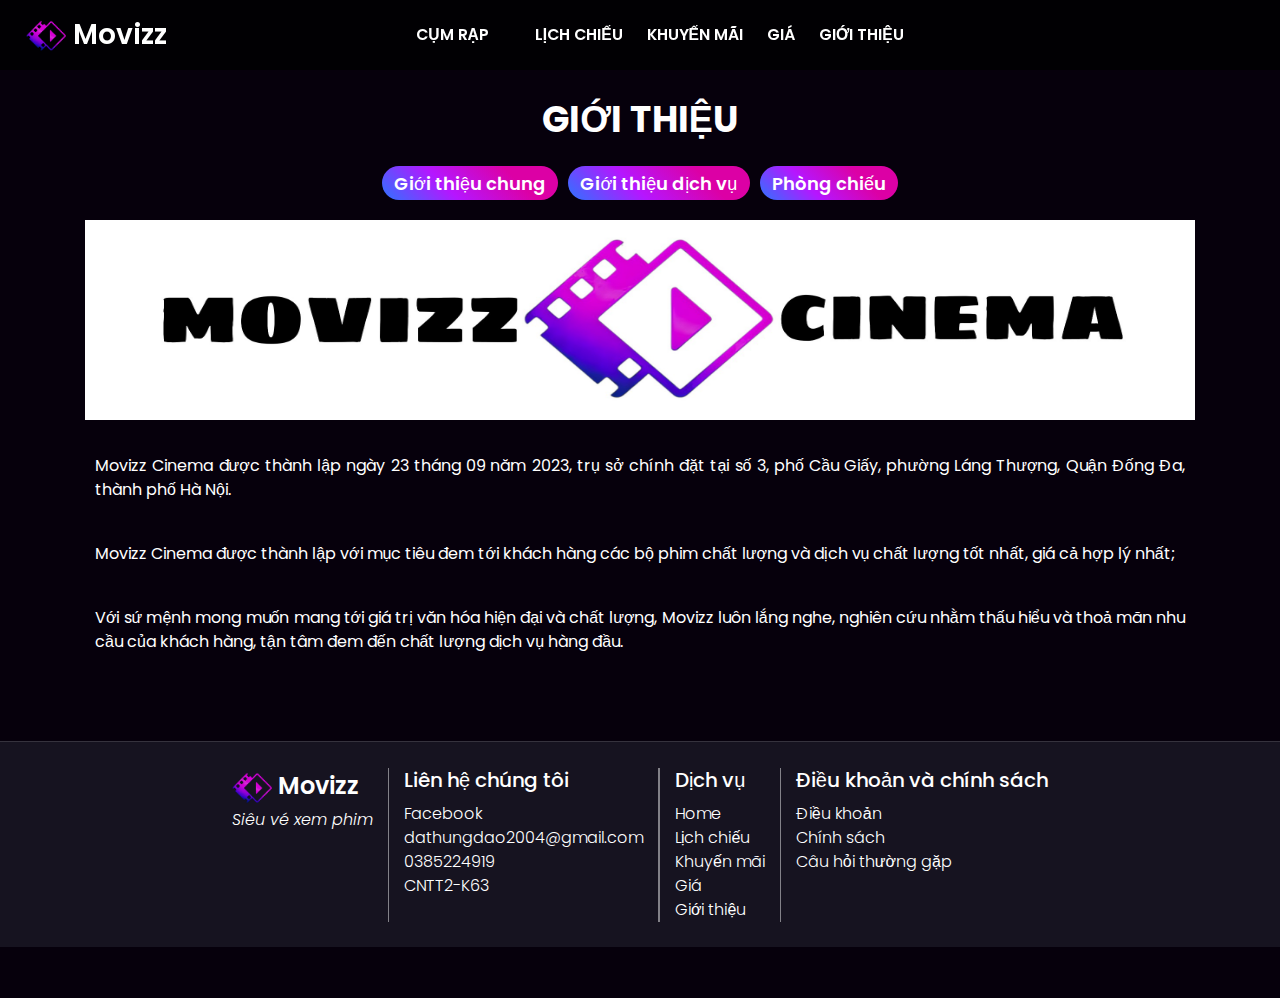
<file: about.html>
<!DOCTYPE html>
<html lang="vi">
<head>
    <meta charset="UTF-8">
    <meta name="description" content="Gioi thieu Web ban ve xem phim - bai tap lon - cntt2 - utc">  <!-- seo stuff!! -->
    <meta name="viewport" content="width=device-width, initial-scale=1, shrink-to-fit=no">
    
    <link rel="icon" type="image/x-icon" href="assests/img/logo/logo.webp">
    <title>Giới thiệu</title>
    <!-- bootstrap & css -->
    <link href="https://cdn.jsdelivr.net/npm/bootstrap@5.3.2/dist/css/bootstrap.min.css" rel="stylesheet" integrity="sha384-T3c6CoIi6uLrA9TneNEoa7RxnatzjcDSCmG1MXxSR1GAsXEV/Dwwykc2MPK8M2HN" crossorigin="anonymous">
    <link href="https://cdn.jsdelivr.net/npm/bootstrap@5.3.2/dist/css/bootstrap.min.css" rel="stylesheet">

    <!-- import incon -->
    <link rel="stylesheet" href="https://cdnjs.cloudflare.com/ajax/libs/font-awesome/6.4.2/css/all.min.css" integrity="sha512-z3gLpd7yknf1YoNbCzqRKc4qyor8gaKU1qmn+CShxbuBusANI9QpRohGBreCFkKxLhei6S9CQXFEbbKuqLg0DA==" crossorigin="anonymous" referrerpolicy="no-referrer" />
    
    <link rel="stylesheet" href="assests/css/styles.css">
    <link rel="stylesheet" href="assests/css/navbar-footer.css">
    <link rel="stylesheet" href="assests/css/about-page/styles.css">
    
</head>
<body>

    <header>
        <!-- nav begin -->
        <nav>
            <div class="navbar">
                <i class='fa-solid fa-bars'></i>
                <!-- nav logo begin -->
                <div class="logo-brand"><a href="index.html"><img src="assests/img/logo/logo.webp" alt="Movizz logo" class="movie-logo"> Movizz</a></div>
                <!-- nav logo end -->
                
                <!-- nav menu begin -->
                <div class="nav-links">
                    <div class="sidebar-logo-brand">
                        <span class="logo-brand-name">Movizz</span>
                        <i class="fa-solid fa-xmark exit-sidebar"></i>
                    </div>
                    <ul class="links">
                        <li>
                            <span class="branch">Cụm rạp</span>
                            <i class="fa-solid fa-chevron-up arrow branch-arrow"></i>
                            <ul class="branch-sub-menu sub-menu">
                                <li><a href="#" id="branch-1">Ba Đình</a></li>
                                <li><a href="#" id="branch-1">Cầu Giấy</a></li>
                                <li><a href="#" id="branch-3">Thanh Xuân</a></li>
                                <li class="branch-4" id="branch-4">
                                    <span>Ba Vì</span>
                                    <i class="fa-solid fa-chevron-right arrow branch-4-arrow"></i>
                                    <ul class="branch-4-sub-menu sub-menu">
                                        <li><a href="schedule.html">Rạp 1</a></li>
                                        <li><a href="schedule.html">Rạp 2</a></li>
                                        <li><a href="schedule.html">Rạp 3</a></li>
                                        <li><a href="schedule.html">Rạp 4</a></li>
                                    </ul>
                                </li>
                            </ul>
                        </li>
                        <li><a href="schedule.html">Lịch Chiếu</a></li>
                        <li><a href="sale.html">Khuyến Mãi</a></li>
                        <li><a href="price.html">Giá</a></li>
                        <li><a href="about.html">Giới Thiệu</a></li>
                    </ul>
                </div>
                <!-- nav menu end -->
                
                <!-- nav most right begin (search, account)-->
                <div class="nav-right">
                    <div class="search-box">
                        <i class="fa-solid fa-magnifying-glass search-icon"></i>
                        <div class="input-box">
                            <i class="fa-solid fa-magnifying-glass seach-submit"></i>
                            <input type="text" placeholder="Search here">
                        </div>
                    </div>
        
                    <div class="account" data-bs-toggle="modal" data-bs-target="#loginModal">
                        <i  class="fa-regular fa-user acount-icon"></i>
                    </div>

                </div>
                <!-- nav most right end (search, account)-->

            </div>
        </nav>
        <!-- nav end -->
        
        <!-- login modal -->
        <section>
            <div class="modal" id="loginModal">
                <div class="modal-dialog modal-dialog-centered">
                    <div class="modal-content sign-modal-content">
    
                        <!-- Modal body -->
                        <div class="modal-body sign-modal-body">
                            <div id="login">
                                <button type="button" class="close-modal close-sign-form" data-bs-dismiss="modal" ><i class="fa-solid fa-xmark"></i></button>
                                <h2 class="login-form-header">Đăng nhập</h2>
                                <form id="signin-form" action="/">
                                    <fieldset class="email-pass-acc">
                                        <div class="email-sign">
                                            <label for="email-sign">Email:</label>
                                            <div class="input-field email-sign-input-field">
                                                <i class="fa-regular fa-envelope input-icon"></i>
                                                <input type="text" id="email-sign" name="email">
                                                <div class="error"></div>
                                            </div>
                                        </div>
                                        
                                        
                                        <div class="password-sign">
                                        <label for="password-sign">Mật khẩu:</label>
                                        <div class="input-field password-sign-input-field" data-bs-toggle="tooltip" data-bs-title="Mật khẩu có độ dài ít nhất 8 kí tự, bắt đầu bằng chữ in hoa và chứa ít nhất một chữ số." data-bs-custom-class="password-rule">
                                            <i class="fa-solid fa-lock input-icon"></i>
                                            <input type="password" name="password" id="password-sign">
                                            <div id="pass-toggle" onclick="showHide();">
                                                <i class="fa-regular fa-eye show-tog"></i>
                                                <i class="fa-regular fa-eye-slash hide-tog"></i>
                                            </div>
                                            <div class="error"></div>
                                        </div>
                                        </div>
                        
                                        <div class="remember-and-forget-log">
                                        <div class="remember-log">
                                            <input type="checkbox" id="remember" name="remember">
                                            <label for="remember">Nhớ tôi</label>
                                        </div>
                                        <div class="forget-log">
                                            <a href="#" id="to-reset">Quên mật khẩu?</a>
                                        </div>
                                        </div>
                                        
                                        <div class="submit">
                                            <button type="submit" id="login-sub">Đăng nhập</button>
                                        </div>
                                        
                                    </fieldset>
                                    
    
                                    <fieldset class="sign-with">
                                        <p class="sign-with-text">Hoặc đăng nhập bằng</p>
                                        <div class="other-med">
                                            
                                        <a href="#"><img src="assests/img/icon/face-min.webp" alt="face-icon" class="face-icon"></a>
                                        <a href="#"><img src="assests/img/icon/google-min.webp" alt="gg-icon" class="goo-icon"></a>
                                        </div>
                                    </fieldset>
    
                                    <fieldset class="change-sign-up">
                                        <a href="#" id="to-sign-up-link">Đăng kí</a>
                                    </fieldset>
                                </form>
                            </div>
    
                            <!-- sign up -->
                            <div id="signup">
                                <button type="button" class="close-modal close-sign-form" data-bs-dismiss="modal" ><i class="fa-solid fa-xmark"></i></button>
                                <h2 class="signup-form-header">Đăng kí</h2>
                                <form action="/" id="signup-form">
                                    <fieldset class="email-pass-acc">
                                        <div class="email-sign">
                                            <label for="email-sign-up">Email:</label>
                                            <div class="input-field email-sign-input-field">
                                                <i class="fa-regular fa-envelope input-icon"></i>
                                                <input type="email" id="email-sign-up" name="email-sn">
                                                <div class="error"></div>
                                            </div>
                                        
                                        </div>
    
                                        <div class="name-sign">
                                            <label for="name-sign-up">Họ và tên:</label>
                                            <div class="input-field name-sign-input-field">
                                                <i class="fa-regular fa-user input-icon"></i>
                                                <input type="text" id="name-sign-up" name="name-sn">
                                                <div class="error"></div>
                                            </div>
                                        
                                        </div>
    
                                        <div class="phone-sign">
                                            <label for="phone-sign">Số điện thoại:</label>
                                            <div class="input-field phone-sign-input-field">
                                                <i class="fa-solid fa-phone input-icon"></i>
                                                <input type="text" id="phone-sign-up" name="phone-sn">
                                                <div class="error"></div>
                                            </div>
                                        </div>
                                        
                                        
                                        <div class="password-sign">
                                            <label for="password-sign-up">Mật khẩu:</label>
                                            <div class="input-field password-sign-input-field" data-bs-toggle="tooltip" data-bs-title="Mật khẩu có độ dài ít nhất 8 kí tự, bắt đầu bằng chữ in hoa và chứa ít nhất một chữ số."  data-bs-custom-class="password-rule">
                                                <i class="fa-solid fa-lock input-icon"></i>
                                                <input type="password" name="password-sn" id="password-sign-up">
                                                <div id="pass-toggle-sn" onclick="showHidesn();">
                                                    <i class="fa-regular fa-eye show-tog"></i>
                                                    <i class="fa-regular fa-eye-slash hide-tog"></i>
                                                </div>
                                                <div class="error"></div>
                                            </div>
                                        </div>
    
                                        <div class="password-sign">
                                            <label for="password-sign-up-rp">Nhập lại mật khẩu:</label>
                                            <div class="input-field password-sign-input-field" data-bs-toggle="tooltip" data-bs-title="Mật khẩu có độ dài ít nhất 8 kí tự, bắt đầu bằng chữ in hoa và chứa ít nhất một chữ số."  data-bs-custom-class="password-rule">
                                                <i class="fa-solid fa-lock input-icon"></i>
                                                <input type="password" name="password-sn-rp" id="password-sign-up-rp">
                                                <div id="pass-toggle-sn-rp" onclick="showHidesnrp();">
                                                    <i class="fa-regular fa-eye show-tog"></i>
                                                    <i class="fa-regular fa-eye-slash hide-tog"></i>
                                                </div>
                                                <div class="error"></div>
                                            </div>
                                        </div>
                                        
                                        <div class="submit">
                                            <button type="submit" id="signup-sub">Đăng kí</button>
                                        </div>
                                        
                                    </fieldset>
                                    
    
                                    <fieldset class="sign-with">
                                        <p class="sign-with-text">Hoặc đăng kí bằng</p>
                                        <div class="other-med">
                                        <a href="#"><img src="assests/img/icon/face-min.webp" alt="face-icon" class="face-icon"></a>
                                        <a href="#"><img src="assests/img/icon/google-min.webp" alt="gg-icon" class="goo-icon"></a>
                                        </div>
                                    </fieldset>
    
                                    <fieldset class="change-sign-up">
                                        <a href="#" id="to-login-link">Đăng nhập</a>
                                    </fieldset>
                                </form>
                            </div>
    
    
                            <!-- forgot pass -->
                            <div id="reset-pass">
                                <button type="button" class="close-modal close-sign-form" data-bs-dismiss="modal" ><i class="fa-solid fa-xmark"></i></button>
                                <h2 class="reset-pass-form-header">Quên mật khẩu</h2>
                                <form id="reset-pass-form" action="/">
                                    <fieldset class="email-pass-acc">
                                        <p id="reset-pass-guide">Liên kết đặt lại mặt khẩu sẽ được gửi vào email của bạn</p>
                                        <div class="reset-pass">
                                            <label for="reset-pass">Email:</label>
                                            <div class="input-field reset-pass-input-field">
                                                <i class="fa-regular fa-envelope input-icon"></i>
                                                <input type="email" id="reset-pass-input" name="email">
                                                <div class="error"></div>
                                            </div>
                                        </div>
                                        
                                        <div class="submit">
                                            <button type="submit" id="reset-sub">Gửi email đặt lại mật khẩu</button>
                                        </div>
                                        
                                    </fieldset>
    
                                    <fieldset class="change-sign-up">
                                        <a href="#" id="back-login-link">Trở lại đăng nhập</a>
                                    </fieldset>
                                </form>
                            </div>
                        </div>
                    </div>
                </div>
            </div>
        </section>
        


    </header>

    <main>
        <h1><b>GIỚI THIỆU</b></h1>
        <div class="button-container">
            <button id="button1">Giới thiệu chung</button>
            <button id="button2">Giới thiệu dịch vụ</button>
            <button id="button3">Phòng chiếu</button>
        </div>

        <div class="container">
        

    <!-- giới thieeuj -->
            <div id="content1">
                <div>
                    <img src="assests/img/about-img/MOVIZZ.png" alt="MOVIZZ">
                </div>
                <div>
                    <p><br>Movizz Cinema được thành lập ngày 23 tháng 09 năm 2023, trụ sở chính đặt tại 
                số 3, phố Cầu Giấy, phường Láng Thượng, Quận Đống Đa, thành phố Hà Nội.</p>
                <p>Movizz Cinema được thành lập với mục tiêu đem tới khách hàng các bộ phim chất lượng và dịch vụ chất lượng tốt nhất, giá cả hợp lý nhất; </p>
                <p>Với sứ mệnh mong muốn mang tới giá trị văn hóa hiện đại và chất lượng, Movizz luôn lắng nghe, nghiên cứu nhằm thấu hiểu và 
                thoả mãn nhu cầu của khách hàng, tận tâm đem đến chất lượng dịch vụ hàng đầu.</p>
                    
                </div>
            </div> 
        
    <!-- dich vu -->
            <div id="content2">
                <div>
                        <p>Nằm tại vị trí trung tâm trên, Movizz Cinema được thiết kế hiện đại, khu để xe rộng rãi, giao thông thuận tiện. 
                        Đây là một địa chỉ quen thuộc và yêu mến đối với những người yêu điện ảnh Thủ đô và cả nước. 
                        </p>
                </div>
                
                <div class="row"> 
                    <div class="col-md-4 col-sm-12">
                        <img src="assests/img/about-img/dv.jpg" alt="">
                    </div>
                    
                    <div class="col-md-4 col-sm-12">
                        <img src="assests/img/about-img/dv1.jpg" alt="">
                    </div>
                    <div class="col-md-4 col-sm-12">
                        <img src="assests/img/about-img/about-4.png" alt="">
                    </div>

                </div>     
            </div>


    <!-- pc -->
            <div id="content3">
                <div>
                    <p>Movizz Cinema được thiết kế đa năng với hệ thống rạp chiếu phim hiện đại gồm 14 phòng chiếu, trình 
                    chiếu được tất cả các thể loại phim: 2D, 3D cùng với tổ hợp Khu trưng bày điện ảnh Biểu diễn nghệ thuật 
                    Tổ chức sự kiện và các dịch vụ giải trí để phục vụ khán giả. Các phòng chiếu phim của Trung tâm có tổng 
                    cộng 2.365 chỗ ngồi với hơn 60 suất chiếu/ ngày. Phòng lớn nhất 402 chỗ, phòng nhỏ nhất 98 chỗ.</p>
                </div> 
                <div class="row">
                    <div class="col-md-4 col-sm-12">
                        <img src="assests/img/about-img/pc.jpg" alt="">
                    </div> 

                    <div class="col-md-4 col-sm-12">
                        <img src="assests/img/about-img/pc1.webp" alt="">
                    </div>

                    <div class="col-md-4 col-sm-12">
                        <img src="assests/img/about-img/pc2.webp" alt="">
                    </div>
                </div>
                    
            </div>

        </div>
    </main>

    <footer>
        <div class="row justify-content-center">
                <div class="Company col-md-auto col-12">
                    <div class="footer-logo-brand"><a href="index.html"><img src="assests/img/logo/logo.webp" alt="Movizz logo" class=" footer-logo"> Movizz</a></div>
                    <p class="slogan">Siêu vé xem phim</p>
                </div>

                <div class="contact col-md-auto col-12">
                    <h6 class="footer-heading">Liên hệ chúng tôi</h6>
                    <div class="contact-list">
                        <a href="#"><i class="fa-brands fa-facebook face-icon-footer footer-icon"></i> Facebook</a>
                        <a href="#"><i class="fa-solid fa-envelope email-icon-footer footer-icon"></i> dathungdao2004@gmail.com</a>
                        <p><i class="fa-solid fa-square-phone phone-icon-footer footer-icon"></i> 0385224919</p>
                        <p><i class="fa-solid fa-location-dot address-icon-footer footer-icon"></i> CNTT2-K63</p>
                    </div>
                </div>

                <div class="service-footer col-md-auto col-12">
                    <h6 class="footer-heading">Dịch vụ</h6>
                    <a href="index.html">Home</a>
                    <a href="schedule.html">Lịch chiếu</a>
                    <a href="sale.html">Khuyến mãi</a>
                    <a href="price.html">Giá</a>
                    <a href="about.html">Giới thiệu</a>
                </div>
 
                <div class="term-privicy col-md-auto col-12">
                    <h6 class="footer-heading">Điều khoản và chính sách</h6>
                    <a href="">Điều khoản</a>
                    <a href="">Chính sách</a>
                    <a href="">Câu hỏi thường gặp</a>
                </div>
        </div>
    </footer>

    <script src="https://code.jquery.com/jquery-3.6.0.min.js" integrity="sha384-KyZXEAg3QhqLMpG8r+JiG5C3ZnU4rd7HDWlZqf8zzTlsw3+bB6m8f7Lq5D5MUp8Iw" crossorigin="anonymous"></script>
    <script src="https://cdn.jsdelivr.net/npm/bootstrap@5.3.2/dist/js/bootstrap.bundle.min.js"></script>
    <script src="assests/js/navbar.js"></script>
    <script src="assests/js/about-page/script.js" ></script>
</body>
</html>
</file>
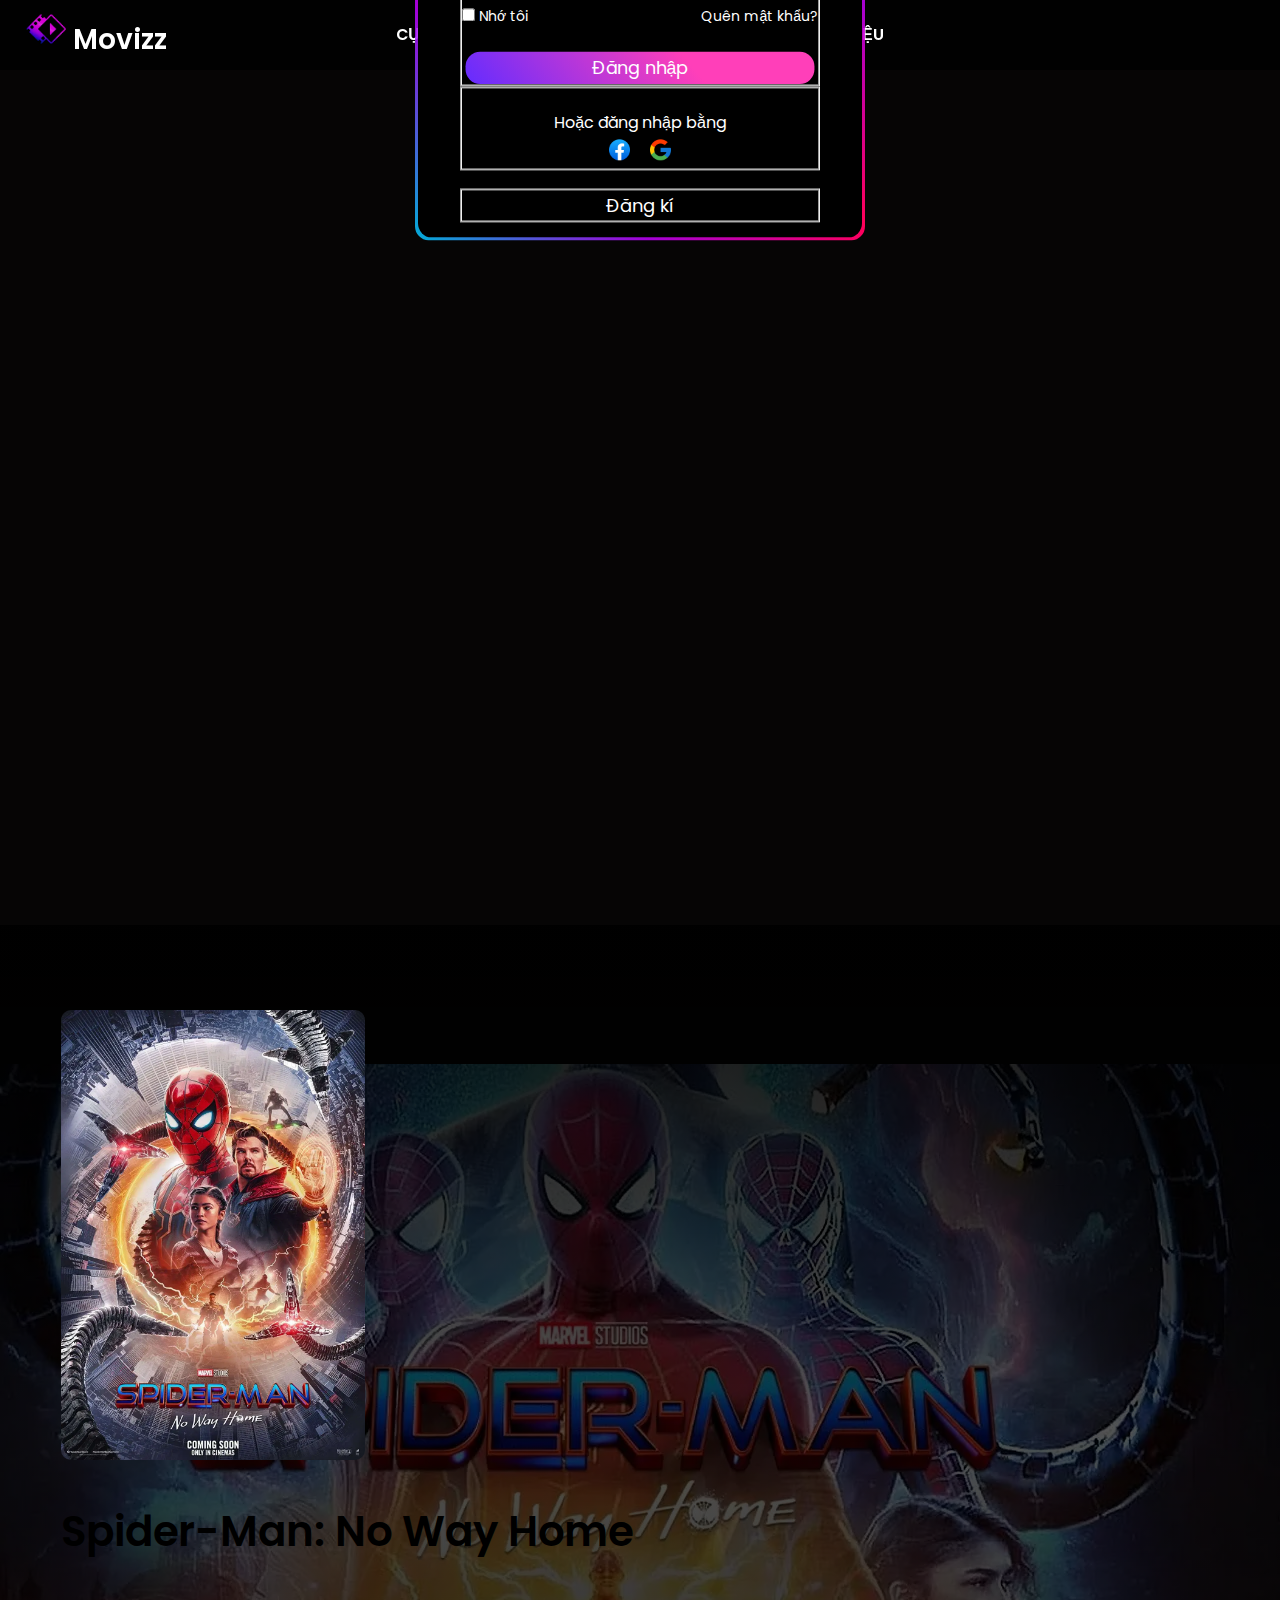
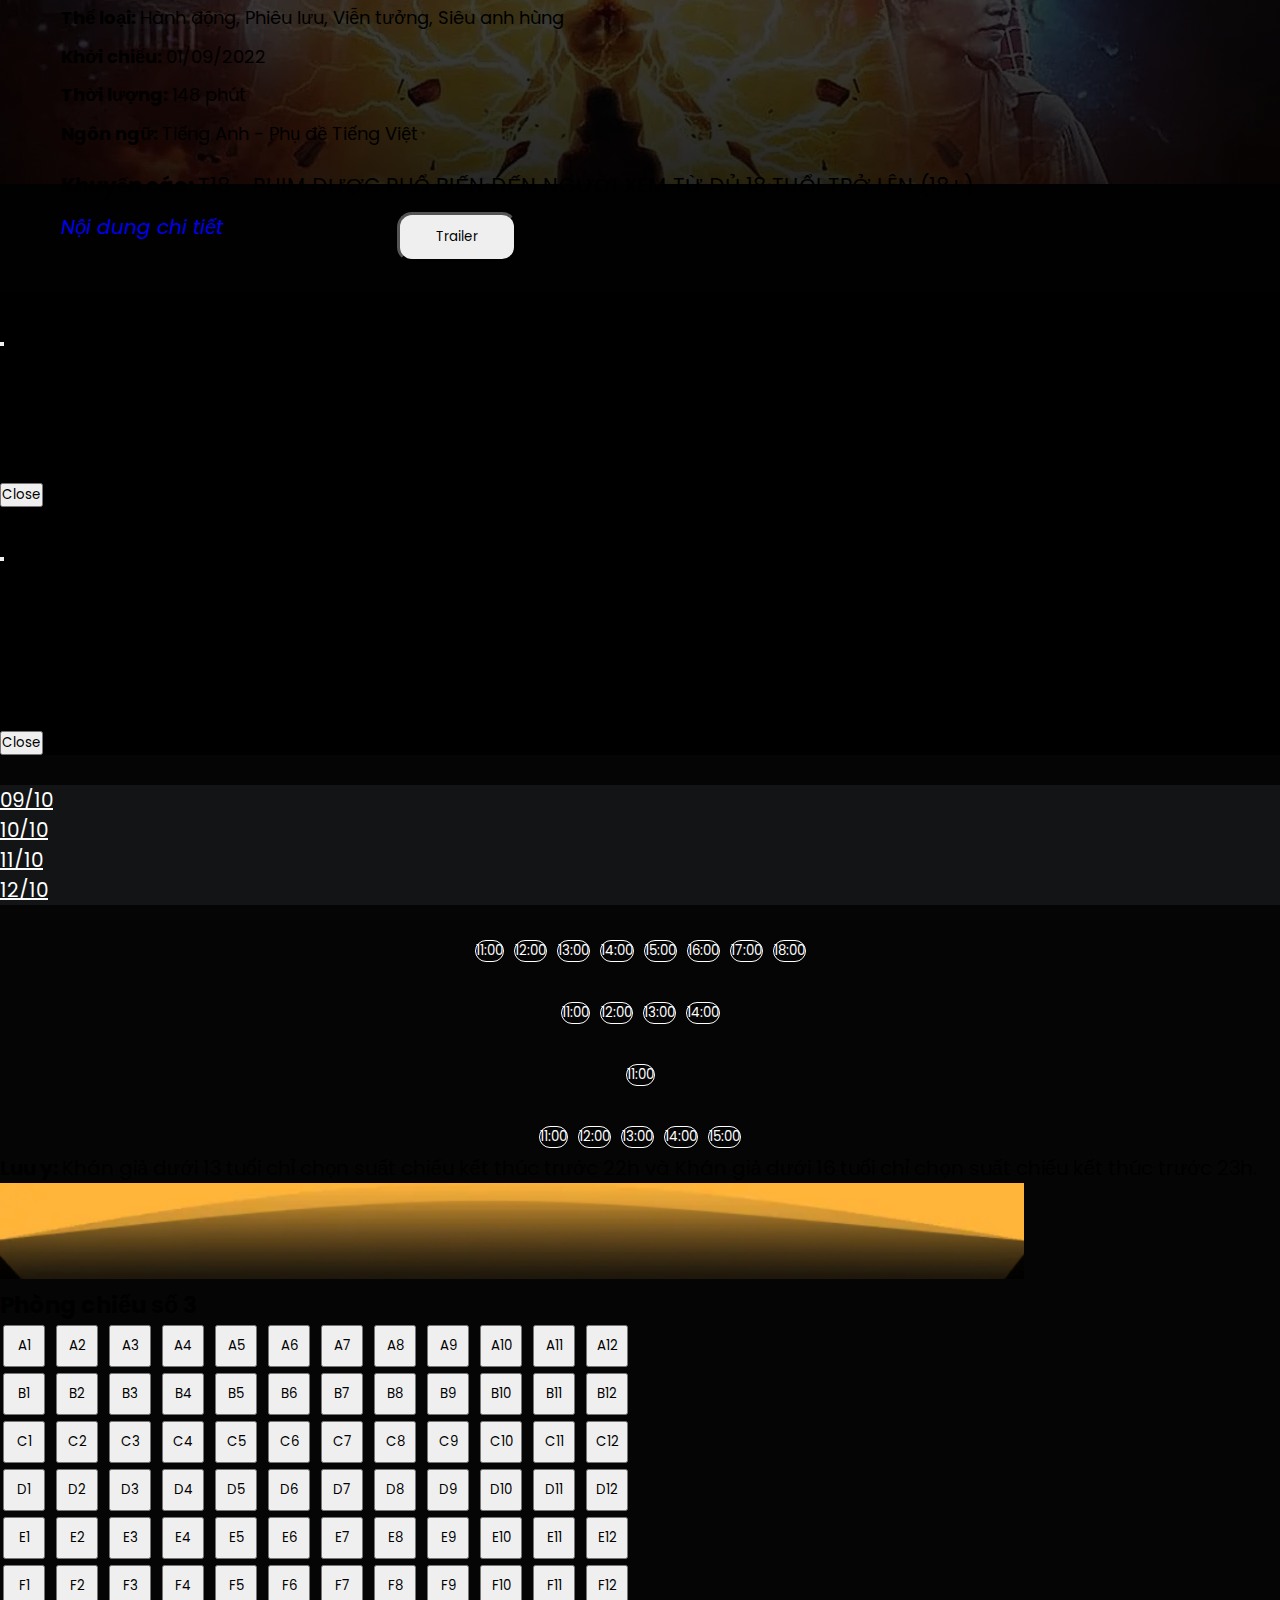
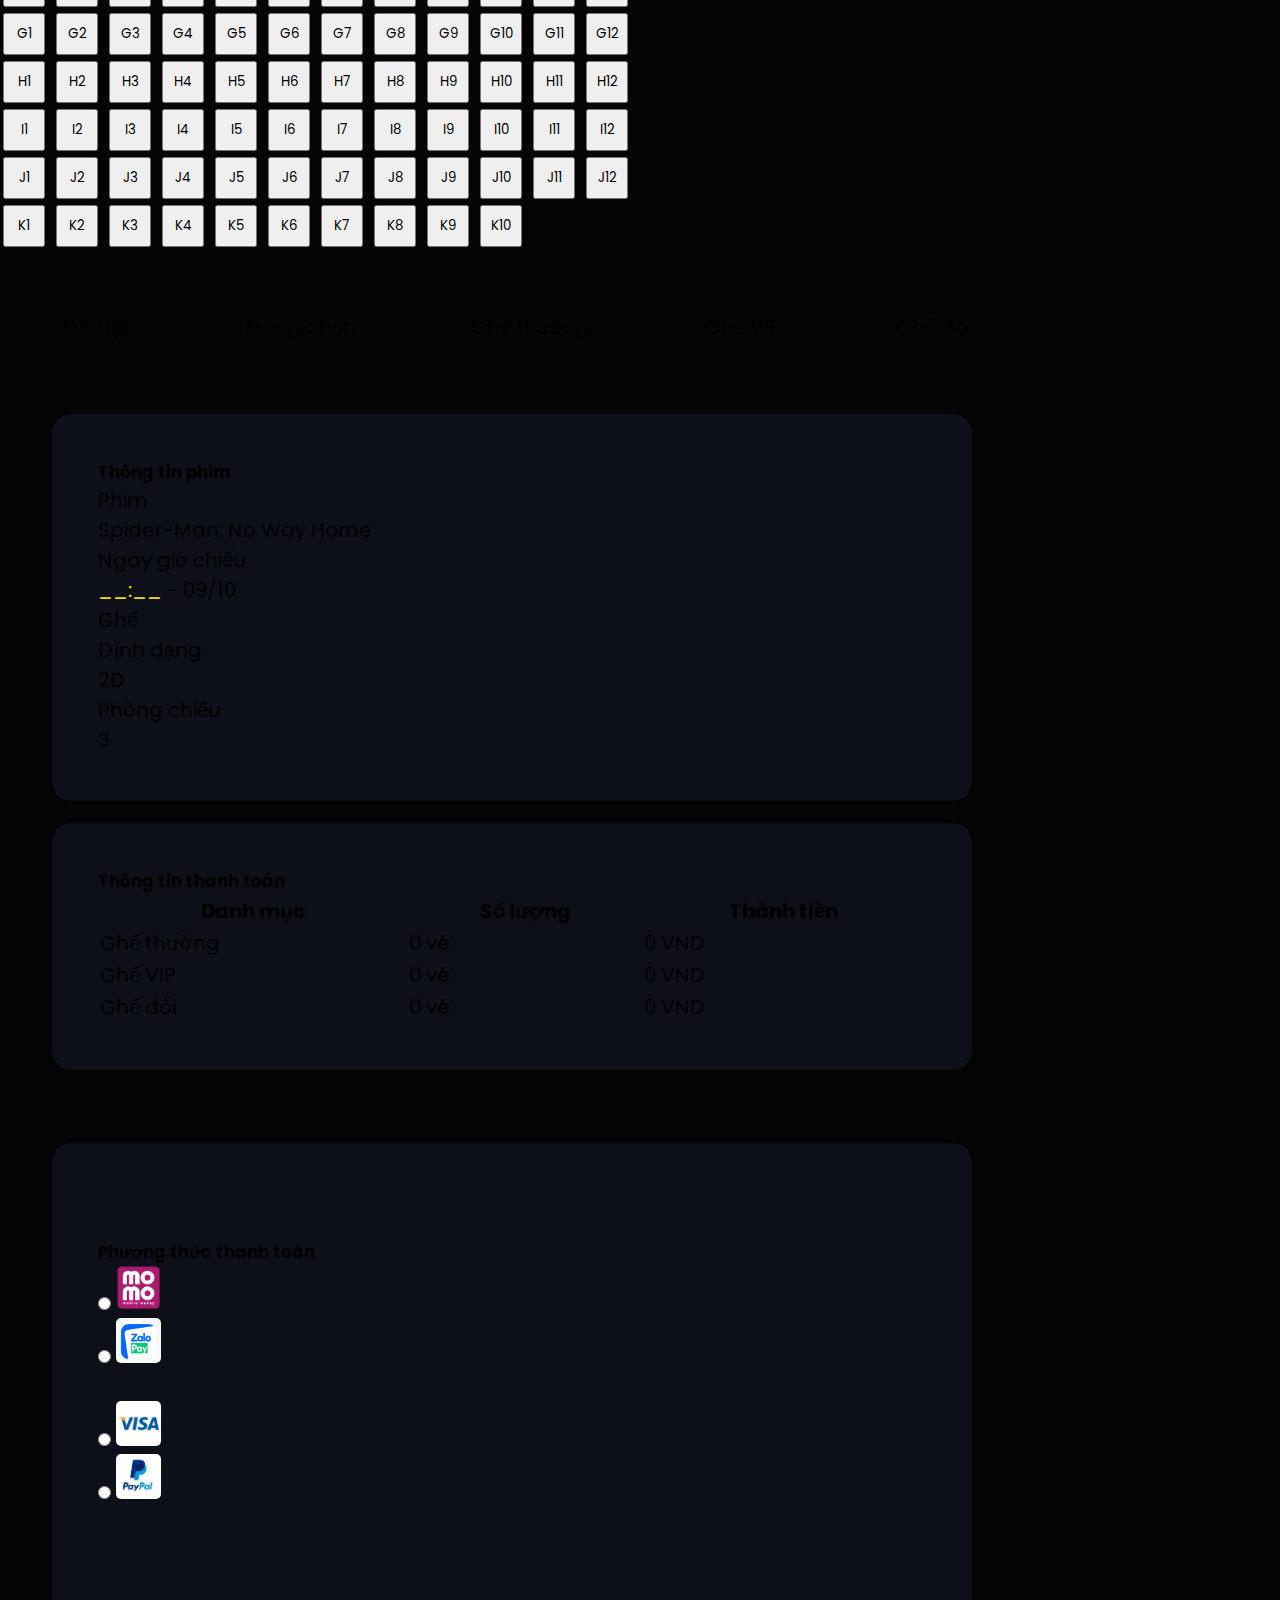
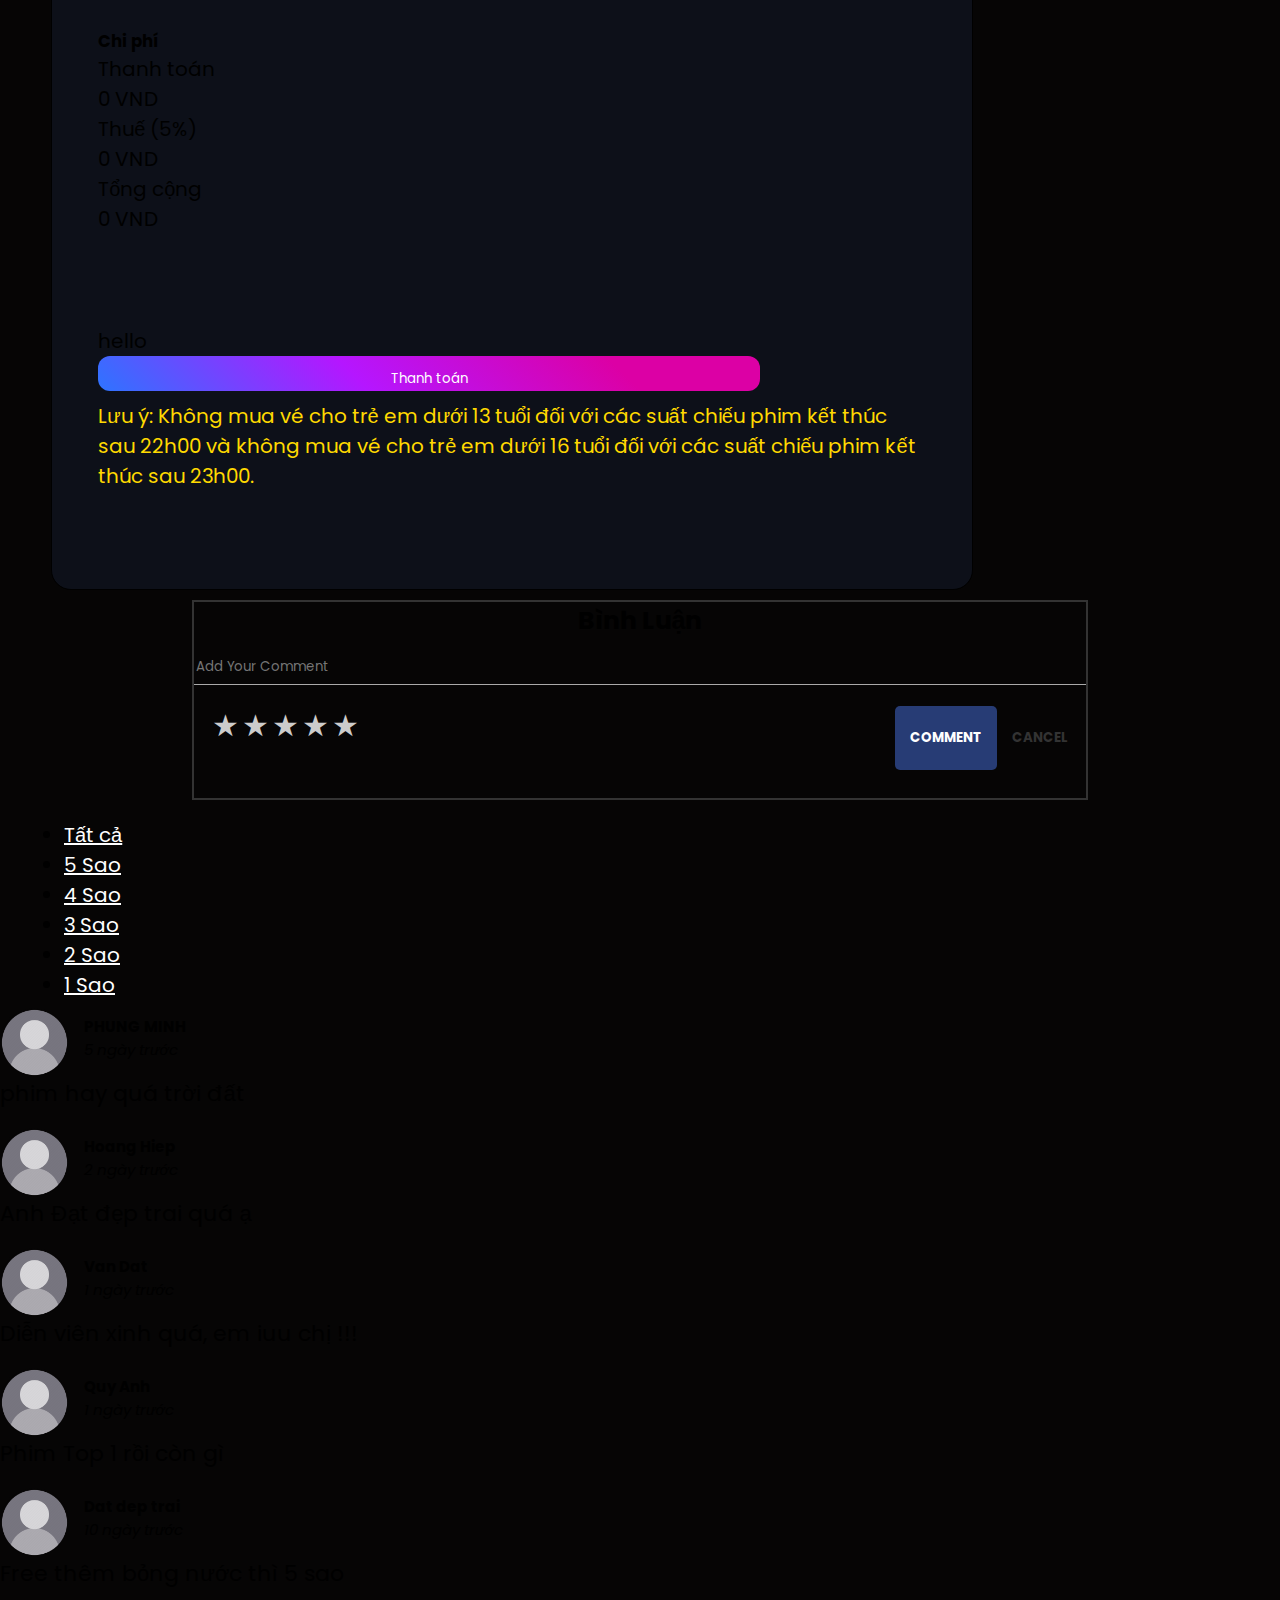
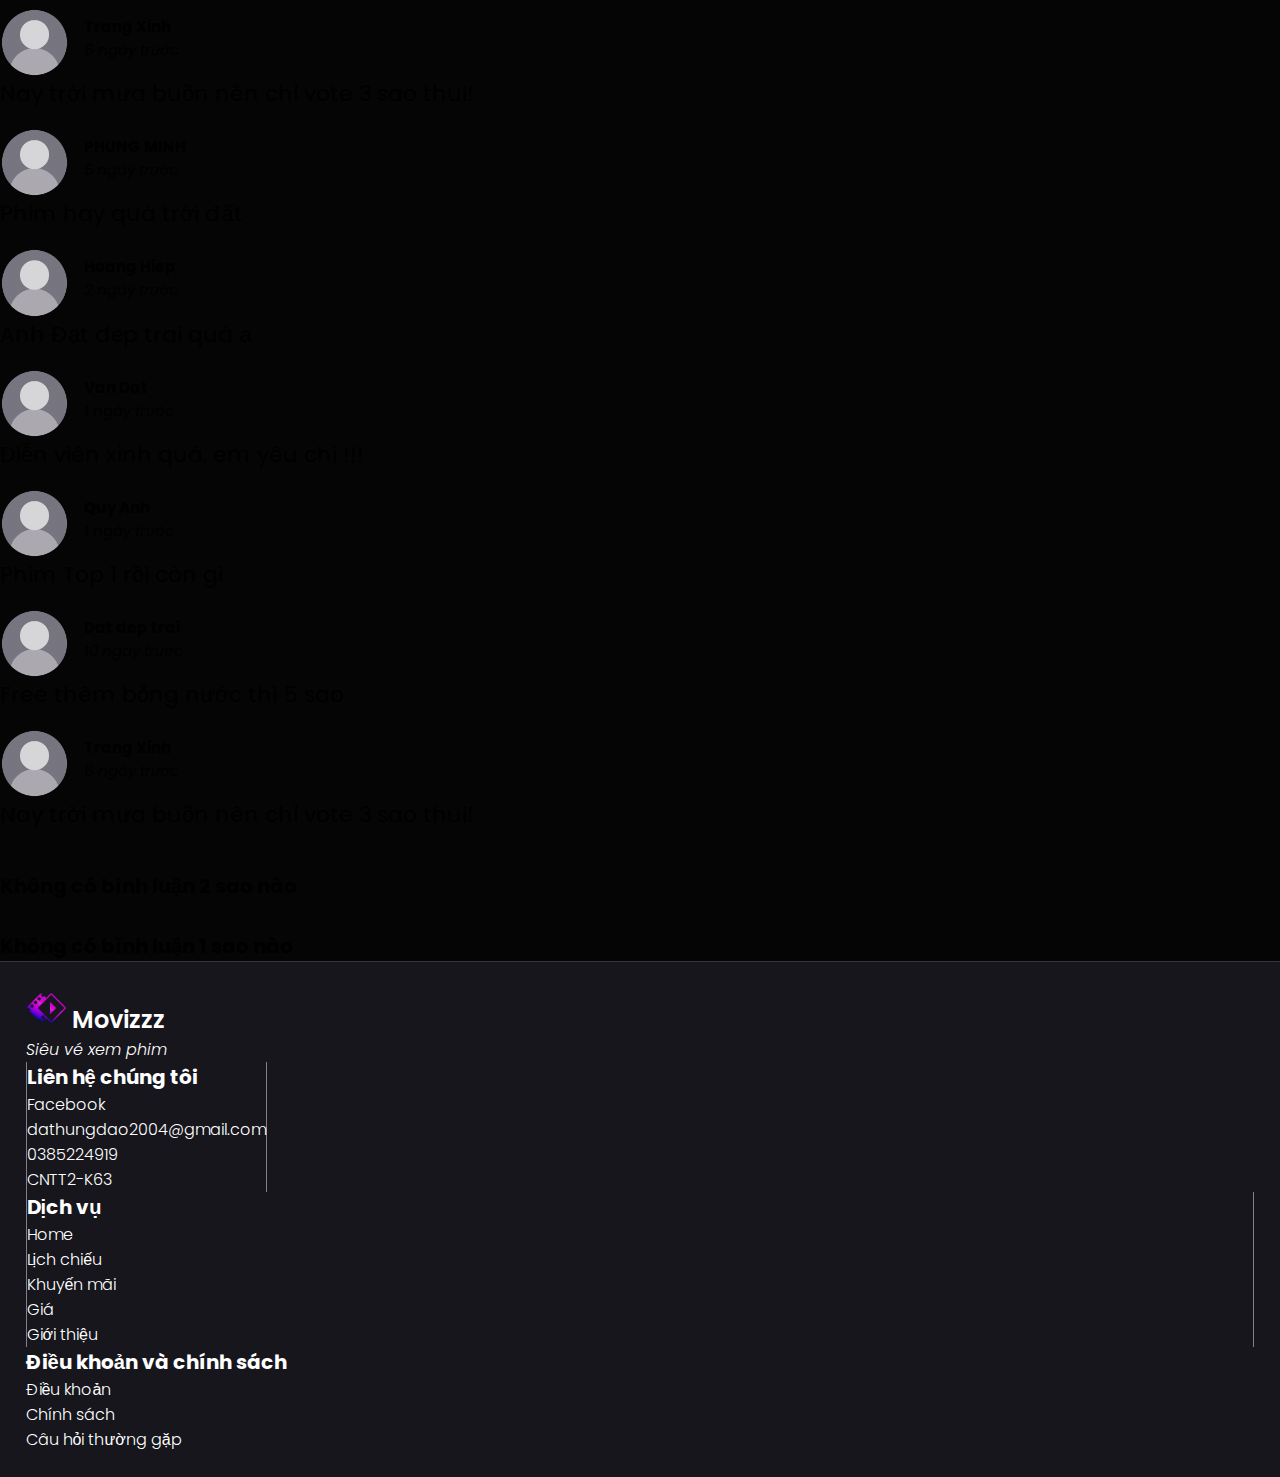
<file: movie.html>
<!DOCTYPE html>
<html lang="en">
<head>
    <meta charset="UTF-8">
    <meta name="description" content="Web ban ve xem phim - bai tap lon - cntt2 - utc">  <!-- seo stuff!! -->
    <meta name="viewport" content="width=device-width, initial-scale=1.0">
    <title>Seat booking</title>
    <link rel="icon" type="image/x-icon" href="assests/img/logo/logo.webp">
    
    <!-- import incon -->
    <link rel="stylesheet" href="https://cdnjs.cloudflare.com/ajax/libs/font-awesome/6.4.2/css/all.min.css" integrity="sha512-z3gLpd7yknf1YoNbCzqRKc4qyor8gaKU1qmn+CShxbuBusANI9QpRohGBreCFkKxLhei6S9CQXFEbbKuqLg0DA==" crossorigin="anonymous" referrerpolicy="no-referrer" />


    <!-- bootstrap & css -->
    <link href="https://cdn.jsdelivr.net/npm/bootstrap@5.3.2/dist/css/bootstrap.min.css" rel="stylesheet" integrity="sha384-T3c6CoIi6uLrA9TneNEoa7RxnatzjcDSCmG1MXxSR1GAsXEV/Dwwykc2MPK8M2HN" crossorigin="anonymous">
    
    <!-- css -->
    <link rel="stylesheet" href="assests/css/styles.css">
    <link rel="stylesheet" href="assests/css/navbar-footer.css">
    <link rel="stylesheet" href="assests/css/booking-page/styles.css">

<body class="text-light"> 

    <header>
        <!-- nav begin -->
        <nav>
            <div class="navbar">
                <i class='fa-solid fa-bars'></i>
                <!-- nav logo begin -->
                <div class="logo-brand"><a href="index.html"><img src="assests/img/logo/logo.webp" alt="Movizz logo" class="movie-logo"> Movizz</a></div>
                <!-- nav logo end -->
                
                <!-- nav menu begin -->
                <div class="nav-links">
                    <div class="sidebar-logo-brand">
                        <span class="logo-brand-name">Movizz</span>
                        <i class="fa-solid fa-xmark exit-sidebar"></i>
                    </div>
                    <ul class="links">
                        <li>
                            <a href="#" class="branch">Cụm rạp</a>
                            <i class="fa-solid fa-chevron-up arrow branch-arrow"></i>
                            <ul class="branch-sub-menu sub-menu">
                                <li><a href="#" id="branch1">Ba Đình</a></li>
                                <li><a href="#" id="branch2">Cầu Giấy</a></li>
                                <li><a href="#" id="branch3">Thanh Xuân</a></li>
                                <li class="branch-4" id="branch-4">
                                    <a href="#">Nguyễn Trãi</a>
                                    <i class="fa-solid fa-chevron-right arrow branch-4-arrow"></i>
                                    <ul class="branch-4-sub-menu sub-menu">
                                        <li><a href="#">Rạp 1</a></li>
                                        <li><a href="#">Rạp 2</a></li>
                                        <li><a href="#">Rạp 3</a></li>
                                        <li><a href="#">Rạp 4</a></li>
                                    </ul>
                                </li>
                            </ul>
                        </li>
                        <li><a href="schedule.html">Lịch Chiếu</a></li>
                        <li><a href="sale.html">Khuyến Mãi</a></li>
                        <li><a href="price.html">Giá</a></li>
                        <li><a href="about.html">Giới Thiệu</a></li>
                    </ul>
                </div>
                <!-- nav menu end -->
                
                <!-- nav most right begin (search, account)-->
                <div class="nav-right">
                    <div class="search-box">
                        <i class="fa-solid fa-magnifying-glass search-icon"></i>
                        <div class="input-box">
                            <i class="fa-solid fa-magnifying-glass seach-submit"></i>
                            <input type="text" placeholder="Search here">
                        </div>
                    </div>
        
                    <div class="account" data-bs-toggle="modal" data-bs-target="#myModal">
                        <i  class="fa-regular fa-user acount-icon" data-bs-toggle="modal" data-bs-target="#myModal"></i>
                    </div>

                </div>
                <!-- nav most right end (search, account)-->

            </div>
        </nav>
        <!-- nav end -->
        
        <!-- login modal -->
        <div class="modal" id="myModal">
            <div class="modal-dialog modal-dialog-centered">
                <div class="modal-content sign-modal-content">

                    <!-- Modal body -->
                    <div class="modal-body sign-modal-body">
                        <div id="login">
                            <button type="button" class="close-modal close-sign-form" data-bs-dismiss="modal" ><i class="fa-solid fa-xmark"></i></button>
                            <h2 class="login-form-header">Đăng nhập</h2>
                            <form id="signin-form" action="/">
                                <fieldset class="email-pass-acc">
                                    <div class="email-sign">
                                        <label for="email-sign">Email:</label>
                                        <div class="input-field email-sign-input-field">
                                            <i class="fa-regular fa-envelope input-icon"></i>
                                            <input type="text" id="email-sign" name="email">
                                            <div class="error"></div>
                                        </div>
                                    </div>
                                    
                                    
                                    <div class="password-sign">
                                    <label for="password-sign">Mật khẩu:</label>
                                    <div class="input-field password-sign-input-field" data-bs-toggle="tooltip" data-bs-title="Mật khẩu có độ dài ít nhất 8 kí tự, bắt đầu bằng chữ in hoa và chứa ít nhất một chữ số." data-bs-custom-class="password-rule">
                                        <i class="fa-solid fa-lock input-icon"></i>
                                        <input type="password" name="password" id="password-sign">
                                        <div id="pass-toggle" onclick="showHide();">
                                            <i class="fa-regular fa-eye show-tog"></i>
                                            <i class="fa-regular fa-eye-slash hide-tog"></i>
                                        </div>
                                        <div class="error"></div>
                                    </div>
                                    </div>
                    
                                    <div class="remember-and-forget-log">
                                    <div class="remember-log">
                                        <input type="checkbox" id="remember" name="remember">
                                        <label for="remember">Nhớ tôi</label>
                                    </div>
                                    <div class="forget-log">
                                        <a href="#" id="to-reset">Quên mật khẩu?</a>
                                    </div>
                                    </div>
                                    
                                    <div class="submit">
                                        <button type="submit" id="login-sub">Đăng nhập</button>
                                    </div>
                                    
                                </fieldset>
                                

                                <fieldset class="sign-with">
                                    <p class="sign-with-text">Hoặc đăng nhập bằng</p>
                                    <div class="other-med">
                                        
                                    <a href="#"><img src="assests/img/icon/face-min.webp" alt="face-icon" class="face-icon"></a>
                                    <a href="#"><img src="assests/img/icon/google-min.webp" alt="gg-icon" class="goo-icon"></a>
                                    </div>
                                </fieldset>

                                <fieldset class="change-sign-up">
                                    <a href="#" id="to-sign-up-link">Đăng kí</a>
                                </fieldset>
                            </form>
                        </div>

                        <!-- sign up -->
                        <div id="signup">
                            <button type="button" class="close-modal close-sign-form" data-bs-dismiss="modal" ><i class="fa-solid fa-xmark"></i></button>
                            <h2 class="signup-form-header">Đăng kí</h2>
                            <form action="/" id="signup-form">
                                <fieldset class="email-pass-acc">
                                    <div class="email-sign">
                                        <label for="email-sign-up">Email:</label>
                                        <div class="input-field email-sign-input-field">
                                            <i class="fa-regular fa-envelope input-icon"></i>
                                            <input type="email" id="email-sign-up" name="email-sn">
                                            <div class="error"></div>
                                        </div>
                                    
                                    </div>

                                    <div class="name-sign">
                                        <label for="name-sign-up">Họ và tên:</label>
                                        <div class="input-field name-sign-input-field">
                                            <i class="fa-regular fa-user input-icon"></i>
                                            <input type="text" id="name-sign-up" name="name-sn">
                                            <div class="error"></div>
                                        </div>
                                    
                                    </div>

                                    <div class="phone-sign">
                                        <label for="phone-sign">Số điện thoại:</label>
                                        <div class="input-field phone-sign-input-field">
                                            <i class="fa-solid fa-phone input-icon"></i>
                                            <input type="text" id="phone-sign-up" name="phone-sn">
                                            <div class="error"></div>
                                        </div>
                                    </div>
                                    
                                    
                                    <div class="password-sign">
                                        <label for="password-sign-up">Mật khẩu:</label>
                                        <div class="input-field password-sign-input-field" data-bs-toggle="tooltip" data-bs-title="Mật khẩu có độ dài ít nhất 8 kí tự, bắt đầu bằng chữ in hoa và chứa ít nhất một chữ số."  data-bs-custom-class="password-rule">
                                            <i class="fa-solid fa-lock input-icon"></i>
                                            <input type="password" name="password-sn" id="password-sign-up">
                                            <div id="pass-toggle-sn" onclick="showHidesn();">
                                                <i class="fa-regular fa-eye show-tog"></i>
                                                <i class="fa-regular fa-eye-slash hide-tog"></i>
                                            </div>
                                            <div class="error"></div>
                                        </div>
                                    </div>

                                    <div class="password-sign">
                                        <label for="password-sign-up-rp">Nhập lại mật khẩu:</label>
                                        <div class="input-field password-sign-input-field" data-bs-toggle="tooltip" data-bs-title="Mật khẩu có độ dài ít nhất 8 kí tự, bắt đầu bằng chữ in hoa và chứa ít nhất một chữ số."  data-bs-custom-class="password-rule">
                                            <i class="fa-solid fa-lock input-icon"></i>
                                            <input type="password" name="password-sn-rp" id="password-sign-up-rp">
                                            <div id="pass-toggle-sn-rp" onclick="showHidesnrp();">
                                                <i class="fa-regular fa-eye show-tog"></i>
                                                <i class="fa-regular fa-eye-slash hide-tog"></i>
                                            </div>
                                            <div class="error"></div>
                                        </div>
                                    </div>
                                    
                                    <div class="submit">
                                        <button type="submit" id="signup-sub">Đăng kí</button>
                                    </div>
                                    
                                </fieldset>
                                

                                <fieldset class="sign-with">
                                    <p class="sign-with-text">Hoặc đăng kí bằng</p>
                                    <div class="other-med">
                                    <a href="#"><img src="assests/img/icon/face-min.webp" alt="face-icon" class="face-icon"></a>
                                    <a href="#"><img src="assests/img/icon/google-min.webp" alt="gg-icon" class="goo-icon"></a>
                                    </div>
                                </fieldset>

                                <fieldset class="change-sign-up">
                                    <a href="#" id="to-login-link">Đăng nhập</a>
                                </fieldset>
                            </form>
                        </div>


                        <!-- forgot pass -->
                        <div id="reset-pass">
                            <button type="button" class="close-modal close-sign-form" data-bs-dismiss="modal" ><i class="fa-solid fa-xmark"></i></button>
                            <h2 class="reset-pass-form-header">Quên mật khẩu</h2>
                            <form id="reset-pass-form" action="/">
                                <fieldset class="email-pass-acc">
                                    <p id="reset-pass-guide">Liên kết đặt lại mặt khẩu sẽ được gửi vào email của bạn</p>
                                    <div class="reset-pass">
                                        <label for="reset-pass">Email:</label>
                                        <div class="input-field reset-pass-input-field">
                                            <i class="fa-regular fa-envelope input-icon"></i>
                                            <input type="email" id="reset-pass-input" name="email">
                                            <div class="error"></div>
                                        </div>
                                    </div>
                                    
                                    <div class="submit">
                                        <button type="submit" id="reset-sub">Gửi email đặt lại mật khẩu</button>
                                    </div>
                                    
                                </fieldset>

                                <fieldset class="change-sign-up">
                                    <a href="#" id="back-login-link">Trở lại đăng nhập</a>
                                </fieldset>
                            </form>
                        </div>
                    </div>
                </div>
            </div>
        </div>


    </header>


        <!-- MAIN -->
        <section>
            <div class="contaier section1">
                <div class="row w-100 movie_information">
                    <div class="col-md-4  col-12 movie_img">
                        <img src="assests/img/movies-thumbs/spiderman.webp" class="film_img w-100 mt-1" alt="">
                    </div>
                    <div class="col-md-8 col-12 introduce">
                        <h3 class="film_name mt-3">Spider-Man: No Way Home</h3>
                        <br>
                        <p><b>Thể loại: </b>Hành động, Phiêu lưu, Viễn tưởng, Siêu anh hùng</p>
                        <p><b>Khởi chiếu: </b>01/09/2022</p>
                        <p><b>Thời lượng: </b>148 phút</p>
                        <p><b>Ngôn ngữ: </b>Tiếng Anh - Phụ đề Tiếng Việt</p>
                        <p class="text-danger notice"><b>Khuyến cáo: </b>T18 - PHIM ĐƯỢC PHỔ BIẾN ĐẾN NGƯỜI XEM TỪ ĐỦ 18 TUỔI TRỞ LÊN (18+)</p>
                        <div class="more_infomation">
                            <p class="p-1" data-bs-toggle="modal" data-bs-target="#myModal-ndchitiet"><i><a href="#" class="text-light clickxemnd" >Nội dung chi tiết</a></i></p>
                            <button stype="button" class="btn btn-outline-success p-1 watch_trailer" data-bs-toggle="modal" data-bs-target="#myModal1">Trailer</button>
                        </div>                  
                    </div>
                </div>
            </div>

    <!-- MODAL -->
            <div class="modal fade " id="myModal-ndchitiet">
                <div class="modal-dialog">
                    <div class="modal-content  mymodal">
                        <div class="modal-header">
                            <h4 class="modal-title text-light">Spider-Man: No Way Home</h4>
                            <button type="button" class="btn-close text-light" data-bs-dismiss="modal"></button>
                        </div>
                        <div class="modal-body text-light">
                            <h3>Nội dung</h3>
                            <p>Phần 3: Nhện Nhọ không có đường về nhà! Peter Parker đã bị lộ mặt và không còn có thể tách biệt cuộc sống bình thường của mình với những yêu cầu cao của việc trở thành một Siêu anh hùng. Khi anh ta yêu cầu sự giúp đỡ từ Doctor Strange, mọi thứ càng trở nên nguy hiểm hơn, buộc anh ta phải khám phá ra ý nghĩa thực sự của việc trở thành Người Nhện.</p>
                        </div>
                        <div class="modal-footer">
                            <button type="button" class="btn btn-danger bg-light text-black" data-bs-dismiss="modal">Close</button>
                        </div>
                    </div>
                </div>
            </div>

            <div class="modal fade text-light " id="myModal1">
                <div class="modal-dialog modal-lg">
                    <div class="modal-content mymodal">
                        <div class="modal-header text_modal_header">
                            <h4 class="modal-title text-light "><b>Trailer</b></h4>
                            <button type="button" class="btn-close text-light" data-bs-dismiss="modal" id="trailer"></button>
                        </div>
                        <div class="modal-body" >
                            <iframe class="w-100 mytrailer" id="closetrailer" src="https://www.youtube.com/embed/JfVOs4VSpmA?si=hFrLzYO7cUCiPCtw" title="YouTube video player" frameborder="0" allow="accelerometer; autoplay; clipboard-write; encrypted-media; gyroscope; picture-in-picture; web-share" allowfullscreen></iframe>
                        </div>
                        <div class="modal-footer">
                            <button type="button" class="btn btn-danger bg-light text-black" data-bs-dismiss="modal" id="trailer2">Close</button>
                        </div>
                    </div>
                </div>
            </div>

    <!-- END MODAL -->
        </section>

        <section>
            <div class="container-fluid mt-3">
                <br>
    <!-- Nav tabs -->
                <ul class="nav nav-tabs tab_date_list select_date" role="tablist">
                    <li class="nav-item ">
                        <a class="nav-link active mytab tap_date" data-bs-toggle="tab" href="#home00">09/10</a>
                    </li>
                    <li class="nav-item ">
                        <a class="nav-link mytab tap_date" data-bs-toggle="tab" href="#menu01">10/10</a>
                    </li>
                    <li class="nav-item ">
                        <a class="nav-link mytab tap_date" data-bs-toggle="tab" href="#menu02">11/10</a>
                    </li>
                    <li class="nav-item ">
                        <a class="nav-link mytab tap_date" data-bs-toggle="tab" href="#menu03">12/10</a>
                    </li>
                </ul>

    <!-- Tab  -->
                <div class="tab-content">
                    <div id="home00" class="container tab-pane active"><br>    
                        <div class="container w-100 w-md-50 " >
                            <div class="row section2">
                                <button class="btn btn-primary time col-2 btn-tab select_time " stype="button" >11:00</button>
                                <button class="btn btn-primary time col-2 btn-tab select_time " stype="button" >12:00</button>
                                <button class="btn btn-primary time col-2 btn-tab select_time " stype="button" >13:00</button>
                                <button class="btn btn-primary time col-2 btn-tab select_time " stype="button" >14:00</button>
                                <button class="btn btn-primary time col-2 btn-tab select_time " stype="button" >15:00</button>
                                <button class="btn btn-primary time col-2 btn-tab select_time " stype="button" >16:00</button>
                                <button class="btn btn-primary time col-2 btn-tab select_time " stype="button" >17:00</button>
                                <button class="btn btn-primary time col-2 btn-tab select_time " stype="button" >18:00</button>
                            </div>      
                        </div>
                    </div>

                    <div id="menu01" class="container tab-pane fade"><br>
                        <div class="container w-100 w-md-50 " >
                            <div class="row section2">
                                <button class="btn btn-primary time col-2 btn-tab select_time" stype="button" >11:00</button>
                                <button class="btn btn-primary time col-2 btn-tab select_time" stype="button" >12:00</button>
                                <button class="btn btn-primary time col-2 btn-tab select_time" stype="button" >13:00</button>
                                <button class="btn btn-primary time col-2 btn-tab select_time" stype="button" >14:00</button>
                            </div>
                        </div>
                    </div>  

                    <div id="menu02" class="container tab-pane fade"><br>
                        <div class="container w-100 w-md-50 " >
                            <div class="row section2">
                                <button class="btn btn-primary time col-2 btn-tab select_time" stype="button" >11:00</button>
                            </div>      
                        </div>
                    </div>  

                    <div id="menu03" class="container tab-pane fade"><br>
                        <div class="container w-100 w-md-50 " >
                            <div class="row section2">
                                <button class="btn btn-primary time col-2 btn-tab select_time" stype="button" >11:00</button>
                                <button class="btn btn-primary time col-2 btn-tab select_time" stype="button" >12:00</button>
                                <button class="btn btn-primary time col-2 btn-tab select_time" stype="button" >13:00</button>
                                <button class="btn btn-primary time col-2 btn-tab select_time" stype="button" >14:00</button>
                                <button class="btn btn-primary time col-2 btn-tab select_time" stype="button" >15:00</button>
                            </div>      
                        </div>
                    </div>
                </div>
            </div>
    <!-- END TAP -->
        </section>

        <section>
            <div class="container-fluid ">
                <div class=" section4">
                    <p class="text-center mt-4 p-5 text-light"><b>Luu y: </b>Khán giả dưới 13 tuổi chỉ chọn suất chiếu kết thúc trước 22h và Khán giả dưới 16 tuổi chỉ chọn suất chiếu kết thúc trước 23h.</p>
                </div>
            </div>
        </section>

    <div class="container-fluid book ">   
        <!-- Ảnh màn hình và phòng chiếu -->
                <div class="container-fluid book_screen text-center">               
                    <div class="text-center">
                        <img src="assests/img/movie-page-img/screen.png" alt="screen_image">
                    </div>          
                    <h3>Phòng chiếu số 3</h3>                     
                </div> 
        <!-- Đặt ghế -->
                <div class="seats">
                    <div class="seat_item d-flex justify-content-center">
                        <button type="button" class="btn btn-cus btn-success btn-payment"><p>A1</p></button>
                        <button type="button" class="btn btn-cus btn-success btn-payment"><p>A2</p></button>
                        <button type="button" class="btn btn-cus btn-success btn-payment"><p>A3</p></button>             
                        <button type="button" class="btn btn-cus btn-secondary disabled btn-payment"><p>A4</p></button>             
                        <button type="button" class="btn btn-cus btn-success btn-payment"><p>A5</p></button>             
                        <button type="button" class="btn btn-cus btn-success btn-payment"><p>A6</p></button>            
                        <button type="button" class="btn btn-cus btn-success btn-payment"><p>A7</p></button>           
                        <button type="button" class="btn btn-cus btn-secondary disabled btn-payment"><p>A8</p></button>           
                        <button type="button" class="btn btn-cus btn-success btn-payment"><p>A9</p></button>           
                        <button type="button" class="btn btn-cus btn-success btn-payment"><p>A10</p></button>            
                        <button type="button" class="btn btn-cus btn-success btn-payment"><p>A11</p></button>              
                        <button type="button" class="btn btn-cus btn-success btn-payment"><p>A12</p></button>              
                    </div> 
                    <div class="seat_item d-flex justify-content-center">
                        <button type="button" class="btn btn-cus btn-success btn-payment"><p>B1</p></button>
                        <button type="button" class="btn btn-cus btn-success btn-payment"><p>B2</p></button>
                        <button type="button" class="btn btn-cus btn-success btn-payment"><p>B3</p></button>             
                        <button type="button" class="btn btn-cus btn-success btn-payment"><p>B4</p></button>             
                        <button type="button" class="btn btn-cus btn-success btn-payment"><p>B5</p></button>             
                        <button type="button" class="btn btn-cus btn-success btn-payment"><p>B6</p></button>            
                        <button type="button" class="btn btn-cus btn-secondary disabled btn-payment"><p>B7</p></button>           
                        <button type="button" class="btn btn-cus btn-success btn-payment"><p>B8</p></button>           
                        <button type="button" class="btn btn-cus btn-success btn-payment"><p>B9</p></button>           
                        <button type="button" class="btn btn-cus btn-success btn-payment"><p>B10</p></button>            
                        <button type="button" class="btn btn-cus btn-success btn-payment"><p>B11</p></button>              
                        <button type="button" class="btn btn-cus btn-success btn-payment"><p>B12</p></button>              
                    </div>
                    <div class="seat_item d-flex justify-content-center">
                        <button type="button" class="btn btn-cus btn-success btn-payment"><p>C1</p></button>
                        <button type="button" class="btn  btn-cus btn-success btn-payment"><p>C2</p></button>
                        <button type="button" class="btn btn-cus btn-warning btn-payment"><p>C3</p></button>             
                        <button type="button" class="btn btn-cus btn-warning btn-payment"><p>C4</p></button>             
                        <button type="button" class="btn btn-cus btn-warning btn-payment"><p>C5</p></button>             
                        <button type="button" class="btn btn-cus btn-warning btn-payment"><p>C6</p></button>            
                        <button type="button" class="btn btn-cus btn-warning btn-payment"><p>C7</p></button>           
                        <button type="button" class="btn btn-cus btn-warning btn-payment"><p>C8</p></button>           
                        <button type="button" class="btn btn-cus btn-warning btn-payment"><p>C9</p></button>           
                        <button type="button" class="btn btn-cus btn-warning btn-payment"><p>C10</p></button>                        
                        <button type="button" class="btn btn-cus btn-success btn-payment"><p>C11</p></button>              
                        <button type="button" class="btn btn-cus btn-success btn-payment"><p>C12</p></button> 
                    </div>
                    <div class="seat_item d-flex justify-content-center">
                        <button type="button" class="btn btn-cus btn-success btn-payment"><p>D1</p></button>
                        <button type="button" class="btn btn-cus btn-success btn-payment"><p>D2</p></button>
                        <button type="button" class="btn btn-cus btn-warning btn-payment"><p>D3</p></button>             
                        <button type="button" class="btn btn-cus btn-warning btn-payment"><p>D4</p></button>             
                        <button type="button" class="btn btn-cus btn-warning btn-payment"><p>D5</p></button>             
                        <button type="button" class="btn btn-cus btn-warning btn-payment"><p>D6</p></button>            
                        <button type="button" class="btn btn-cus btn-warning btn-payment"><p>D7</p></button>           
                        <button type="button" class="btn btn-cus btn-warning btn-payment"><p>D8</p></button>           
                        <button type="button" class="btn btn-cus btn-warning btn-payment"><p>D9</p></button>           
                        <button type="button" class="btn btn-cus btn-warning btn-payment"><p>D10</p></button>         
                        <button type="button" class="btn btn-cus btn-success btn-payment"><p>D11</p></button>              
                        <button type="button" class="btn btn-cus btn-success btn-payment"><p>D12</p></button>
                    </div>
                    <div class="seat_item d-flex justify-content-center">
                        <button type="button" class="btn btn-cus btn-success btn-payment"><p>E1</p></button>
                        <button type="button" class="btn btn-cus btn-success btn-payment"><p>E2</p></button>
                        <button type="button" class="btn btn-cus btn-warning btn-payment"><p>E3</p></button>             
                        <button type="button" class="btn btn-cus btn-warning btn-payment"><p>E4</p></button>             
                        <button type="button" class="btn btn-cus btn-warning btn-payment"><p>E5</p></button>             
                        <button type="button" class="btn btn-cus btn-warning btn-payment"><p>E6</p></button>            
                        <button type="button" class="btn btn-cus btn-warning btn-payment"><p>E7</p></button>           
                        <button type="button" class="btn btn-cus btn-warning btn-payment"><p>E8</p></button>           
                        <button type="button" class="btn btn-cus btn-warning btn-payment"><p>E9</p></button>           
                        <button type="button" class="btn btn-cus btn-warning btn-payment"><p>E10</p></button>          
                        <button type="button" class="btn btn-cus btn-success btn-payment"><p>E11</p></button>              
                        <button type="button" class="btn btn-cus btn-success btn-payment"><p>E12</p></button>
                    </div>
                    <div class="seat_item d-flex justify-content-center">
                        <button type="button" class="btn btn-cus btn-success btn-payment"><p>F1</p></button>
                        <button type="button" class="btn btn-cus btn-success btn-payment"><p>F2</p></button>
                        <button type="button" class="btn btn-cus btn-warning btn-payment"><p>F3</p></button>             
                        <button type="button" class="btn btn-cus btn-warning btn-payment"><p>F4</p></button>             
                        <button type="button" class="btn btn-cus btn-secondary disabled btn-payment"><p>F5</p></button>             
                        <button type="button" class="btn btn-cus btn-warning btn-payment"><p>F6</p></button>            
                        <button type="button" class="btn btn-cus btn-warning btn-payment"><p>F7</p></button>           
                        <button type="button" class="btn btn-cus btn-warning btn-payment"><p>F8</p></button>           
                        <button type="button" class="btn btn-cus btn-warning btn-payment"><p>F9</p></button>           
                        <button type="button" class="btn btn-cus btn-warning btn-payment"><p>F10</p></button>           
                        <button type="button" class="btn btn-cus btn-success btn-payment"><p>F11</p></button>              
                        <button type="button" class="btn btn-cus btn-success btn-payment"><p>F12</p></button>
                    </div>
                    <div class="seat_item d-flex justify-content-center">
                        <button type="button" class="btn btn-cus btn-success btn-payment"><p>G1</p></button>
                        <button type="button" class="btn btn-cus btn-success btn-payment"><p>G2</p></button>
                        <button type="button" class="btn btn-cus btn-warning btn-payment"><p>G3</p></button>             
                        <button type="button" class="btn btn-cus btn-warning btn-payment"><p>G4</p></button>             
                        <button type="button" class="btn btn-cus btn-warning btn-payment"><p>G5</p></button>             
                        <button type="button" class="btn btn-cus btn-warning btn-payment"><p>G6</p></button>            
                        <button type="button" class="btn btn-cus btn-secondary disabled btn-payment"><p>G7</p></button>           
                        <button type="button" class="btn btn-cus btn-warning btn-payment"><p>G8</p></button>           
                        <button type="button" class="btn btn-cus btn-warning btn-payment"><p>G9</p></button>           
                        <button type="button" class="btn btn-cus btn-warning btn-payment"><p>G10</p></button>       
                        <button type="button" class="btn btn-cus btn-success btn-payment"><p>G11</p></button>              
                        <button type="button" class="btn btn-cus btn-success btn-payment"><p>G12</p></button>
                    </div>
                    <div class="seat_item d-flex justify-content-center">
                        <button type="button" class="btn btn-cus btn-success btn-payment"><p>H1</p></button>
                        <button type="button" class="btn btn-cus btn-success btn-payment"><p>H2</p></button>
                        <button type="button" class="btn btn-cus btn-warning btn-payment"><p>H3</p></button>             
                        <button type="button" class="btn btn-cus btn-warning btn-payment"><p>H4</p></button>             
                        <button type="button" class="btn btn-cus btn-warning btn-payment"><p>H5</p></button>             
                        <button type="button" class="btn btn-cus btn-warning btn-payment"><p>H6</p></button>            
                        <button type="button" class="btn btn-cus btn-warning btn-payment"><p>H7</p></button>           
                        <button type="button" class="btn btn-cus btn-warning btn-payment"><p>H8</p></button>           
                        <button type="button" class="btn btn-cus btn-secondary disabled btn-payment"><p>H9</p></button>           
                        <button type="button" class="btn btn-cus btn-warning btn-payment"><p>H10</p></button>       
                        <button type="button" class="btn btn-cus btn-success btn-payment"><p>H11</p></button>              
                        <button type="button" class="btn btn-cus btn-success btn-payment"><p>H12</p></button>
                    </div>
                    <div class="seat_item d-flex justify-content-center">
                        <button type="button" class="btn btn-cus btn-success btn-payment"><p>I1</p></button>
                        <button type="button" class="btn btn-cus btn-success btn-payment"><p>I2</p></button>
                        <button type="button" class="btn btn-cus btn-success btn-payment"><p>I3</p></button>             
                        <button type="button" class="btn btn-cus btn-secondary disabled btn-payment"><p>I4</p></button>             
                        <button type="button" class="btn btn-cus btn-success btn-payment"><p>I5</p></button>             
                        <button type="button" class="btn btn-cus btn-success btn-payment"><p>I6</p></button>            
                        <button type="button" class="btn btn-cus btn-success btn-payment"><p>I7</p></button>           
                        <button type="button" class="btn btn-cus btn-success btn-payment"><p>I8</p></button>           
                        <button type="button" class="btn btn-cus btn-success btn-payment"><p>I9</p></button>           
                        <button type="button" class="btn btn-cus btn-success btn-payment"><p>I10</p></button>            
                        <button type="button" class="btn btn-cus btn-success btn-payment"><p>I11</p></button>              
                        <button type="button" class="btn btn-cus btn-success btn-payment"><p>I12</p></button> 
                    </div>
                    <div class="seat_item d-flex justify-content-center">
                        <button type="button" class="btn btn-cus btn-success btn-payment"><p>J1</p></button>
                        <button type="button" class="btn btn-cus btn-success btn-payment"><p>J2</p></button>
                        <button type="button" class="btn btn-cus btn-success btn-payment"><p>J3</p></button>             
                        <button type="button" class="btn btn-cus btn-success btn-payment"><p>J4</p></button>             
                        <button type="button" class="btn btn-cus btn-success btn-payment"><p>J5</p></button>             
                        <button type="button" class="btn btn-cus btn-success btn-payment"><p>J6</p></button>            
                        <button type="button" class="btn btn-cus btn-success btn-payment"><p>J7</p></button>           
                        <button type="button" class="btn btn-cus btn-success btn-payment"><p>J8</p></button>           
                        <button type="button" class="btn btn-cus btn-success btn-payment"><p>J9</p></button>           
                        <button type="button" class="btn btn-cus btn-secondary disabled btn-payment"><p>J10</p></button>            
                        <button type="button" class="btn btn-cus btn-success btn-payment"><p>J11</p></button>              
                        <button type="button" class="btn btn-cus btn-success btn-payment"><p>J12</p></button>
                    </div>
                    <div class="seat_item d-flex justify-content-center">
                        <button type="button" class="btn btn-double btn-danger btn-payment"><p>K1</p></button>
                        <button type="button" class="btn btn-double btn-danger btn-payment"><p>K2</p></button>
                        <button type="button" class="btn btn-double btn-danger btn-payment"><p>K3</p></button>             
                        <button type="button" class="btn btn-double btn-danger btn-payment"><p>K4</p></button>             
                        <button type="button" class="btn btn-double btn-danger btn-payment"><p>K5</p></button>             
                        <button type="button" class="btn btn-double btn-danger btn-payment"><p>K6</p></button>            
                        <button type="button" class="btn btn-double btn-secondary disabled btn-payment"><p>K7</p></button>           
                        <button type="button" class="btn btn-double btn-secondary disabled btn-payment"><p>K8</p></button>           
                        <button type="button" class="btn btn-double btn-danger btn-payment"><p>K9</p></button>           
                        <button type="button" class="btn btn-double btn-danger btn-payment"><p>K10</p></button>                                  
                    </div>
                </div>
                <div class="mt-3">
        <!-- Ghi chú -->
                    <div class="note text-light">
                        <div class="d-flex">
                            <div class="note-item bg-secondary"></div>
                            <p>Đã đặt</p>
                        </div>
                        <div class="d-flex">
                            <div class="note-item bg-primary"></div>
                            <p>Đang chọn</p>
                        </div>
                        <div class="d-flex">
                            <div class="note-item bg-success"></div>
                            <p>Ghế thường</p>
                        </div>
                        <div class="d-flex">
                            <div class="note-item bg-warning"></div>
                            <p>Ghế VIP</p>
                        </div>
                        <div class="d-flex">
                            <div class="note-item bg-danger"></div>
                            <p>Ghế đôi</p>
                        </div>    
                    </div>
                </div>

                <div class="contain text-light ">
                    <div class="contain-item  row">
                        <div class="col-md-7">
                            <div class="film">
                                <div class="film-infor">
                                    <div class="film-infor-item">
                                        <h5>Thông tin phim</h5>
                                        <div class="film-name">
                                            <p>Phim</p>
                                            <span id="movie-name"></span>
                                        </div>
                                        <div class="film-time-seat row">
                                            <div class="film-time  col-7">
                                                <p>Ngày giờ chiếu</p>
                                                <span id="movie-time">__:__</span>
                                                <span>-</span>
                                                <span id="movie-day">09/10</span>
                                            </div>
                                            <div class="film-seat  col-5">
                                                <p>Ghế</p>
                                                <span  id="selected-seats"></span>
                                            </div>
                                        </div>
                                        <div class="more row">
                                            <div class=" col-7">
                                                <p>Định dạng</p>
                                                <span>2D</span>
                                            </div>
                                            <div class=" col-5">
                                                <p>Phòng chiếu</p>
                                                <span>3</span>
                                            </div>
                                        </div>
                                    </div>
                                </div>
                                <div class="book-infor">
                                    <div class="book-infor-item">
                                        <h5>Thông tin thanh toán</h5>
                                        <table>
                                            <thead>
                                                <th>Danh mục</th>
                                                <th>Số lượng</th>
                                                <th>Thành tiền</th>
                                            </thead>
                                            <tbody>
                                                <tr>
                                                    <td>Ghế thường</td>
                                                    <td><span id="normal-quantity">0</span> <span> vé</span> </td>
                                                    <td><span id="normal-money">0</span> <span> VND</span> </td>
                                                </tr>
                        
                                                <tr>
                                                    <td>Ghế VIP</td>
                                                    <td><span id="vip-quantity">0</span> <span> vé</span> </td>
                                                    <td><span id="vip-money">0</span> <span> VND</span> </td>
                                                </tr>
                        
                                                <tr>
                                                    <td>Ghế đôi</td>
                                                    <td><span id="double-quantity">0</span> <span> vé</span> </td>
                                                    <td><span id="double-money">0</span> <span> VND</span> </td>
                                                </tr>
                                            </tbody>
                                        </table>
                                    </div>
                                </div>
                            </div>
                        </div>
                        <div class="col-md-5">
                            <div class="pay">
                                <div class="payment-method">
                                    <h5>Phương thức thanh toán</h5>
                                    <div class="row">
                                        <div class="col-6">
                                            <input type="radio" name="payment" id="momo" value="momo"/>
                                            <label for="momo">
                                                <img src="assests/img/icon/MoMo_Logo.png" alt="momoImg">
                                            </label>
                                        </div>
                                        <div class="col-6">
                                            <input type="radio" name="payment" id="zalo" value="zalo"/>
                                            <label for="zalo">
                                                <img src="assests/img/icon/zalopay.png" alt="zaloImg">
                                            </label>
                                        </div>
                                    </div><br>
                                    <div class="row">
                                        <div class="col-6">
                                            <input type="radio" name="payment" id="visa" value="visa"/>
                                            <label for="visa">
                                                <img src="assests/img/icon/visa.png" alt="visaImg">
                                            </label>
                                        </div>
                                        <div class="col-6">
                                            <input type="radio" name="payment" id="paypal" value="paypal"/>
                                            <label for="paypal">
                                                <img src="assests/img/icon/paypal.png" alt="paypalImg">
                                            </label>
                                        </div>
                                    </div>
                                </div>
                                <br>
                                <div class="total">
                                    <h5>Chi phí</h5>
                                    <div  class="row">
                                        <p class="col-6">Thanh toán</p>
                                        <div class="col-6">
                                            <span id="total-money">0</span> <span>VND</span>
                                        </div>
                                        
                                    </div>
                                    <div  class="row">
                                        <p class="col-6">Thuế (5%)</p>
                                        <div class="col-6">
                                            <span id="total-fee">0</span> <span>VND</span>
                                        </div>                           
                                    </div>
                                    <div  class="row">
                                        <p class="col-6">Tổng cộng</p>
                                        <div class="col-6">
                                            <span id="total-payment">0</span> <span>VND</span>
                                        </div>                        
                                    </div>
                                </div>
                                <div class="btnAndnote text-center">
                                    <div>
                                        <span id="errorNotice">hello</span>
                                    </div>
                                    <button>Thanh toán</button>
                                    <p>Lưu ý: Không mua vé cho trẻ em dưới 
                                    13 tuổi đối với các suất chiếu phim 
                                    kết thúc sau 22h00 và không mua vé cho 
                                    trẻ em dưới 16 tuổi đối với các suất 
                                    chiếu phim kết thúc sau 23h00.</p>
                                </div>
                            </div>
                        </div>
                    </div>
                </div>
            </div>
    </div>
    <!-- CMT -->
    <section>
        <!-- <div class="container-fluid "> -->
            <div class="cmtform container-fluid">
                <h2>Bình Luận</h2>
                <form id="commentForm">
                    <textarea placeholder='Add Your Comment' class="text-light cmtbox"></textarea>
                    <div class="formbtn">
                        <!-- STAR -->
                        <div class="rate">
                            <input type="radio" id="star5" name="rate" value="5" />
                            <label for="star5" title="text">5 stars</label>
                            <input type="radio" id="star4" name="rate" value="4" />
                            <label for="star4" title="text">4 stars</label>
                            <input type="radio" id="star3" name="rate" value="3" />
                            <label for="star3" title="text">3 stars</label>
                            <input type="radio" id="star2" name="rate" value="2" />
                            <label for="star2" title="text">2 stars</label>
                            <input type="radio" id="star1" name="rate" value="1" />
                            <label for="star1" title="text">1 star</label>
                        </div>
                        <!-- END STAR -->
                        <div class="entercmt">
                            <input type="submit" value='Comment' class="starsubmit">
                            <button id='clear' href='#' class="starcancel">Cancel</button>
                        </div>
                    </div>
                </form>
            </div>
        <!-- </div> -->

        <ul class="nav nav-tabs cmttap">
            <li class="nav-item">
                <a class="nav-link active select_cmt" data-bs-toggle="tab" href="#home">Tất cả</a>
            </li>
            <li class="nav-item">
                <a class="nav-link select_cmt" data-bs-toggle="tab" href="#menu1">5 Sao</a>
            </li>
            <li class="nav-item">
                <a class="nav-link select_cmt" data-bs-toggle="tab" href="#menu2">4 Sao</a>
            </li>
            <li class="nav-item">
                <a class="nav-link select_cmt" data-bs-toggle="tab" href="#menu3">3 Sao</a>
            </li>
            <li class="nav-item">
                <a class="nav-link select_cmt" data-bs-toggle="tab" href="#menu4">2 Sao</a>
            </li>
            <li class="nav-item">
                <a class="nav-link select_cmt" data-bs-toggle="tab" href="#menu5">1 Sao</a>
            </li>
        </ul>

        <!-- Tab panes -->
        <div class="tab-content">
            <div class="container tab-pane active " id="home">
        
                <div class="bigcmt">
                    <div class="infor">
                        <img src="assests/img/icon/avt.png" alt="" class="  imgavt ">
                        <p class="name">
                            <b>PHUNG MINH</b> <br>
                            <i>5 ngày trước</i>
                            
                        </p>
                    </div>
                    <div class="numstar">
                        <span class="fa fa-star checked"></span>
                        <span class="fa fa-star checked"></span>
                        <span class="fa fa-star checked"></span>
                        <span class="fa fa-star checked"></span>
                        <span class="fa fa-star checked"></span>
                    </div>
                    <div class="cmt">
                        <p>phim hay quá trời đất</p>
                    </div>
                </div>
        
                <div class="bigcmt">
                    <div class="infor">
                        <img src="assests/img/icon/avt.png" alt="" class="  imgavt ">
                        <p class="name">
                            <b>Hoang Hiep</b> <br>
                            <i>2 ngày trước</i>
                            
                        </p>
                    </div>
                    <div class="numstar">
                        <span class="fa fa-star checked"></span>
                        <span class="fa fa-star checked"></span>
                        <span class="fa fa-star checked"></span>
                        <span class="fa fa-star checked"></span>
                        <span class="fa fa-star checked"></span>
                    </div>
                    <div class="cmt">
                        <p>Anh Đạt đẹp trai quá ạ</p>
                    </div>
                </div>
        
                <div class="bigcmt">
                    <div class="infor">
                        <img src="assests/img/icon/avt.png" alt="" class="  imgavt ">
                        <p class="name">
                            <b>Van Dat</b> <br>
                            <i>1 ngày trước</i>
                            
                        </p>
                    </div>
                    <div class="numstar">
                        <span class="fa fa-star checked"></span>
                        <span class="fa fa-star checked"></span>
                        <span class="fa fa-star checked"></span>
                        <span class="fa fa-star checked"></span>
                        <span class="fa fa-star checked"></span>
                    </div>
                    <div class="cmt">
                        <p>Diễn viên xinh quá, em iuu chị !!! </p>
                    </div>
                </div>
        
                <div class="bigcmt">
                    <div class="infor">
                        <img src="assests/img/icon/avt.png" alt="" class="  imgavt ">
                        <p class="name">
                            <b>Quy  Anh</b> <br>
                            <i>1 ngày trước</i>
                            
                        </p>
                    </div>
                    <div class="numstar">
                        <span class="fa fa-star checked"></span>
                        <span class="fa fa-star checked"></span>
                        <span class="fa fa-star checked"></span>
                        <span class="fa fa-star checked"></span>
                        <span class="fa fa-star"></span>
                    </div>
                    <div class="cmt">
                        <p>Phim Top 1 rồi còn gì </p>
                    </div>
                </div>
        
                <div class="bigcmt">
                    <div class="infor">
                        <img src="assests/img/icon/avt.png" alt="" class="  imgavt ">
                        <p class="name">
                            <b>Dat dep trai</b> <br>
                            <i>10 ngày trước</i>
                        </p>
                    </div>
                    <div class="numstar">
                        <span class="fa fa-star checked"></span>
                        <span class="fa fa-star checked"></span>
                        <span class="fa fa-star checked"></span>
                        <span class="fa fa-star checked"></span>
                        <span class="fa fa-star"></span>
                    </div>
                    <div class="cmt">
                        <p>Free thêm bỏng nước thì 5 sao </p>
                    </div>
                </div>
        
                <div class="bigcmt">
                    <div class="infor">
                        <img src="assests/img/icon/avt.png" alt="" class="  imgavt ">
                        <p class="name">
                            <b>Trang Xinh</b> <br>
                            <i>6 ngày trước</i>
                            
                        </p>
                    </div>
                    <div class="numstar">
                        <span class="fa fa-star checked"></span>
                        <span class="fa fa-star checked"></span>
                        <span class="fa fa-star checked"></span>
                        <span class="fa fa-star "></span>
                        <span class="fa fa-star"></span>
                    </div>
                    <div class="cmt">
                        <p>Nay trời mưa buồn nên chỉ vote 3 sao thui! </p>
                    </div>
                </div>
            </div>

            <div class="container tab-pane fade" id="menu1">
                <div class="bigcmt">
                    <div class="infor">
                        <img src="assests/img/icon/avt.png" alt="" class="  imgavt ">
                        <p class="name">
                            <b>PHUNG MINH</b> <br>
                            <i>5 ngày trước</i>
                            
                        </p>
                    </div>
                    <div class="numstar">
                        <span class="fa fa-star checked"></span>
                        <span class="fa fa-star checked"></span>
                        <span class="fa fa-star checked"></span>
                        <span class="fa fa-star checked"></span>
                        <span class="fa fa-star checked"></span>
                    </div>
                    <div class="cmt">
                        <p>Phim hay quá trời đất </p>
                    </div>
                </div>
        
                <div class="bigcmt">
                    <div class="infor">
                        <img src="assests/img/icon/avt.png" alt="" class="  imgavt ">
                        <p class="name">
                            <b>Hoang Hiep</b> <br>
                            <i>2 ngày trước</i>
                            
                        </p>
                    </div>
                    <div class="numstar">
                        <span class="fa fa-star checked"></span>
                        <span class="fa fa-star checked"></span>
                        <span class="fa fa-star checked"></span>
                        <span class="fa fa-star checked"></span>
                        <span class="fa fa-star checked"></span>
                    </div>
                    <div class="cmt">
                        <p>Anh Đạt đẹp trai quá ạ </p>
                    </div>
                </div>
        
                <div class="bigcmt">
                    <div class="infor">
                        <img src="assests/img/icon/avt.png" alt="" class="  imgavt ">
                        <p class="name">
                            <b>Van Dat</b> <br>
                            <i>1 ngày trước</i>
                            
                        </p>
                    </div>
                    <div class="numstar">
                        <span class="fa fa-star checked"></span>
                        <span class="fa fa-star checked"></span>
                        <span class="fa fa-star checked"></span>
                        <span class="fa fa-star checked"></span>
                        <span class="fa fa-star checked"></span>
                    </div>
                    <div class="cmt">
                        <p>Diễn viên xinh quá, em yêu chị !!! </p>
                    </div>
                </div>
            </div>

            <div class="container tab-pane fade" id="menu2">
        
                <div class="bigcmt">
                    <div class="infor">
                        <img src="assests/img/icon/avt.png" alt="" class="  imgavt ">
                        <p class="name">
                            <b>Quy  Anh</b> <br>
                            <i>1 ngày trước</i>                  
                        </p>
                    </div>
                    <div class="numstar">
                        <span class="fa fa-star checked"></span>
                        <span class="fa fa-star checked"></span>
                        <span class="fa fa-star checked"></span>
                        <span class="fa fa-star checked"></span>
                        <span class="fa fa-star"></span>
                    </div>
                    <div class="cmt">
                        <p>Phim Top 1 rồi còn gì </p>
                    </div>
                </div>
        
                <div class="bigcmt">
                    <div class="infor">
                        <img src="assests/img/icon/avt.png" alt="" class="  imgavt ">
                        <p class="name">
                            <b>Dat dep trai</b> <br>
                            <i>10 ngày trước</i>                   
                        </p>
                    </div>
                    <div class="numstar">
                        <span class="fa fa-star checked"></span>
                        <span class="fa fa-star checked"></span>
                        <span class="fa fa-star checked"></span>
                        <span class="fa fa-star checked"></span>
                        <span class="fa fa-star"></span>
                    </div>
                    <div class="cmt">
                        <p>Free thêm bỏng nước thì 5 sao </p>
                    </div>
                </div>
            </div>

            <div class="container tab-pane fade" id="menu3">
        
                <div class="bigcmt">
                    <div class="infor">
                        <img src="assests/img/icon/avt.png" alt="" class="  imgavt ">
                        <p class="name">
                            <b>Trang Xinh</b> <br>
                            <i>6 ngày trước</i>
                            
                        </p>
                    </div>
                    <div class="numstar">
                        <span class="fa fa-star checked"></span>
                        <span class="fa fa-star checked"></span>
                        <span class="fa fa-star checked"></span>
                        <span class="fa fa-star "></span>
                        <span class="fa fa-star"></span>
                    </div>
                    <div class="cmt">
                        <p>Nay trời mưa buồn nên chỉ vote 3 sao thui! </p>
                    </div>
                </div>
        
            </div>

            <div class="container tab-pane fade nocmt" id="menu4">
                <br>
                <p ><B>Không có bình luận 2 sao nào</B></p>
            </div>

            <div class="container tab-pane fade nocmt" id="menu5">
                <br>
                <p ><B>Không có bình luận 1 sao nào</B></p>
            </div>
        </div>
    </section>

    <footer>
        <div class="row justify-content-center">
                <div class="Company col-md-auto col-12">
                    <div class="footer-logo-brand"><a href="index.html"><img src="assests/img/logo/logo.webp" alt="Movizz logo" class=" footer-logo"> Movizzz</a></div>
                    <p class="slogan">Siêu vé xem phim</p>
                </div>

                <div class="contact col-md-auto col-12">
                    <h6 class="footer-heading">Liên hệ chúng tôi</h6>
                    <div class="contact-list">
                        <a href="#"><i class="fa-brands fa-facebook face-icon-footer footer-icon"></i> Facebook</a>
                        <a href="#"><i class="fa-solid fa-envelope email-icon-footer footer-icon"></i> dathungdao2004@gmail.com</a>
                        <p><i class="fa-solid fa-square-phone phone-icon-footer footer-icon"></i> 0385224919</p>
                        <p><i class="fa-solid fa-location-dot address-icon-footer footer-icon"></i> CNTT2-K63</p>
                    </div>
                </div>

                <div class="service-footer col-md-auto col-12">
                    <h6 class="footer-heading">Dịch vụ</h6>
                    <a href="index.html">Home</a>
                    <a href="#">Lịch chiếu</a>
                    <a href="sale.html">Khuyến mãi</a>
                    <a href="price.html">Giá</a>
                    <a href="about.html">Giới thiệu</a>
                </div>
 
                <div class="term-privicy col-md-auto col-12">
                    <h6 class="footer-heading">Điều khoản và chính sách</h6>
                    <a href="">Điều khoản</a>
                    <a href="">Chính sách</a>
                    <a href="">Câu hỏi thường gặp</a>
                </div>
        </div>
    </footer>

    <!-- Bootstrap & js -->
    <script src="https://ajax.googleapis.com/ajax/libs/jquery/3.6.0/jquery.min.js"></script>
    <script src="https://cdn.jsdelivr.net/npm/@popperjs/core@2.11.6/dist/umd/popper.min.js"></script>
    <script src="https://code.jquery.com/jquery-3.6.0.min.js" integrity="sha384-KyZXEAg3QhqLMpG8r+JiG5C3ZnU4rd7HDWlZqf8zzTlsw3+bB6m8f7Lq5D5MUp8Iw" crossorigin="anonymous"></script>
    <script src="https://cdn.jsdelivr.net/npm/bootstrap@5.3.2/dist/js/bootstrap.bundle.min.js"></script>
    <script src="assests/js/navbar.js"></script>
    <script src="assests/js/booking-page/scripts.js"></script>
</body>

</html>
</file>
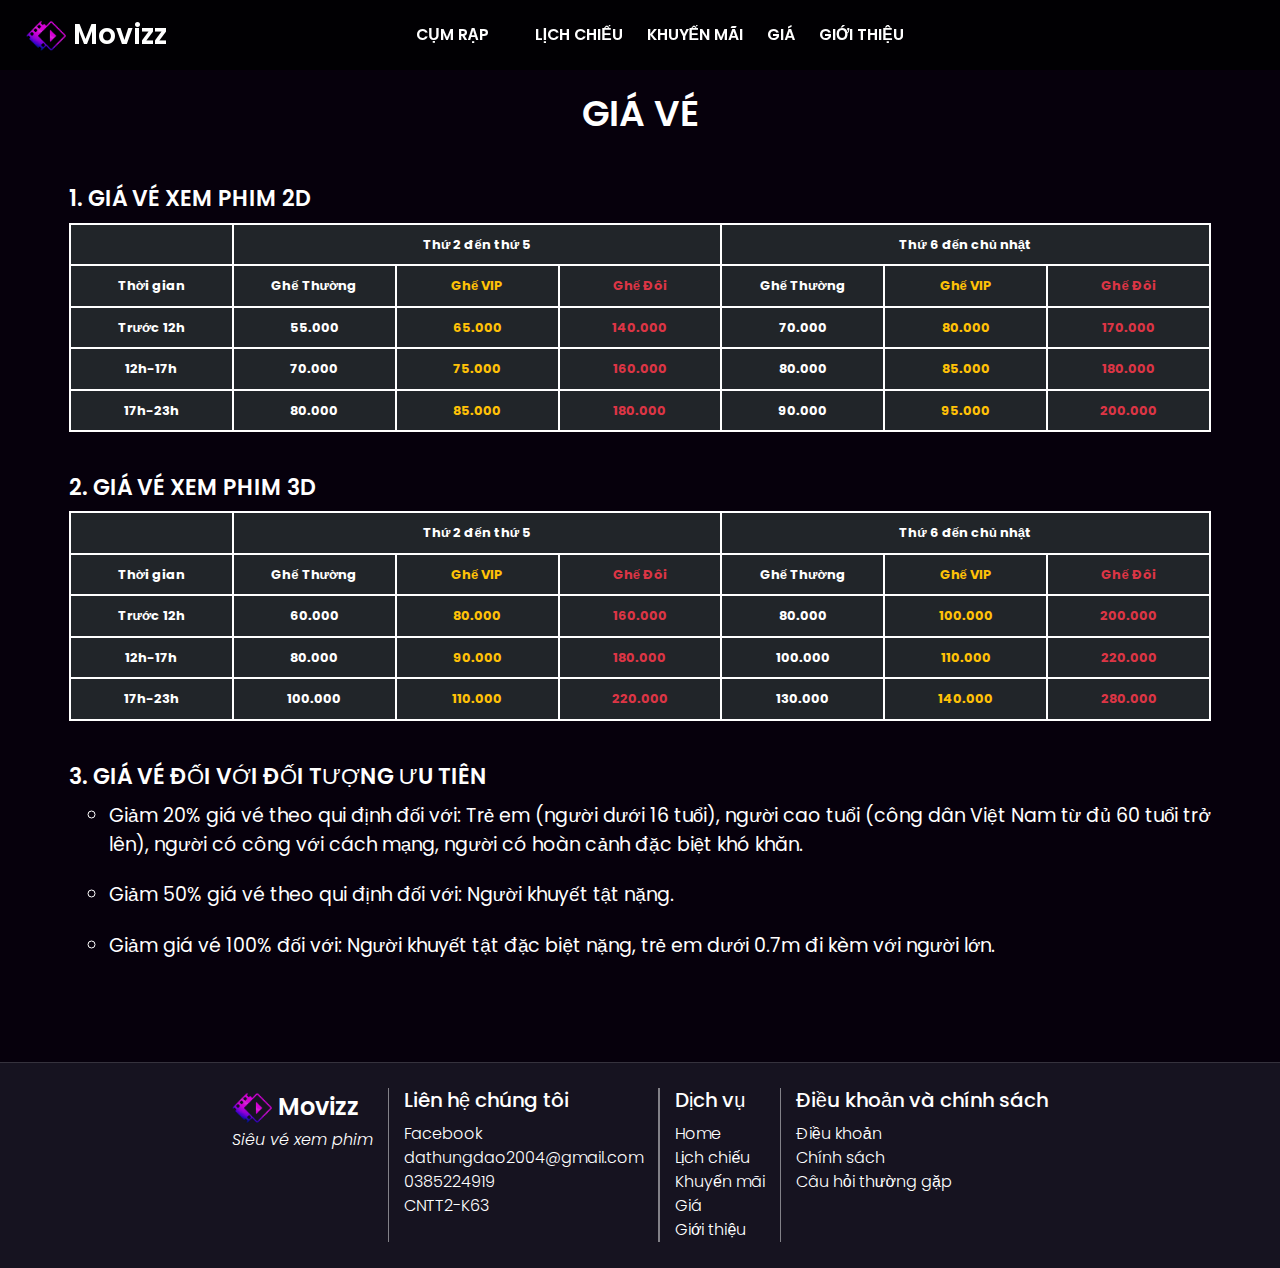
<file: price.html>
<!DOCTYPE html>
<head>
    <title>Giá vé</title>
    <meta name="description" content="Gia ve Web ban ve xem phim - bai tap lon - cntt2 - utc">  <!-- seo stuff!! -->
    <meta name="viewport" content="width=device-width, initial-scale=1.0">

    <link rel="icon" type="image/x-icon" href="assests/img/logo/logo.webp">
    
    <!-- bootstrap & css -->
    <link href="https://cdn.jsdelivr.net/npm/bootstrap@5.3.2/dist/css/bootstrap.min.css" rel="stylesheet" integrity="sha384-T3c6CoIi6uLrA9TneNEoa7RxnatzjcDSCmG1MXxSR1GAsXEV/Dwwykc2MPK8M2HN" crossorigin="anonymous">
    <link href="https://cdn.jsdelivr.net/npm/bootstrap@5.3.2/dist/css/bootstrap.min.css" rel="stylesheet">

    <!-- import incon -->
    <link rel="stylesheet" href="https://cdnjs.cloudflare.com/ajax/libs/font-awesome/6.4.2/css/all.min.css" integrity="sha512-z3gLpd7yknf1YoNbCzqRKc4qyor8gaKU1qmn+CShxbuBusANI9QpRohGBreCFkKxLhei6S9CQXFEbbKuqLg0DA==" crossorigin="anonymous" referrerpolicy="no-referrer" />
        <!-- css -->
        <link rel="stylesheet" href="assests/css/styles.css">
        <link rel="stylesheet" href="assests/css/navbar-footer.css">
        <link rel="stylesheet" href="assests/css/price-page/styles.css">
</head> 
<body>

    <header>
        <!-- nav begin -->
        <nav>
            <div class="navbar">
                <i class='fa-solid fa-bars'></i>
                <!-- nav logo begin -->
                <div class="logo-brand"><a href="index.html"><img src="assests/img/logo/logo.webp" alt="Movizz logo" class="movie-logo"> Movizz</a></div>
                <!-- nav logo end -->
                
                <!-- nav menu begin -->
                <div class="nav-links">
                    <div class="sidebar-logo-brand">
                        <span class="logo-brand-name">Movizz</span>
                        <i class="fa-solid fa-xmark exit-sidebar"></i>
                    </div>
                    <ul class="links">
                        <li>
                            <span class="branch">Cụm rạp</span>
                            <i class="fa-solid fa-chevron-up arrow branch-arrow"></i>
                            <ul class="branch-sub-menu sub-menu">
                                <li><a href="#" id="branch-1">Ba Đình</a></li>
                                <li><a href="#" id="branch-1">Cầu Giấy</a></li>
                                <li><a href="#" id="branch-3">Thanh Xuân</a></li>
                                <li class="branch-4" id="branch-4">
                                    <span>Ba Vì</span>
                                    <i class="fa-solid fa-chevron-right arrow branch-4-arrow"></i>
                                    <ul class="branch-4-sub-menu sub-menu">
                                        <li><a href="schedule.html">Rạp 1</a></li>
                                        <li><a href="schedule.html">Rạp 2</a></li>
                                        <li><a href="schedule.html">Rạp 3</a></li>
                                        <li><a href="schedule.html">Rạp 4</a></li>
                                    </ul>
                                </li>
                            </ul>
                        </li>
                        <li><a href="schedule.html">Lịch Chiếu</a></li>
                        <li><a href="sale.html">Khuyến Mãi</a></li>
                        <li><a href="price.html">Giá</a></li>
                        <li><a href="about.html">Giới Thiệu</a></li>
                    </ul>
                </div>
                <!-- nav menu end -->
                
                <!-- nav most right begin (search, account)-->
                <div class="nav-right">
                    <div class="search-box">
                        <i class="fa-solid fa-magnifying-glass search-icon"></i>
                        <div class="input-box">
                            <i class="fa-solid fa-magnifying-glass seach-submit"></i>
                            <input type="text" placeholder="Search here">
                        </div>
                    </div>
        
                    <div class="account" data-bs-toggle="modal" data-bs-target="#loginModal">
                        <i  class="fa-regular fa-user acount-icon"></i>
                    </div>

                </div>
                <!-- nav most right end (search, account)-->

            </div>
        </nav>
        <!-- nav end -->
        
        <!-- login modal -->
        <section>
            <div class="modal" id="loginModal">
                <div class="modal-dialog modal-dialog-centered">
                    <div class="modal-content sign-modal-content">
    
                        <!-- Modal body -->
                        <div class="modal-body sign-modal-body">
                            <div id="login">
                                <button type="button" class="close-modal close-sign-form" data-bs-dismiss="modal" ><i class="fa-solid fa-xmark"></i></button>
                                <h2 class="login-form-header">Đăng nhập</h2>
                                <form id="signin-form" action="/">
                                    <fieldset class="email-pass-acc">
                                        <div class="email-sign">
                                            <label for="email-sign">Email:</label>
                                            <div class="input-field email-sign-input-field">
                                                <i class="fa-regular fa-envelope input-icon"></i>
                                                <input type="text" id="email-sign" name="email">
                                                <div class="error"></div>
                                            </div>
                                        </div>
                                        
                                        
                                        <div class="password-sign">
                                        <label for="password-sign">Mật khẩu:</label>
                                        <div class="input-field password-sign-input-field" data-bs-toggle="tooltip" data-bs-title="Mật khẩu có độ dài ít nhất 8 kí tự, bắt đầu bằng chữ in hoa và chứa ít nhất một chữ số." data-bs-custom-class="password-rule">
                                            <i class="fa-solid fa-lock input-icon"></i>
                                            <input type="password" name="password" id="password-sign">
                                            <div id="pass-toggle" onclick="showHide();">
                                                <i class="fa-regular fa-eye show-tog"></i>
                                                <i class="fa-regular fa-eye-slash hide-tog"></i>
                                            </div>
                                            <div class="error"></div>
                                        </div>
                                        </div>
                        
                                        <div class="remember-and-forget-log">
                                        <div class="remember-log">
                                            <input type="checkbox" id="remember" name="remember">
                                            <label for="remember">Nhớ tôi</label>
                                        </div>
                                        <div class="forget-log">
                                            <a href="#" id="to-reset">Quên mật khẩu?</a>
                                        </div>
                                        </div>
                                        
                                        <div class="submit">
                                            <button type="submit" id="login-sub">Đăng nhập</button>
                                        </div>
                                        
                                    </fieldset>
                                    
    
                                    <fieldset class="sign-with">
                                        <p class="sign-with-text">Hoặc đăng nhập bằng</p>
                                        <div class="other-med">
                                            
                                        <a href="#"><img src="assests/img/icon/face-min.webp" alt="face-icon" class="face-icon"></a>
                                        <a href="#"><img src="assests/img/icon/google-min.webp" alt="gg-icon" class="goo-icon"></a>
                                        </div>
                                    </fieldset>
    
                                    <fieldset class="change-sign-up">
                                        <a href="#" id="to-sign-up-link">Đăng kí</a>
                                    </fieldset>
                                </form>
                            </div>
    
                            <!-- sign up -->
                            <div id="signup">
                                <button type="button" class="close-modal close-sign-form" data-bs-dismiss="modal" ><i class="fa-solid fa-xmark"></i></button>
                                <h2 class="signup-form-header">Đăng kí</h2>
                                <form action="/" id="signup-form">
                                    <fieldset class="email-pass-acc">
                                        <div class="email-sign">
                                            <label for="email-sign-up">Email:</label>
                                            <div class="input-field email-sign-input-field">
                                                <i class="fa-regular fa-envelope input-icon"></i>
                                                <input type="email" id="email-sign-up" name="email-sn">
                                                <div class="error"></div>
                                            </div>
                                        
                                        </div>
    
                                        <div class="name-sign">
                                            <label for="name-sign-up">Họ và tên:</label>
                                            <div class="input-field name-sign-input-field">
                                                <i class="fa-regular fa-user input-icon"></i>
                                                <input type="text" id="name-sign-up" name="name-sn">
                                                <div class="error"></div>
                                            </div>
                                        
                                        </div>
    
                                        <div class="phone-sign">
                                            <label for="phone-sign">Số điện thoại:</label>
                                            <div class="input-field phone-sign-input-field">
                                                <i class="fa-solid fa-phone input-icon"></i>
                                                <input type="text" id="phone-sign-up" name="phone-sn">
                                                <div class="error"></div>
                                            </div>
                                        </div>
                                        
                                        
                                        <div class="password-sign">
                                            <label for="password-sign-up">Mật khẩu:</label>
                                            <div class="input-field password-sign-input-field" data-bs-toggle="tooltip" data-bs-title="Mật khẩu có độ dài ít nhất 8 kí tự, bắt đầu bằng chữ in hoa và chứa ít nhất một chữ số."  data-bs-custom-class="password-rule">
                                                <i class="fa-solid fa-lock input-icon"></i>
                                                <input type="password" name="password-sn" id="password-sign-up">
                                                <div id="pass-toggle-sn" onclick="showHidesn();">
                                                    <i class="fa-regular fa-eye show-tog"></i>
                                                    <i class="fa-regular fa-eye-slash hide-tog"></i>
                                                </div>
                                                <div class="error"></div>
                                            </div>
                                        </div>
    
                                        <div class="password-sign">
                                            <label for="password-sign-up-rp">Nhập lại mật khẩu:</label>
                                            <div class="input-field password-sign-input-field" data-bs-toggle="tooltip" data-bs-title="Mật khẩu có độ dài ít nhất 8 kí tự, bắt đầu bằng chữ in hoa và chứa ít nhất một chữ số."  data-bs-custom-class="password-rule">
                                                <i class="fa-solid fa-lock input-icon"></i>
                                                <input type="password" name="password-sn-rp" id="password-sign-up-rp">
                                                <div id="pass-toggle-sn-rp" onclick="showHidesnrp();">
                                                    <i class="fa-regular fa-eye show-tog"></i>
                                                    <i class="fa-regular fa-eye-slash hide-tog"></i>
                                                </div>
                                                <div class="error"></div>
                                            </div>
                                        </div>
                                        
                                        <div class="submit">
                                            <button type="submit" id="signup-sub">Đăng kí</button>
                                        </div>
                                        
                                    </fieldset>
                                    
    
                                    <fieldset class="sign-with">
                                        <p class="sign-with-text">Hoặc đăng kí bằng</p>
                                        <div class="other-med">
                                        <a href="#"><img src="assests/img/icon/face-min.webp" alt="face-icon" class="face-icon"></a>
                                        <a href="#"><img src="assests/img/icon/google-min.webp" alt="gg-icon" class="goo-icon"></a>
                                        </div>
                                    </fieldset>
    
                                    <fieldset class="change-sign-up">
                                        <a href="#" id="to-login-link">Đăng nhập</a>
                                    </fieldset>
                                </form>
                            </div>
    
    
                            <!-- forgot pass -->
                            <div id="reset-pass">
                                <button type="button" class="close-modal close-sign-form" data-bs-dismiss="modal" ><i class="fa-solid fa-xmark"></i></button>
                                <h2 class="reset-pass-form-header">Quên mật khẩu</h2>
                                <form id="reset-pass-form" action="/">
                                    <fieldset class="email-pass-acc">
                                        <p id="reset-pass-guide">Liên kết đặt lại mặt khẩu sẽ được gửi vào email của bạn</p>
                                        <div class="reset-pass">
                                            <label for="reset-pass">Email:</label>
                                            <div class="input-field reset-pass-input-field">
                                                <i class="fa-regular fa-envelope input-icon"></i>
                                                <input type="email" id="reset-pass-input" name="email">
                                                <div class="error"></div>
                                            </div>
                                        </div>
                                        
                                        <div class="submit">
                                            <button type="submit" id="reset-sub">Gửi email đặt lại mật khẩu</button>
                                        </div>
                                        
                                    </fieldset>
    
                                    <fieldset class="change-sign-up">
                                        <a href="#" id="back-login-link">Trở lại đăng nhập</a>
                                    </fieldset>
                                </form>
                            </div>
                        </div>
                    </div>
                </div>
            </div>
        </section>
        


    </header>

    <main>
        <h1>Giá vé</h1>
        <div class="giave">

        <div class="f2D" >
            <h3>1. GIÁ VÉ XEM PHIM 2D</h3>
            <table  class="table table-hover table-dark ">
                <tr>
                    <th colspan="1"></th>
                    <th colspan="3">Thứ 2 đến thứ 5 </th>
                    <th colspan="3">Thứ 6 đến chủ nhật</th>
                </tr>
                <tr>
                    <th>Thời gian</th>
                    <th>Ghế Thường</th>
                    <th class="text-warning">Ghế VIP</th>
                    <th class="text-danger">Ghế Đôi</th>
                    <th>Ghế Thường</th>
                    <th class="text-warning">Ghế VIP</th>
                    <th class="text-danger">Ghế Đôi</th>
                </tr>
                <tr>
                    <th>Trước 12h</th>
                    <th>55.000</th>
                    <th class="text-warning">65.000</th>
                    <th class="text-danger">140.000</th>
                    <th>70.000</th>
                    <th class="text-warning">80.000</th>
                    <th class="text-danger">170.000</th>
                </tr>
                <tr>
                    <th>12h-17h</th>
                    <th>70.000</th>
                    <th class="text-warning">75.000</th>
                    <th class="text-danger">160.000</th>
                    <th>80.000</th>
                    <th class="text-warning">85.000</th>
                    <th class="text-danger">180.000</th>
                </tr>
                <tr>
                    <th>17h-23h</th>
                    <th>80.000</th>
                    <th class="text-warning">85.000</th>
                    <th class="text-danger">180.000</th>
                    <th>90.000</th>
                    <th class="text-warning">95.000</th>
                    <th class="text-danger">200.000</th>
                </tr>
            </table>
        </div>
        <div class="f3D">
            <h3>2. GIÁ VÉ XEM PHIM 3D</h3>
            <table class="table table-hover  table-dark">
                <tr>
                    <th colspan="1"></th>
                    <th colspan="3">Thứ 2 đến thứ 5 </th>
                    <th colspan="3">Thứ 6 đến chủ nhật</th>
                </tr>
                <tr>
                    <th>Thời gian</th>
                    <th>Ghế Thường</th>
                    <th class="text-warning">Ghế VIP</th>
                    <th class="text-danger">Ghế Đôi</th>
                    <th>Ghế Thường</th>
                    <th class="text-warning">Ghế VIP</th>
                    <th class="text-danger">Ghế Đôi</th>
                </tr>
                <tr>
                    <th>Trước 12h</th>
                    <th>60.000</th>
                    <th class="text-warning">80.000</th>
                    <th class="text-danger">160.000</th>
                    <th>80.000</th>
                    <th class="text-warning">100.000</th>
                    <th class="text-danger">200.000</th>
                </tr>
                <tr>
                    <th>12h-17h</th>
                    <th>80.000</th>
                    <th class="text-warning">90.000</th>
                    <th class="text-danger">180.000</th>
                    <th>100.000</th>
                    <th class="text-warning">110.000</th>
                    <th class="text-danger">220.000</th>
                </tr>
                <tr>
                    <th>17h-23h</th>
                    <th>100.000</th>
                    <th class="text-warning">110.000</th>
                    <th class="text-danger">220.000</th>
                    <th>130.000</th>
                    <th class="text-warning">140.000</th>
                    <th class="text-danger">280.000</th>
                </tr>
            </table>
        </div>

        <div class="UT">
            <h3>3. GIÁ VÉ ĐỐI VỚI ĐỐI TƯỢNG ƯU TIÊN</h3>
            <ul>
                <li><p>Giảm 20% giá vé theo qui định đối với: Trẻ em (người dưới 16 tuổi), người cao tuổi (công dân Việt Nam từ đủ 60 tuổi trở lên), người có công với cách mạng, người có hoàn cảnh đặc biệt khó khăn.</p></li>
                <li><p>Giảm 50% giá vé theo qui định đối với: Người khuyết tật nặng.</p></li>
                <li><p>Giảm giá vé 100% đối với: Người khuyết tật đặc biệt nặng, trẻ em dưới 0.7m đi kèm với người lớn.</p></li>
            </ul>
        </div>
        </div>
        
    </main>
    

    <footer>
        <div class="row justify-content-center">
                <div class="Company col-md-auto col-12">
                    <div class="footer-logo-brand"><a href="index.html"><img src="assests/img/logo/logo.webp" alt="Movizz logo" class=" footer-logo"> Movizz</a></div>
                    <p class="slogan">Siêu vé xem phim</p>
                </div>

                <div class="contact col-md-auto col-12">
                    <h6 class="footer-heading">Liên hệ chúng tôi</h6>
                    <div class="contact-list">
                        <a href="#"><i class="fa-brands fa-facebook face-icon-footer footer-icon"></i> Facebook</a>
                        <a href="#"><i class="fa-solid fa-envelope email-icon-footer footer-icon"></i> dathungdao2004@gmail.com</a>
                        <p><i class="fa-solid fa-square-phone phone-icon-footer footer-icon"></i> 0385224919</p>
                        <p><i class="fa-solid fa-location-dot address-icon-footer footer-icon"></i> CNTT2-K63</p>
                    </div>
                </div>

                <div class="service-footer col-md-auto col-12">
                    <h6 class="footer-heading">Dịch vụ</h6>
                    <a href="index.html">Home</a>
                    <a href="schedule.html">Lịch chiếu</a>
                    <a href="sale.html">Khuyến mãi</a>
                    <a href="price.html">Giá</a>
                    <a href="about.html">Giới thiệu</a>
                </div>
 
                <div class="term-privicy col-md-auto col-12">
                    <h6 class="footer-heading">Điều khoản và chính sách</h6>
                    <a href="">Điều khoản</a>
                    <a href="">Chính sách</a>
                    <a href="">Câu hỏi thường gặp</a>
                </div>
        </div>
    </footer>

    <!-- Latest compiled JavaScript   -->
    <script src="https://code.jquery.com/jquery-3.6.0.min.js" integrity="sha384-KyZXEAg3QhqLMpG8r+JiG5C3ZnU4rd7HDWlZqf8zzTlsw3+bB6m8f7Lq5D5MUp8Iw" crossorigin="anonymous"></script>
    <script src="https://cdn.jsdelivr.net/npm/bootstrap@5.3.2/dist/js/bootstrap.bundle.min.js"></script>
    <script src="assests/js/navbar.js"></script>
</body>

</html>
</file>
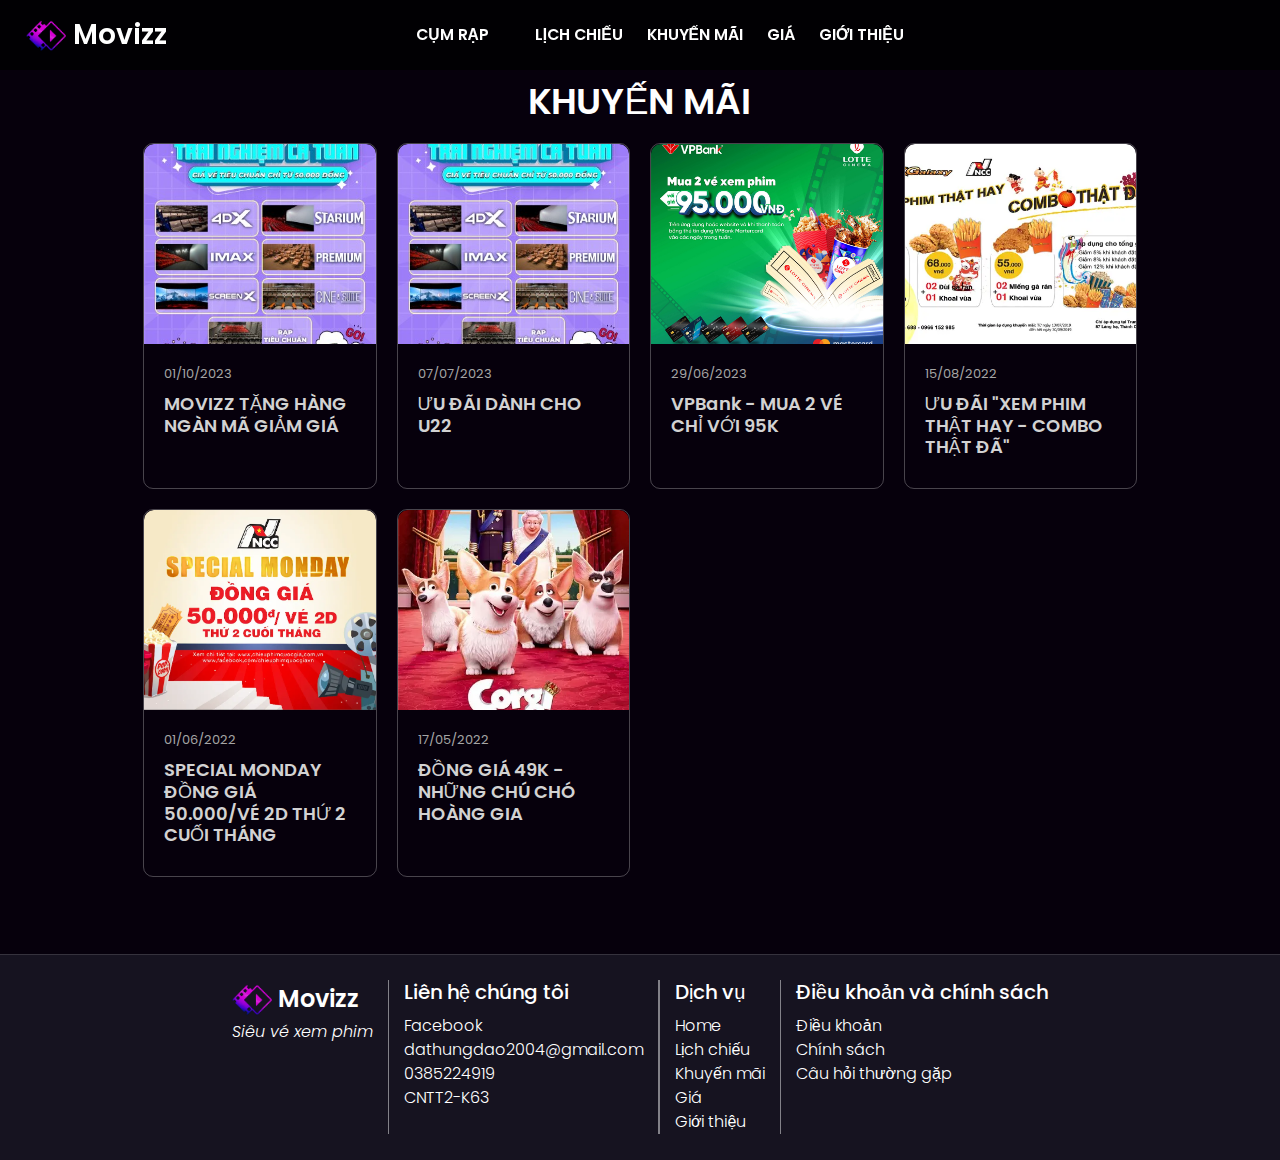
<file: sale.html>
<!DOCTYPE html>
<html lang="en">
<head>    
    
    <title>Khuyến mãi</title>
    <meta charset="UTF-8">
    <meta name="viewport" content="width=device-width, initial-scale=1.0">
    <meta name="description" content="Khuyen mai Web ban ve xem phim - bai tap lon - cntt2 - utc">  <!-- seo stuff!! -->

    <link rel="icon" type="image/x-icon" href="assests/img/logo/logo.webp">
    
    <!-- bootstrap & css -->
    <link href="https://cdn.jsdelivr.net/npm/bootstrap@5.3.2/dist/css/bootstrap.min.css" rel="stylesheet" integrity="sha384-T3c6CoIi6uLrA9TneNEoa7RxnatzjcDSCmG1MXxSR1GAsXEV/Dwwykc2MPK8M2HN" crossorigin="anonymous">
    <link href="https://cdn.jsdelivr.net/npm/bootstrap@5.3.2/dist/css/bootstrap.min.css" rel="stylesheet">

    <!-- import incon -->
    <link rel="stylesheet" href="https://cdnjs.cloudflare.com/ajax/libs/font-awesome/6.4.2/css/all.min.css" integrity="sha512-z3gLpd7yknf1YoNbCzqRKc4qyor8gaKU1qmn+CShxbuBusANI9QpRohGBreCFkKxLhei6S9CQXFEbbKuqLg0DA==" crossorigin="anonymous" referrerpolicy="no-referrer" />
    <title>Giới thiệu</title>
    <link rel="stylesheet" href="assests/css/styles.css">
    <link rel="stylesheet" href="assests/css/navbar-footer.css">
    <link rel="stylesheet" href="assests/css/sale-page/styles.css">
</head>
<body>

    <header>
        <!-- nav begin -->
        <nav>
            <div class="navbar">
                <i class='fa-solid fa-bars'></i>
                <!-- nav logo begin -->
                <div class="logo-brand"><a href="index.html"><img src="assests/img/logo/logo.webp" alt="Movizz logo" class="movie-logo"> Movizz</a></div>
                <!-- nav logo end -->
                
                <!-- nav menu begin -->
                <div class="nav-links">
                    <div class="sidebar-logo-brand">
                        <span class="logo-brand-name">Movizz</span>
                        <i class="fa-solid fa-xmark exit-sidebar"></i>
                    </div>
                    <ul class="links">
                        <li>
                            <span class="branch">Cụm rạp</span>
                            <i class="fa-solid fa-chevron-up arrow branch-arrow"></i>
                            <ul class="branch-sub-menu sub-menu">
                                <li><a href="#" id="branch-1">Ba Đình</a></li>
                                <li><a href="#" id="branch-1">Cầu Giấy</a></li>
                                <li><a href="#" id="branch-3">Thanh Xuân</a></li>
                                <li class="branch-4" id="branch-4">
                                    <span>Ba Vì</span>
                                    <i class="fa-solid fa-chevron-right arrow branch-4-arrow"></i>
                                    <ul class="branch-4-sub-menu sub-menu">
                                        <li><a href="schedule.html">Rạp 1</a></li>
                                        <li><a href="schedule.html">Rạp 2</a></li>
                                        <li><a href="schedule.html">Rạp 3</a></li>
                                        <li><a href="schedule.html">Rạp 4</a></li>
                                    </ul>
                                </li>
                            </ul>
                        </li>
                        <li><a href="schedule.html">Lịch Chiếu</a></li>
                        <li><a href="sale.html">Khuyến Mãi</a></li>
                        <li><a href="price.html">Giá</a></li>
                        <li><a href="about.html">Giới Thiệu</a></li>
                    </ul>
                </div>
                <!-- nav menu end -->
                
                <!-- nav most right begin (search, account)-->
                <div class="nav-right">
                    <div class="search-box">
                        <i class="fa-solid fa-magnifying-glass search-icon"></i>
                        <div class="input-box">
                            <i class="fa-solid fa-magnifying-glass seach-submit"></i>
                            <input type="text" placeholder="Search here">
                        </div>
                    </div>
        
                    <div class="account" data-bs-toggle="modal" data-bs-target="#loginModal">
                        <i  class="fa-regular fa-user acount-icon"></i>
                    </div>

                </div>
                <!-- nav most right end (search, account)-->

            </div>
        </nav>
        <!-- nav end -->
        
        <!-- login modal -->
        <section>
            <div class="modal" id="loginModal">
                <div class="modal-dialog modal-dialog-centered">
                    <div class="modal-content sign-modal-content">
    
                        <!-- Modal body -->
                        <div class="modal-body sign-modal-body">
                            <div id="login">
                                <button type="button" class="close-modal close-sign-form" data-bs-dismiss="modal" ><i class="fa-solid fa-xmark"></i></button>
                                <h2 class="login-form-header">Đăng nhập</h2>
                                <form id="signin-form" action="/">
                                    <fieldset class="email-pass-acc">
                                        <div class="email-sign">
                                            <label for="email-sign">Email:</label>
                                            <div class="input-field email-sign-input-field">
                                                <i class="fa-regular fa-envelope input-icon"></i>
                                                <input type="text" id="email-sign" name="email">
                                                <div class="error"></div>
                                            </div>
                                        </div>
                                        
                                        
                                        <div class="password-sign">
                                        <label for="password-sign">Mật khẩu:</label>
                                        <div class="input-field password-sign-input-field" data-bs-toggle="tooltip" data-bs-title="Mật khẩu có độ dài ít nhất 8 kí tự, bắt đầu bằng chữ in hoa và chứa ít nhất một chữ số." data-bs-custom-class="password-rule">
                                            <i class="fa-solid fa-lock input-icon"></i>
                                            <input type="password" name="password" id="password-sign">
                                            <div id="pass-toggle" onclick="showHide();">
                                                <i class="fa-regular fa-eye show-tog"></i>
                                                <i class="fa-regular fa-eye-slash hide-tog"></i>
                                            </div>
                                            <div class="error"></div>
                                        </div>
                                        </div>
                        
                                        <div class="remember-and-forget-log">
                                        <div class="remember-log">
                                            <input type="checkbox" id="remember" name="remember">
                                            <label for="remember">Nhớ tôi</label>
                                        </div>
                                        <div class="forget-log">
                                            <a href="#" id="to-reset">Quên mật khẩu?</a>
                                        </div>
                                        </div>
                                        
                                        <div class="submit">
                                            <button type="submit" id="login-sub">Đăng nhập</button>
                                        </div>
                                        
                                    </fieldset>
                                    
    
                                    <fieldset class="sign-with">
                                        <p class="sign-with-text">Hoặc đăng nhập bằng</p>
                                        <div class="other-med">
                                            
                                        <a href="#"><img src="assests/img/icon/face-min.webp" alt="face-icon" class="face-icon"></a>
                                        <a href="#"><img src="assests/img/icon/google-min.webp" alt="gg-icon" class="goo-icon"></a>
                                        </div>
                                    </fieldset>
    
                                    <fieldset class="change-sign-up">
                                        <a href="#" id="to-sign-up-link">Đăng kí</a>
                                    </fieldset>
                                </form>
                            </div>
    
                            <!-- sign up -->
                            <div id="signup">
                                <button type="button" class="close-modal close-sign-form" data-bs-dismiss="modal" ><i class="fa-solid fa-xmark"></i></button>
                                <h2 class="signup-form-header">Đăng kí</h2>
                                <form action="/" id="signup-form">
                                    <fieldset class="email-pass-acc">
                                        <div class="email-sign">
                                            <label for="email-sign-up">Email:</label>
                                            <div class="input-field email-sign-input-field">
                                                <i class="fa-regular fa-envelope input-icon"></i>
                                                <input type="email" id="email-sign-up" name="email-sn">
                                                <div class="error"></div>
                                            </div>
                                        
                                        </div>
    
                                        <div class="name-sign">
                                            <label for="name-sign-up">Họ và tên:</label>
                                            <div class="input-field name-sign-input-field">
                                                <i class="fa-regular fa-user input-icon"></i>
                                                <input type="text" id="name-sign-up" name="name-sn">
                                                <div class="error"></div>
                                            </div>
                                        
                                        </div>
    
                                        <div class="phone-sign">
                                            <label for="phone-sign">Số điện thoại:</label>
                                            <div class="input-field phone-sign-input-field">
                                                <i class="fa-solid fa-phone input-icon"></i>
                                                <input type="text" id="phone-sign-up" name="phone-sn">
                                                <div class="error"></div>
                                            </div>
                                        </div>
                                        
                                        
                                        <div class="password-sign">
                                            <label for="password-sign-up">Mật khẩu:</label>
                                            <div class="input-field password-sign-input-field" data-bs-toggle="tooltip" data-bs-title="Mật khẩu có độ dài ít nhất 8 kí tự, bắt đầu bằng chữ in hoa và chứa ít nhất một chữ số."  data-bs-custom-class="password-rule">
                                                <i class="fa-solid fa-lock input-icon"></i>
                                                <input type="password" name="password-sn" id="password-sign-up">
                                                <div id="pass-toggle-sn" onclick="showHidesn();">
                                                    <i class="fa-regular fa-eye show-tog"></i>
                                                    <i class="fa-regular fa-eye-slash hide-tog"></i>
                                                </div>
                                                <div class="error"></div>
                                            </div>
                                        </div>
    
                                        <div class="password-sign">
                                            <label for="password-sign-up-rp">Nhập lại mật khẩu:</label>
                                            <div class="input-field password-sign-input-field" data-bs-toggle="tooltip" data-bs-title="Mật khẩu có độ dài ít nhất 8 kí tự, bắt đầu bằng chữ in hoa và chứa ít nhất một chữ số."  data-bs-custom-class="password-rule">
                                                <i class="fa-solid fa-lock input-icon"></i>
                                                <input type="password" name="password-sn-rp" id="password-sign-up-rp">
                                                <div id="pass-toggle-sn-rp" onclick="showHidesnrp();">
                                                    <i class="fa-regular fa-eye show-tog"></i>
                                                    <i class="fa-regular fa-eye-slash hide-tog"></i>
                                                </div>
                                                <div class="error"></div>
                                            </div>
                                        </div>
                                        
                                        <div class="submit">
                                            <button type="submit" id="signup-sub">Đăng kí</button>
                                        </div>
                                        
                                    </fieldset>
                                    
    
                                    <fieldset class="sign-with">
                                        <p class="sign-with-text">Hoặc đăng kí bằng</p>
                                        <div class="other-med">
                                        <a href="#"><img src="assests/img/icon/face-min.webp" alt="face-icon" class="face-icon"></a>
                                        <a href="#"><img src="assests/img/icon/google-min.webp" alt="gg-icon" class="goo-icon"></a>
                                        </div>
                                    </fieldset>
    
                                    <fieldset class="change-sign-up">
                                        <a href="#" id="to-login-link">Đăng nhập</a>
                                    </fieldset>
                                </form>
                            </div>
    
    
                            <!-- forgot pass -->
                            <div id="reset-pass">
                                <button type="button" class="close-modal close-sign-form" data-bs-dismiss="modal" ><i class="fa-solid fa-xmark"></i></button>
                                <h2 class="reset-pass-form-header">Quên mật khẩu</h2>
                                <form id="reset-pass-form" action="/">
                                    <fieldset class="email-pass-acc">
                                        <p id="reset-pass-guide">Liên kết đặt lại mặt khẩu sẽ được gửi vào email của bạn</p>
                                        <div class="reset-pass">
                                            <label for="reset-pass">Email:</label>
                                            <div class="input-field reset-pass-input-field">
                                                <i class="fa-regular fa-envelope input-icon"></i>
                                                <input type="email" id="reset-pass-input" name="email">
                                                <div class="error"></div>
                                            </div>
                                        </div>
                                        
                                        <div class="submit">
                                            <button type="submit" id="reset-sub">Gửi email đặt lại mật khẩu</button>
                                        </div>
                                        
                                    </fieldset>
    
                                    <fieldset class="change-sign-up">
                                        <a href="#" id="back-login-link">Trở lại đăng nhập</a>
                                    </fieldset>
                                </form>
                            </div>
                        </div>
                    </div>
                </div>
            </div>
        </section>
        


    </header>

    <main>
        <div class="container">
            <h1>KHUYẾN MÃI</h1>
            <div class="grid">
                <div class="item-km">
                    <div class="img">
                        <img src="assests/img/sale-page-img/KM1.jpg" alt="khuyen mai">
                    </div>
                    <div class="content">
                        <a href="">
                            <p class="day">01/10/2023</p>
                            <h3>MOVIZZ TẶNG HÀNG NGÀN MÃ GIẢM GIÁ</h3>
                        </a>
                        
                    </div>
                </div>
        
        
                <div class="item-km">
                    <div class="img">
                        <img src="assests/img/sale-page-img/KM1.jpg" alt="">
                    </div>
                    <div class="content">
                        <a href="">
                            <p class="day">07/07/2023</p>
                            <h3>ƯU ĐÃI DÀNH CHO U22</h3>
                        </a>
                        
                    </div>
                </div>
        
        
                <div class="item-km">
                    <div class="img">
                        <img src="assests/img/sale-page-img/KM2.jpg" alt="khuyen mai">
                    </div>
                    <div class="content">
                        <a href="">
                            <p class="day" class="day">29/06/2023</p>
                            <h3>VPBank - MUA 2 VÉ CHỈ VỚI 95K</h3>
                        </a>

                    </div>
                </div>
                
        
                <div class="item-km">
                    <div class="img">
                        <img src="assests/img/sale-page-img/combo.webp" alt="khuyen mai">
                    </div>
                    <div class="content">
                        <a href="">
                            <p class="day">15/08/2022</p>
                            <h3>ƯU ĐÃI "XEM PHIM THẬT HAY - COMBO THẬT ĐÃ"</h3>
                        </a>
                    </div>
                </div>
        
        
                <div class="item-km">
                    <div class="img">
                        <img src="assests/img/sale-page-img/specialMonday.webp" alt="khuyen mai">
                    </div>
                    <div class="content">
                        <a href="">
                            <p class="day">01/06/2022</p>
                            <h3>SPECIAL MONDAY <br>ĐỒNG GIÁ 50.000/VÉ 2D THỨ 2 CUỐI THÁNG </h3>
                        </a>

                    </div>
                </div>
        
        
                <div class="item-km">
                    <div class="img">
                        <img src="assests/img/sale-page-img/0012851.webp" alt="khuyen mai">
                    </div>
                    <div class="content">
                        <a href="">
                            <p class="day">17/05/2022</p>
                            <h3>ĐỒNG GIÁ 49K - NHỮNG CHÚ CHÓ HOÀNG GIA</h3>
                        </a>
                    </div>
                </div>
            </div>
            </div>
    </main>
    
    <footer>
        <div class="row justify-content-center">
                <div class="Company col-md-auto col-12">
                    <div class="footer-logo-brand"><a href="index.html"><img src="assests/img/logo/logo.webp" alt="Movizz logo" class=" footer-logo"> Movizz</a></div>
                    <p class="slogan">Siêu vé xem phim</p>
                </div>

                <div class="contact col-md-auto col-12">
                    <h6 class="footer-heading">Liên hệ chúng tôi</h6>
                    <div class="contact-list">
                        <a href="#"><i class="fa-brands fa-facebook face-icon-footer footer-icon"></i> Facebook</a>
                        <a href="#"><i class="fa-solid fa-envelope email-icon-footer footer-icon"></i> dathungdao2004@gmail.com</a>
                        <p><i class="fa-solid fa-square-phone phone-icon-footer footer-icon"></i> 0385224919</p>
                        <p><i class="fa-solid fa-location-dot address-icon-footer footer-icon"></i> CNTT2-K63</p>
                    </div>
                </div>

                <div class="service-footer col-md-auto col-12">
                    <h6 class="footer-heading">Dịch vụ</h6>
                    <a href="index.html">Home</a>
                    <a href="schedule.html">Lịch chiếu</a>
                    <a href="sale.html">Khuyến mãi</a>
                    <a href="price.html">Giá</a>
                    <a href="about.html">Giới thiệu</a>
                </div>
 
                <div class="term-privicy col-md-auto col-12">
                    <h6 class="footer-heading">Điều khoản và chính sách</h6>
                    <a href="">Điều khoản</a>
                    <a href="">Chính sách</a>
                    <a href="">Câu hỏi thường gặp</a>
                </div>
        </div>
    </footer>


    <script src="https://code.jquery.com/jquery-3.6.0.min.js" integrity="sha384-KyZXEAg3QhqLMpG8r+JiG5C3ZnU4rd7HDWlZqf8zzTlsw3+bB6m8f7Lq5D5MUp8Iw" crossorigin="anonymous"></script>
    <script src="https://cdn.jsdelivr.net/npm/bootstrap@5.3.2/dist/js/bootstrap.bundle.min.js"></script>
    <script src="assests/js/navbar.js"></script>
</body>
</html>
</file>
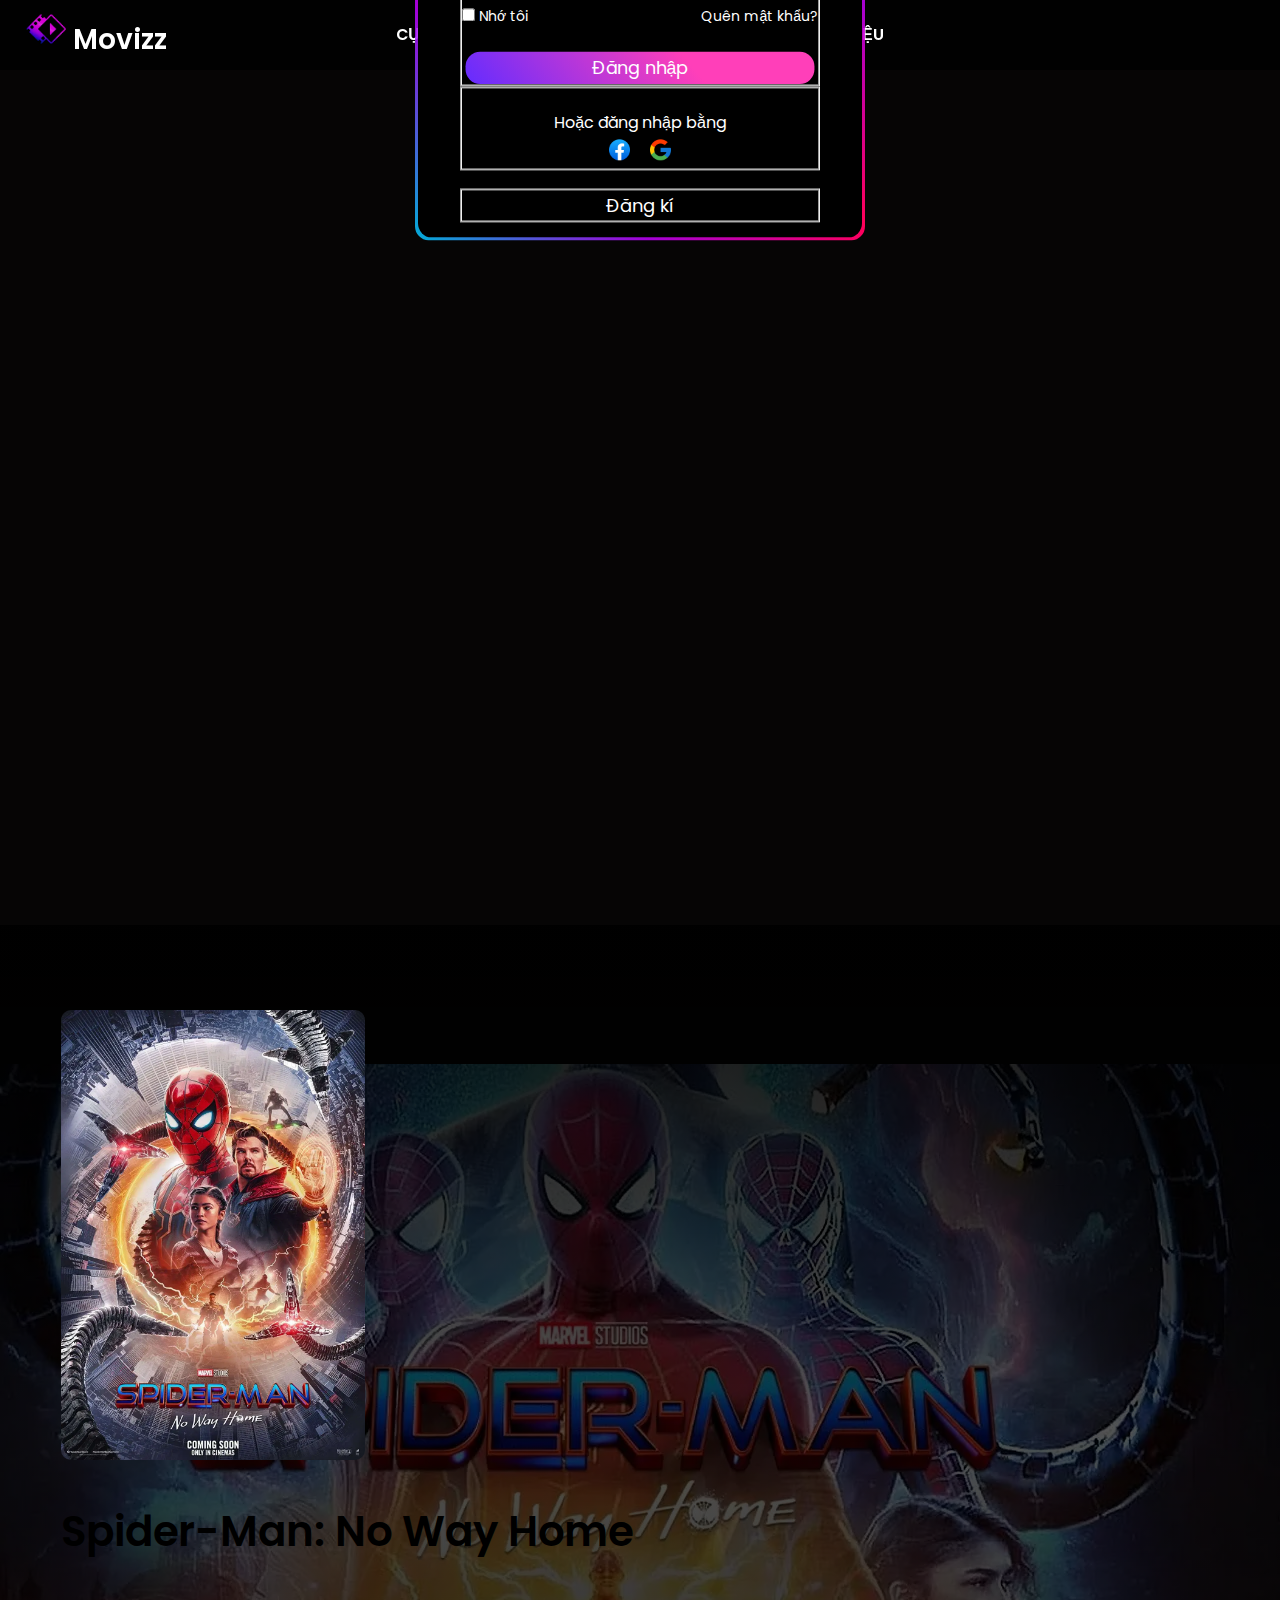
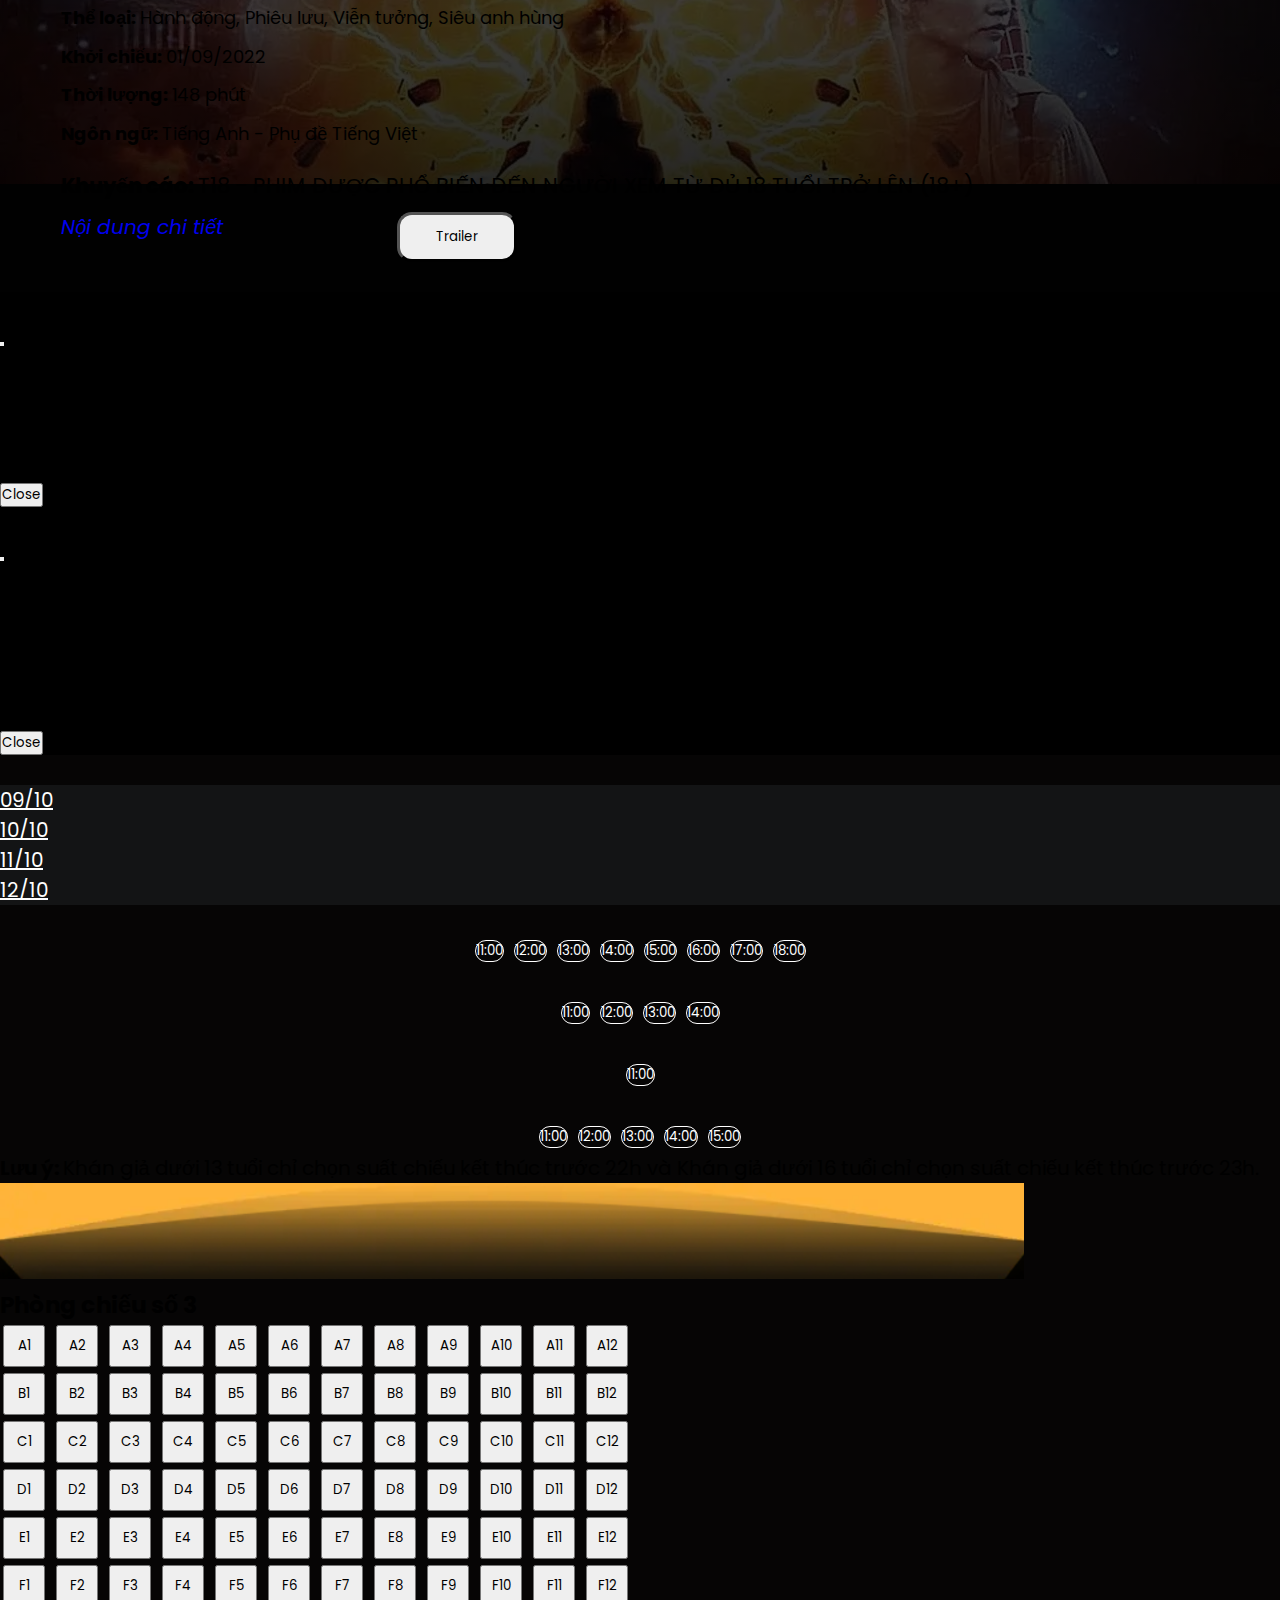
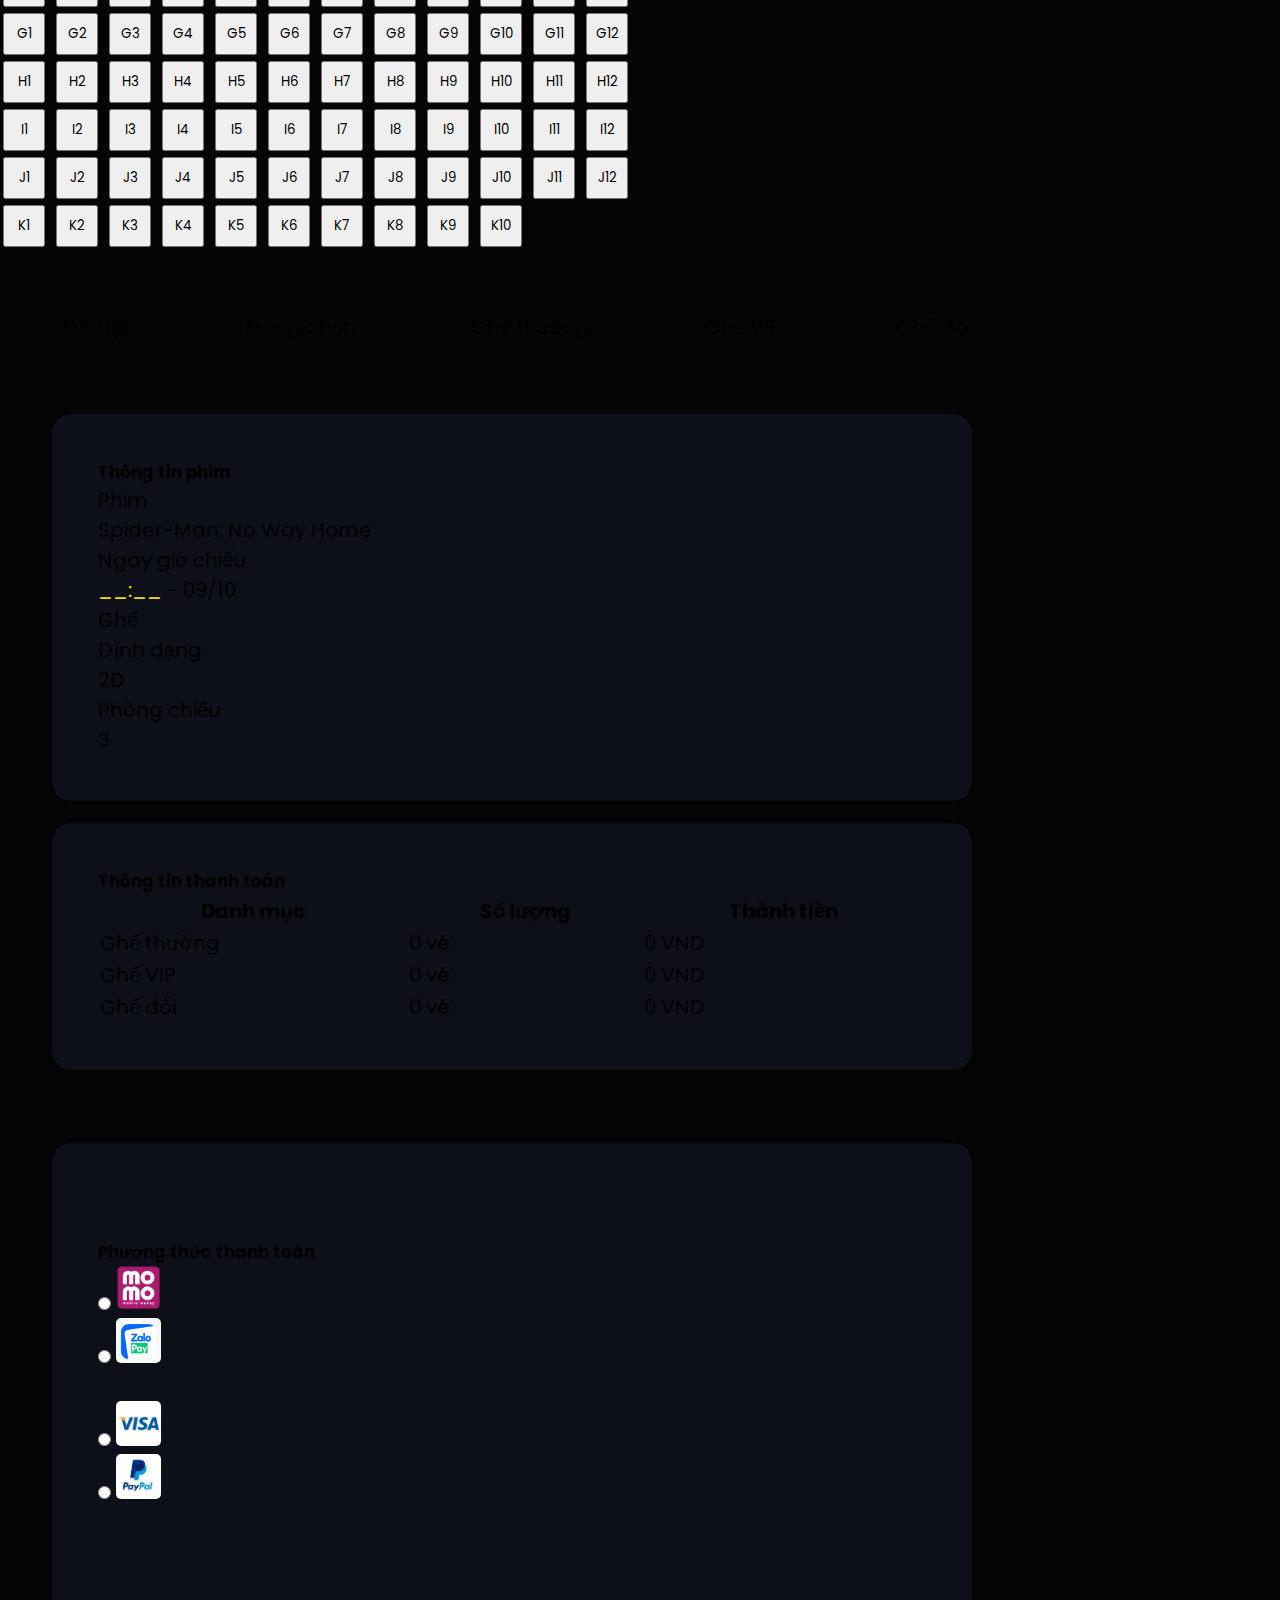
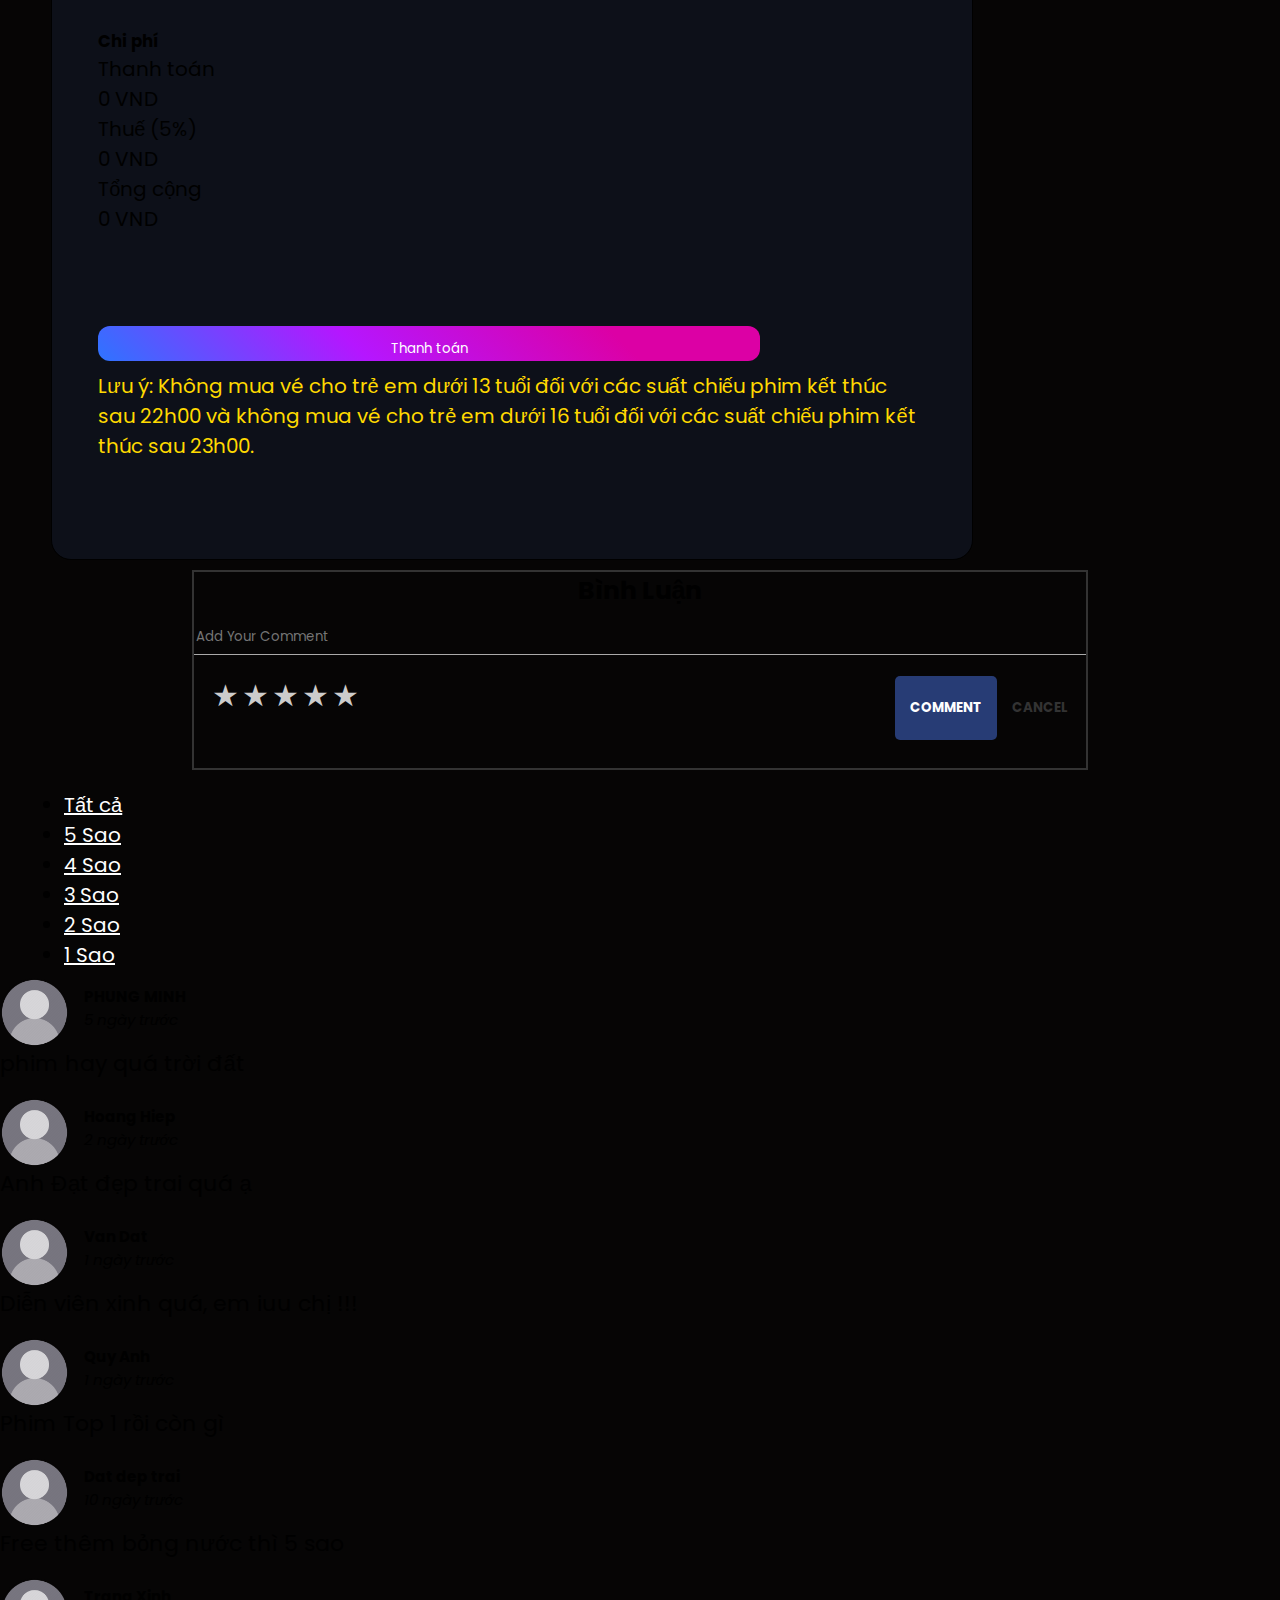
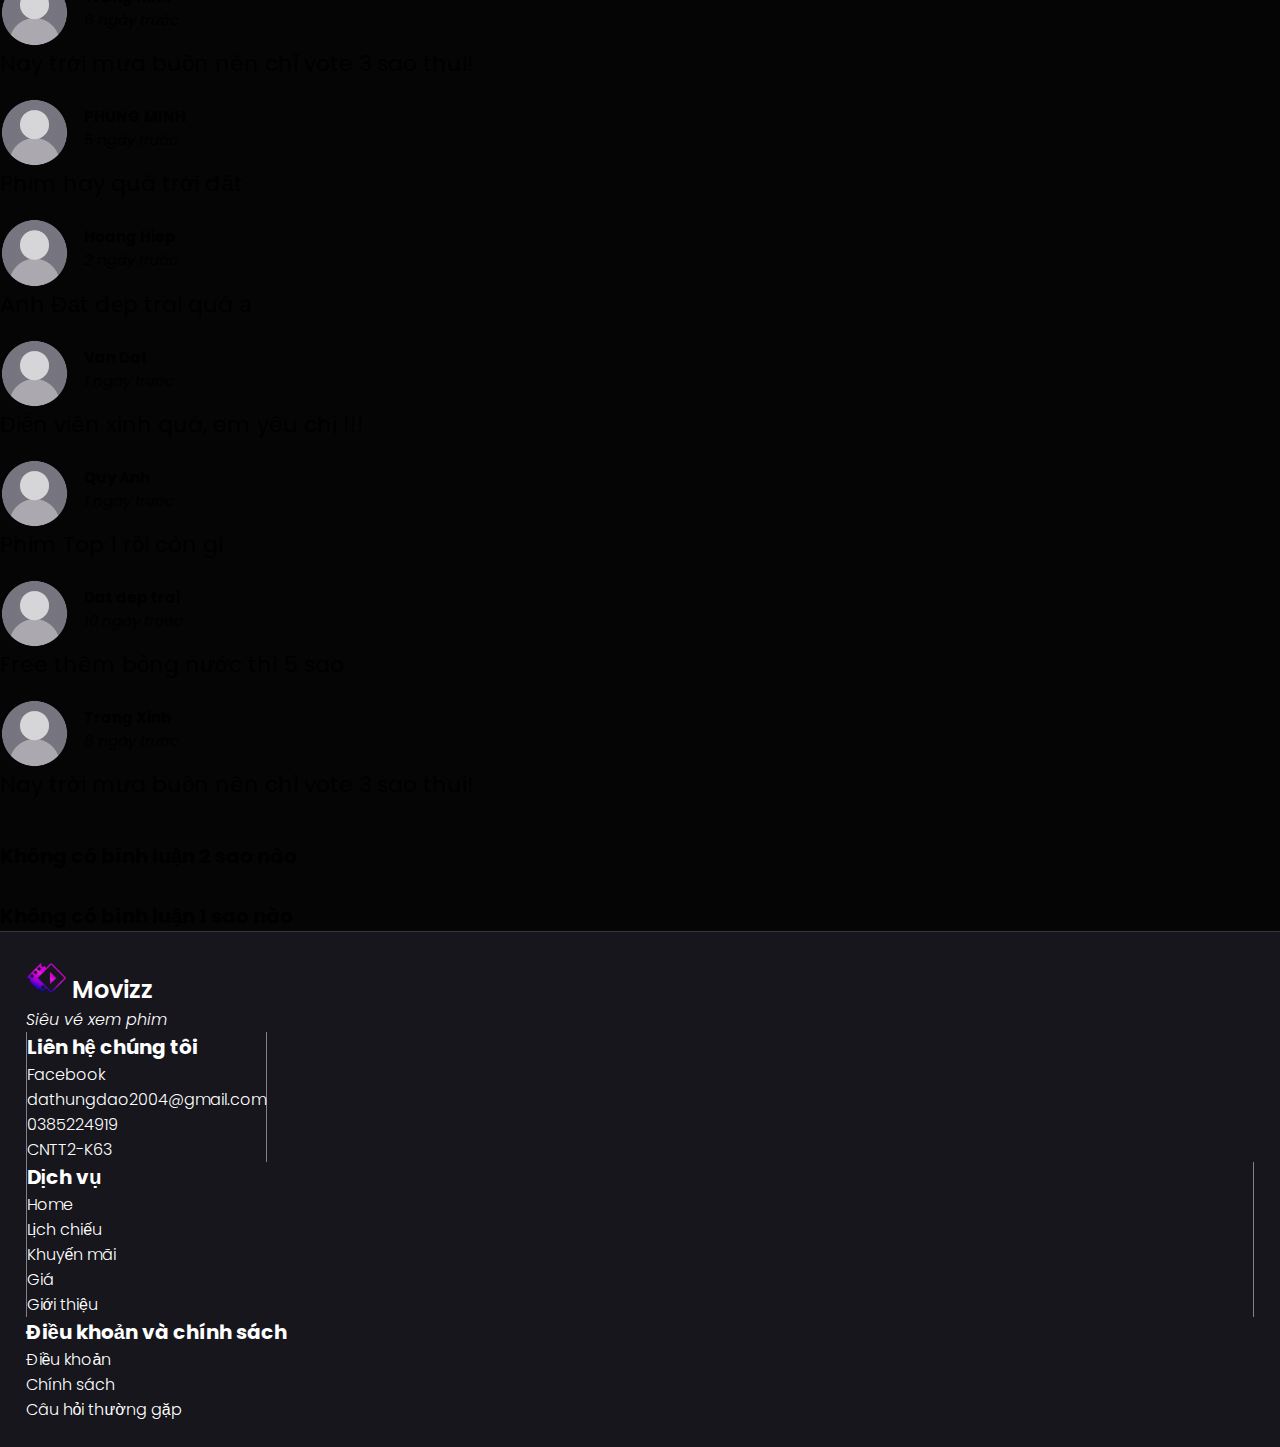
<file: movies/spiderman.html>
<!DOCTYPE html>
<html lang="en">
<head>
    <meta charset="UTF-8">
    <meta name="description" content="Web ban ve xem phim - bai tap lon - cntt2 - utc">  <!-- seo stuff!! -->
    <meta name="viewport" content="width=device-width, initial-scale=1.0">
    <title>Seat booking</title>
    <link rel="icon" type="image/x-icon" href="../assests/img/logo/logo.webp">
    
    <!-- import incon -->
    <link rel="stylesheet" href="https://cdnjs.cloudflare.com/ajax/libs/font-awesome/6.4.2/css/all.min.css" integrity="sha512-z3gLpd7yknf1YoNbCzqRKc4qyor8gaKU1qmn+CShxbuBusANI9QpRohGBreCFkKxLhei6S9CQXFEbbKuqLg0DA==" crossorigin="anonymous" referrerpolicy="no-referrer" />


    <!-- bootstrap & css -->
    <link href="https://cdn.jsdelivr.net/npm/bootstrap@5.3.2/dist/css/bootstrap.min.css" rel="stylesheet" integrity="sha384-T3c6CoIi6uLrA9TneNEoa7RxnatzjcDSCmG1MXxSR1GAsXEV/Dwwykc2MPK8M2HN" crossorigin="anonymous">
    
    <!-- css -->
    <link rel="stylesheet" href="../assests/css/styles.css">
    <link rel="stylesheet" href="../assests/css/navbar-footer.css">
    <link rel="stylesheet" href="../assests/css/booking-page/styles.css">

<body class="text-light"> 

    <header>
        <!-- nav begin -->
        <nav>
            <div class="navbar">
                <i class='fa-solid fa-bars'></i>
                <!-- nav logo begin -->
                <div class="logo-brand"><a href="../index.html"><img src="../assests/img/logo/logo.webp" alt="Movizz logo" class="movie-logo"> Movizz</a></div>
                <!-- nav logo end -->
                
                <!-- nav menu begin -->
                <div class="nav-links">
                    <div class="sidebar-logo-brand">
                        <span class="logo-brand-name">Movizz</span>
                        <i class="fa-solid fa-xmark exit-sidebar"></i>
                    </div>
                    <ul class="links">
                        <li>
                            <span class="branch">Cụm rạp</span>
                            <i class="fa-solid fa-chevron-up arrow branch-arrow"></i>
                            <ul class="branch-sub-menu sub-menu">
                                <li><a href="#" id="branch-1">Ba Đình</a></li>
                                <li><a href="#" id="branch-1">Cầu Giấy</a></li>
                                <li><a href="#" id="branch-3">Thanh Xuân</a></li>
                                <li class="branch-4" id="branch-4">
                                    <span>Ba Vì</span>
                                    <i class="fa-solid fa-chevron-right arrow branch-4-arrow"></i>
                                    <ul class="branch-4-sub-menu sub-menu">
                                        <li><a href="../schedule.html">Rạp 1</a></li>
                                        <li><a href="../schedule.html">Rạp 2</a></li>
                                        <li><a href="../schedule.html">Rạp 3</a></li>
                                        <li><a href="../schedule.html">Rạp 4</a></li>
                                    </ul>
                                </li>
                            </ul>
                        </li>
                        <li><a href="../schedule.html">Lịch Chiếu</a></li>
                        <li><a href="../sale.html">Khuyến Mãi</a></li>
                        <li><a href="../price.html">Giá</a></li>
                        <li><a href="../about.html">Giới Thiệu</a></li>
                    </ul>
                </div>
                <!-- nav menu end -->
                
                <!-- nav most right begin (search, account)-->
                <div class="nav-right">
                    <div class="search-box">
                        <i class="fa-solid fa-magnifying-glass search-icon"></i>
                        <div class="input-box">
                            <i class="fa-solid fa-magnifying-glass seach-submit"></i>
                            <input type="text" placeholder="Search here">
                        </div>
                    </div>
        
                    <div class="account" data-bs-toggle="modal" data-bs-target="#loginModal">
                        <i  class="fa-regular fa-user acount-icon"></i>
                    </div>

                </div>
                <!-- nav most right end (search, account)-->

            </div>
        </nav>
        <!-- nav end -->
        
        <!-- login modal -->
        <section>
            <div class="modal" id="loginModal">
                <div class="modal-dialog modal-dialog-centered">
                    <div class="modal-content sign-modal-content">
    
                        <!-- Modal body -->
                        <div class="modal-body sign-modal-body">
                            <div id="login">
                                <button type="button" class="close-modal close-sign-form" data-bs-dismiss="modal" ><i class="fa-solid fa-xmark"></i></button>
                                <h2 class="login-form-header">Đăng nhập</h2>
                                <form id="signin-form" action="/">
                                    <fieldset class="email-pass-acc">
                                        <div class="email-sign">
                                            <label for="email-sign">Email:</label>
                                            <div class="input-field email-sign-input-field">
                                                <i class="fa-regular fa-envelope input-icon"></i>
                                                <input type="text" id="email-sign" name="email">
                                                <div class="error"></div>
                                            </div>
                                        </div>
                                        
                                        
                                        <div class="password-sign">
                                        <label for="password-sign">Mật khẩu:</label>
                                        <div class="input-field password-sign-input-field" data-bs-toggle="tooltip" data-bs-title="Mật khẩu có độ dài ít nhất 8 kí tự, bắt đầu bằng chữ in hoa và chứa ít nhất một chữ số." data-bs-custom-class="password-rule">
                                            <i class="fa-solid fa-lock input-icon"></i>
                                            <input type="password" name="password" id="password-sign">
                                            <div id="pass-toggle" onclick="showHide();">
                                                <i class="fa-regular fa-eye show-tog"></i>
                                                <i class="fa-regular fa-eye-slash hide-tog"></i>
                                            </div>
                                            <div class="error"></div>
                                        </div>
                                        </div>
                        
                                        <div class="remember-and-forget-log">
                                        <div class="remember-log">
                                            <input type="checkbox" id="remember" name="remember">
                                            <label for="remember">Nhớ tôi</label>
                                        </div>
                                        <div class="forget-log">
                                            <a href="#" id="to-reset">Quên mật khẩu?</a>
                                        </div>
                                        </div>
                                        
                                        <div class="submit">
                                            <button type="submit" id="login-sub">Đăng nhập</button>
                                        </div>
                                        
                                    </fieldset>
                                    
    
                                    <fieldset class="sign-with">
                                        <p class="sign-with-text">Hoặc đăng nhập bằng</p>
                                        <div class="other-med">
                                            
                                        <a href="#"><img src="../assests/img/icon/face-min.webp" alt="face-icon" class="face-icon"></a>
                                        <a href="#"><img src="../assests/img/icon/google-min.webp" alt="gg-icon" class="goo-icon"></a>
                                        </div>
                                    </fieldset>
    
                                    <fieldset class="change-sign-up">
                                        <a href="#" id="to-sign-up-link">Đăng kí</a>
                                    </fieldset>
                                </form>
                            </div>
    
                            <!-- sign up -->
                            <div id="signup">
                                <button type="button" class="close-modal close-sign-form" data-bs-dismiss="modal" ><i class="fa-solid fa-xmark"></i></button>
                                <h2 class="signup-form-header">Đăng kí</h2>
                                <form action="/" id="signup-form">
                                    <fieldset class="email-pass-acc">
                                        <div class="email-sign">
                                            <label for="email-sign-up">Email:</label>
                                            <div class="input-field email-sign-input-field">
                                                <i class="fa-regular fa-envelope input-icon"></i>
                                                <input type="email" id="email-sign-up" name="email-sn">
                                                <div class="error"></div>
                                            </div>
                                        
                                        </div>
    
                                        <div class="name-sign">
                                            <label for="name-sign-up">Họ và tên:</label>
                                            <div class="input-field name-sign-input-field">
                                                <i class="fa-regular fa-user input-icon"></i>
                                                <input type="text" id="name-sign-up" name="name-sn">
                                                <div class="error"></div>
                                            </div>
                                        
                                        </div>
    
                                        <div class="phone-sign">
                                            <label for="phone-sign">Số điện thoại:</label>
                                            <div class="input-field phone-sign-input-field">
                                                <i class="fa-solid fa-phone input-icon"></i>
                                                <input type="text" id="phone-sign-up" name="phone-sn">
                                                <div class="error"></div>
                                            </div>
                                        </div>
                                        
                                        
                                        <div class="password-sign">
                                            <label for="password-sign-up">Mật khẩu:</label>
                                            <div class="input-field password-sign-input-field" data-bs-toggle="tooltip" data-bs-title="Mật khẩu có độ dài ít nhất 8 kí tự, bắt đầu bằng chữ in hoa và chứa ít nhất một chữ số."  data-bs-custom-class="password-rule">
                                                <i class="fa-solid fa-lock input-icon"></i>
                                                <input type="password" name="password-sn" id="password-sign-up">
                                                <div id="pass-toggle-sn" onclick="showHidesn();">
                                                    <i class="fa-regular fa-eye show-tog"></i>
                                                    <i class="fa-regular fa-eye-slash hide-tog"></i>
                                                </div>
                                                <div class="error"></div>
                                            </div>
                                        </div>
    
                                        <div class="password-sign">
                                            <label for="password-sign-up-rp">Nhập lại mật khẩu:</label>
                                            <div class="input-field password-sign-input-field" data-bs-toggle="tooltip" data-bs-title="Mật khẩu có độ dài ít nhất 8 kí tự, bắt đầu bằng chữ in hoa và chứa ít nhất một chữ số."  data-bs-custom-class="password-rule">
                                                <i class="fa-solid fa-lock input-icon"></i>
                                                <input type="password" name="password-sn-rp" id="password-sign-up-rp">
                                                <div id="pass-toggle-sn-rp" onclick="showHidesnrp();">
                                                    <i class="fa-regular fa-eye show-tog"></i>
                                                    <i class="fa-regular fa-eye-slash hide-tog"></i>
                                                </div>
                                                <div class="error"></div>
                                            </div>
                                        </div>
                                        
                                        <div class="submit">
                                            <button type="submit" id="signup-sub">Đăng kí</button>
                                        </div>
                                        
                                    </fieldset>
                                    
    
                                    <fieldset class="sign-with">
                                        <p class="sign-with-text">Hoặc đăng kí bằng</p>
                                        <div class="other-med">
                                        <a href="#"><img src="../assests/img/icon/face-min.webp" alt="face-icon" class="face-icon"></a>
                                        <a href="#"><img src="../assests/img/icon/google-min.webp" alt="gg-icon" class="goo-icon"></a>
                                        </div>
                                    </fieldset>
    
                                    <fieldset class="change-sign-up">
                                        <a href="#" id="to-login-link">Đăng nhập</a>
                                    </fieldset>
                                </form>
                            </div>
    
    
                            <!-- forgot pass -->
                            <div id="reset-pass">
                                <button type="button" class="close-modal close-sign-form" data-bs-dismiss="modal" ><i class="fa-solid fa-xmark"></i></button>
                                <h2 class="reset-pass-form-header">Quên mật khẩu</h2>
                                <form id="reset-pass-form" action="/">
                                    <fieldset class="email-pass-acc">
                                        <p id="reset-pass-guide">Liên kết đặt lại mặt khẩu sẽ được gửi vào email của bạn</p>
                                        <div class="reset-pass">
                                            <label for="reset-pass">Email:</label>
                                            <div class="input-field reset-pass-input-field">
                                                <i class="fa-regular fa-envelope input-icon"></i>
                                                <input type="email" id="reset-pass-input" name="email">
                                                <div class="error"></div>
                                            </div>
                                        </div>
                                        
                                        <div class="submit">
                                            <button type="submit" id="reset-sub">Gửi email đặt lại mật khẩu</button>
                                        </div>
                                        
                                    </fieldset>
    
                                    <fieldset class="change-sign-up">
                                        <a href="#" id="back-login-link">Trở lại đăng nhập</a>
                                    </fieldset>
                                </form>
                            </div>
                        </div>
                    </div>
                </div>
            </div>
        </section>
        


    </header>


        <!-- MAIN -->
        <section class="movie-inf">
            <div class="contaner section1">
                <div class="row w-100 movie_information">
                    <div class="col-md-4  col-12 movie_img">
                        <img src="../assests/img/movies-thumbs/spiderman.webp" class="film_img w-100 mt-1" alt="">
                    </div>
                    <div class="col-md-8 col-12 introduce">
                        <h3 class="film_name mt-3">Spider-Man: No Way Home</h3>
                        <br>
                        <p><b>Thể loại: </b>Hành động, Phiêu lưu, Viễn tưởng, Siêu anh hùng</p>
                        <p><b>Khởi chiếu: </b>01/09/2022</p>
                        <p><b>Thời lượng: </b>148 phút</p>
                        <p><b>Ngôn ngữ: </b>Tiếng Anh - Phụ đề Tiếng Việt</p>
                        <p class="text-danger notice"><b>Khuyến cáo: </b>T18 - PHIM ĐƯỢC PHỔ BIẾN ĐẾN NGƯỜI XEM TỪ ĐỦ 18 TUỔI TRỞ LÊN (18+)</p>
                        <div class="more_infomation">
                            <p class="p-1" data-bs-toggle="modal" data-bs-target="#myModal-ndchitiet"><i><a href="#" class="text-light clickxemnd" >Nội dung chi tiết</a></i></p>
                            <button stype="button" class="btn btn-outline-success p-1 watch_trailer" data-bs-toggle="modal" data-bs-target="#myModal1">Trailer</button>
                        </div>                  
                    </div>
                </div>
            </div>

    <!-- MODAL -->
            <div class="modal fade " id="myModal-ndchitiet">
                <div class="modal-dialog">
                    <div class="modal-content  mymodal">
                        <div class="modal-header">
                            <h4 class="modal-title text-light">Spider-Man: No Way Home</h4>
                            <button type="button" class="btn-close text-light" data-bs-dismiss="modal"></button>
                        </div>
                        <div class="modal-body text-light">
                            <h3>Nội dung</h3>
                            <p>Phần 3: Nhện Nhọ không có đường về nhà! Peter Parker đã bị lộ mặt và không còn có thể tách biệt cuộc sống bình thường của mình với những yêu cầu cao của việc trở thành một Siêu anh hùng. Khi anh ta yêu cầu sự giúp đỡ từ Doctor Strange, mọi thứ càng trở nên nguy hiểm hơn, buộc anh ta phải khám phá ra ý nghĩa thực sự của việc trở thành Người Nhện.</p>
                        </div>
                        <div class="modal-footer">
                            <button type="button" class="btn bg-light text-black" data-bs-dismiss="modal">Close</button>
                        </div>
                    </div>
                </div>
            </div>

            <div class="modal fade text-light " id="myModal1">
                <div class="modal-dialog modal-lg">
                    <div class="modal-content mymodal">
                        <div class="modal-header text_modal_header">
                            <h4 class="modal-title text-light "><b>Trailer</b></h4>
                            <button type="button" class="btn-close text-light" data-bs-dismiss="modal" id="trailer"></button>
                        </div>
                        <div class="modal-body" >
                            <iframe class="w-100 mytrailer" id="closetrailer" src="https://www.youtube.com/embed/JfVOs4VSpmA?si=hFrLzYO7cUCiPCtw" title="YouTube video player" frameborder="0" allow="accelerometer; autoplay; clipboard-write; encrypted-media; gyroscope; picture-in-picture; web-share" allowfullscreen></iframe>
                        </div>
                        <div class="modal-footer">
                            <button type="button" class="btn bg-light text-black" data-bs-dismiss="modal" id="trailer2">Close</button>
                        </div>
                    </div>
                </div>
            </div>

    <!-- END MODAL -->
        </section>

        <section>
            <div class="container-fluid mt-3">
                <br>
    <!-- Nav tabs -->
                <ul class="nav nav-tabs tab_date_list select_date" role="tablist">
                    <li class="nav-item ">
                        <a class="nav-link active mytab tap_date" data-bs-toggle="tab" href="#home00">09/10</a>
                    </li>
                    <li class="nav-item ">
                        <a class="nav-link mytab tap_date" data-bs-toggle="tab" href="#menu01">10/10</a>
                    </li>
                    <li class="nav-item ">
                        <a class="nav-link mytab tap_date" data-bs-toggle="tab" href="#menu02">11/10</a>
                    </li>
                    <li class="nav-item ">
                        <a class="nav-link mytab tap_date" data-bs-toggle="tab" href="#menu03">12/10</a>
                    </li>
                </ul>

    <!-- Tab  -->
                <div class="tab-content">
                    <div id="home00" class="container tab-pane active"><br>    
                        <div class="container w-100 w-md-50 " >
                            <div class="row section2">
                                <button class="btn time col-2 btn-tab select_time " stype="button" >11:00</button>
                                <button class="btn time col-2 btn-tab select_time " stype="button" >12:00</button>
                                <button class="btn time col-2 btn-tab select_time " stype="button" >13:00</button>
                                <button class="btn time col-2 btn-tab select_time " stype="button" >14:00</button>
                                <button class="btn time col-2 btn-tab select_time " stype="button" >15:00</button>
                                <button class="btn time col-2 btn-tab select_time " stype="button" >16:00</button>
                                <button class="btn time col-2 btn-tab select_time " stype="button" >17:00</button>
                                <button class="btn time col-2 btn-tab select_time " stype="button" >18:00</button>
                            </div>      
                        </div>
                    </div>

                    <div id="menu01" class="container tab-pane fade"><br>
                        <div class="container w-100 w-md-50 " >
                            <div class="row section2">
                                <button class="btn time col-2 btn-tab select_time" stype="button" >11:00</button>
                                <button class="btn time col-2 btn-tab select_time" stype="button" >12:00</button>
                                <button class="btn time col-2 btn-tab select_time" stype="button" >13:00</button>
                                <button class="btn time col-2 btn-tab select_time" stype="button" >14:00</button>
                            </div>
                        </div>
                    </div>  

                    <div id="menu02" class="container tab-pane fade"><br>
                        <div class="container w-100 w-md-50 " >
                            <div class="row section2">
                                <button class="btn time col-2 btn-tab select_time" stype="button" >11:00</button>
                            </div>      
                        </div>
                    </div>  

                    <div id="menu03" class="container tab-pane fade"><br>
                        <div class="container w-100 w-md-50 " >
                            <div class="row section2">
                                <button class="btn time col-2 btn-tab select_time" stype="button" >11:00</button>
                                <button class="btn time col-2 btn-tab select_time" stype="button" >12:00</button>
                                <button class="btn time col-2 btn-tab select_time" stype="button" >13:00</button>
                                <button class="btn time col-2 btn-tab select_time" stype="button" >14:00</button>
                                <button class="btn time col-2 btn-tab select_time" stype="button" >15:00</button>
                            </div>      
                        </div>
                    </div>
                </div>
            </div>
    <!-- END TAP -->
        </section>

        <section>
            <div class="container-fluid ">
                <div class=" section4">
                    <p class="text-center mt-4 p-5 text-light"><b>Lưu ý: </b>Khán giả dưới 13 tuổi chỉ chọn suất chiếu kết thúc trước 22h và Khán giả dưới 16 tuổi chỉ chọn suất chiếu kết thúc trước 23h.</p>
                </div>
            </div>
        </section>

    <div class="container-fluid book ">   
        <!-- Ảnh màn hình và phòng chiếu -->
                <div class="container-fluid book_screen text-center">               
                    <div class="text-center">
                        <img src="../assests/img/movie-page-img/screen.png" alt="screen_image">
                    </div>          
                    <h3>Phòng chiếu số 3</h3>                     
                </div> 
        <!-- Đặt ghế -->
                <div class="seats">
                    <div class="seat_item d-flex justify-content-center">
                        <button type="button" class="btn btn-cus btn-success btn-payment"><p>A1</p></button>
                        <button type="button" class="btn btn-cus btn-success btn-payment"><p>A2</p></button>
                        <button type="button" class="btn btn-cus btn-success btn-payment"><p>A3</p></button>             
                        <button type="button" class="btn btn-cus btn-secondary disabled btn-payment"><p>A4</p></button>             
                        <button type="button" class="btn btn-cus btn-success btn-payment"><p>A5</p></button>             
                        <button type="button" class="btn btn-cus btn-success btn-payment"><p>A6</p></button>            
                        <button type="button" class="btn btn-cus btn-success btn-payment"><p>A7</p></button>           
                        <button type="button" class="btn btn-cus btn-secondary disabled btn-payment"><p>A8</p></button>           
                        <button type="button" class="btn btn-cus btn-success btn-payment"><p>A9</p></button>           
                        <button type="button" class="btn btn-cus btn-success btn-payment"><p>A10</p></button>            
                        <button type="button" class="btn btn-cus btn-success btn-payment"><p>A11</p></button>              
                        <button type="button" class="btn btn-cus btn-success btn-payment"><p>A12</p></button>              
                    </div> 
                    <div class="seat_item d-flex justify-content-center">
                        <button type="button" class="btn btn-cus btn-success btn-payment"><p>B1</p></button>
                        <button type="button" class="btn btn-cus btn-success btn-payment"><p>B2</p></button>
                        <button type="button" class="btn btn-cus btn-success btn-payment"><p>B3</p></button>             
                        <button type="button" class="btn btn-cus btn-success btn-payment"><p>B4</p></button>             
                        <button type="button" class="btn btn-cus btn-success btn-payment"><p>B5</p></button>             
                        <button type="button" class="btn btn-cus btn-success btn-payment"><p>B6</p></button>            
                        <button type="button" class="btn btn-cus btn-secondary disabled btn-payment"><p>B7</p></button>           
                        <button type="button" class="btn btn-cus btn-success btn-payment"><p>B8</p></button>           
                        <button type="button" class="btn btn-cus btn-success btn-payment"><p>B9</p></button>           
                        <button type="button" class="btn btn-cus btn-success btn-payment"><p>B10</p></button>            
                        <button type="button" class="btn btn-cus btn-success btn-payment"><p>B11</p></button>              
                        <button type="button" class="btn btn-cus btn-success btn-payment"><p>B12</p></button>              
                    </div>
                    <div class="seat_item d-flex justify-content-center">
                        <button type="button" class="btn btn-cus btn-success btn-payment"><p>C1</p></button>
                        <button type="button" class="btn  btn-cus btn-success btn-payment"><p>C2</p></button>
                        <button type="button" class="btn btn-cus btn-warning btn-payment"><p>C3</p></button>             
                        <button type="button" class="btn btn-cus btn-warning btn-payment"><p>C4</p></button>             
                        <button type="button" class="btn btn-cus btn-warning btn-payment"><p>C5</p></button>             
                        <button type="button" class="btn btn-cus btn-warning btn-payment"><p>C6</p></button>            
                        <button type="button" class="btn btn-cus btn-warning btn-payment"><p>C7</p></button>           
                        <button type="button" class="btn btn-cus btn-warning btn-payment"><p>C8</p></button>           
                        <button type="button" class="btn btn-cus btn-warning btn-payment"><p>C9</p></button>           
                        <button type="button" class="btn btn-cus btn-warning btn-payment"><p>C10</p></button>                        
                        <button type="button" class="btn btn-cus btn-success btn-payment"><p>C11</p></button>              
                        <button type="button" class="btn btn-cus btn-success btn-payment"><p>C12</p></button> 
                    </div>
                    <div class="seat_item d-flex justify-content-center">
                        <button type="button" class="btn btn-cus btn-success btn-payment"><p>D1</p></button>
                        <button type="button" class="btn btn-cus btn-success btn-payment"><p>D2</p></button>
                        <button type="button" class="btn btn-cus btn-warning btn-payment"><p>D3</p></button>             
                        <button type="button" class="btn btn-cus btn-warning btn-payment"><p>D4</p></button>             
                        <button type="button" class="btn btn-cus btn-warning btn-payment"><p>D5</p></button>             
                        <button type="button" class="btn btn-cus btn-warning btn-payment"><p>D6</p></button>            
                        <button type="button" class="btn btn-cus btn-warning btn-payment"><p>D7</p></button>           
                        <button type="button" class="btn btn-cus btn-warning btn-payment"><p>D8</p></button>           
                        <button type="button" class="btn btn-cus btn-warning btn-payment"><p>D9</p></button>           
                        <button type="button" class="btn btn-cus btn-warning btn-payment"><p>D10</p></button>         
                        <button type="button" class="btn btn-cus btn-success btn-payment"><p>D11</p></button>              
                        <button type="button" class="btn btn-cus btn-success btn-payment"><p>D12</p></button>
                    </div>
                    <div class="seat_item d-flex justify-content-center">
                        <button type="button" class="btn btn-cus btn-success btn-payment"><p>E1</p></button>
                        <button type="button" class="btn btn-cus btn-success btn-payment"><p>E2</p></button>
                        <button type="button" class="btn btn-cus btn-warning btn-payment"><p>E3</p></button>             
                        <button type="button" class="btn btn-cus btn-warning btn-payment"><p>E4</p></button>             
                        <button type="button" class="btn btn-cus btn-warning btn-payment"><p>E5</p></button>             
                        <button type="button" class="btn btn-cus btn-warning btn-payment"><p>E6</p></button>            
                        <button type="button" class="btn btn-cus btn-warning btn-payment"><p>E7</p></button>           
                        <button type="button" class="btn btn-cus btn-warning btn-payment"><p>E8</p></button>           
                        <button type="button" class="btn btn-cus btn-warning btn-payment"><p>E9</p></button>           
                        <button type="button" class="btn btn-cus btn-warning btn-payment"><p>E10</p></button>          
                        <button type="button" class="btn btn-cus btn-success btn-payment"><p>E11</p></button>              
                        <button type="button" class="btn btn-cus btn-success btn-payment"><p>E12</p></button>
                    </div>
                    <div class="seat_item d-flex justify-content-center">
                        <button type="button" class="btn btn-cus btn-success btn-payment"><p>F1</p></button>
                        <button type="button" class="btn btn-cus btn-success btn-payment"><p>F2</p></button>
                        <button type="button" class="btn btn-cus btn-warning btn-payment"><p>F3</p></button>             
                        <button type="button" class="btn btn-cus btn-warning btn-payment"><p>F4</p></button>             
                        <button type="button" class="btn btn-cus btn-secondary disabled btn-payment"><p>F5</p></button>             
                        <button type="button" class="btn btn-cus btn-warning btn-payment"><p>F6</p></button>            
                        <button type="button" class="btn btn-cus btn-warning btn-payment"><p>F7</p></button>           
                        <button type="button" class="btn btn-cus btn-warning btn-payment"><p>F8</p></button>           
                        <button type="button" class="btn btn-cus btn-warning btn-payment"><p>F9</p></button>           
                        <button type="button" class="btn btn-cus btn-warning btn-payment"><p>F10</p></button>           
                        <button type="button" class="btn btn-cus btn-success btn-payment"><p>F11</p></button>              
                        <button type="button" class="btn btn-cus btn-success btn-payment"><p>F12</p></button>
                    </div>
                    <div class="seat_item d-flex justify-content-center">
                        <button type="button" class="btn btn-cus btn-success btn-payment"><p>G1</p></button>
                        <button type="button" class="btn btn-cus btn-success btn-payment"><p>G2</p></button>
                        <button type="button" class="btn btn-cus btn-warning btn-payment"><p>G3</p></button>             
                        <button type="button" class="btn btn-cus btn-warning btn-payment"><p>G4</p></button>             
                        <button type="button" class="btn btn-cus btn-warning btn-payment"><p>G5</p></button>             
                        <button type="button" class="btn btn-cus btn-warning btn-payment"><p>G6</p></button>            
                        <button type="button" class="btn btn-cus btn-secondary disabled btn-payment"><p>G7</p></button>           
                        <button type="button" class="btn btn-cus btn-warning btn-payment"><p>G8</p></button>           
                        <button type="button" class="btn btn-cus btn-warning btn-payment"><p>G9</p></button>           
                        <button type="button" class="btn btn-cus btn-warning btn-payment"><p>G10</p></button>       
                        <button type="button" class="btn btn-cus btn-success btn-payment"><p>G11</p></button>              
                        <button type="button" class="btn btn-cus btn-success btn-payment"><p>G12</p></button>
                    </div>
                    <div class="seat_item d-flex justify-content-center">
                        <button type="button" class="btn btn-cus btn-success btn-payment"><p>H1</p></button>
                        <button type="button" class="btn btn-cus btn-success btn-payment"><p>H2</p></button>
                        <button type="button" class="btn btn-cus btn-warning btn-payment"><p>H3</p></button>             
                        <button type="button" class="btn btn-cus btn-warning btn-payment"><p>H4</p></button>             
                        <button type="button" class="btn btn-cus btn-warning btn-payment"><p>H5</p></button>             
                        <button type="button" class="btn btn-cus btn-warning btn-payment"><p>H6</p></button>            
                        <button type="button" class="btn btn-cus btn-warning btn-payment"><p>H7</p></button>           
                        <button type="button" class="btn btn-cus btn-warning btn-payment"><p>H8</p></button>           
                        <button type="button" class="btn btn-cus btn-secondary disabled btn-payment"><p>H9</p></button>           
                        <button type="button" class="btn btn-cus btn-warning btn-payment"><p>H10</p></button>       
                        <button type="button" class="btn btn-cus btn-success btn-payment"><p>H11</p></button>              
                        <button type="button" class="btn btn-cus btn-success btn-payment"><p>H12</p></button>
                    </div>
                    <div class="seat_item d-flex justify-content-center">
                        <button type="button" class="btn btn-cus btn-success btn-payment"><p>I1</p></button>
                        <button type="button" class="btn btn-cus btn-success btn-payment"><p>I2</p></button>
                        <button type="button" class="btn btn-cus btn-success btn-payment"><p>I3</p></button>             
                        <button type="button" class="btn btn-cus btn-secondary disabled btn-payment"><p>I4</p></button>             
                        <button type="button" class="btn btn-cus btn-success btn-payment"><p>I5</p></button>             
                        <button type="button" class="btn btn-cus btn-success btn-payment"><p>I6</p></button>            
                        <button type="button" class="btn btn-cus btn-success btn-payment"><p>I7</p></button>           
                        <button type="button" class="btn btn-cus btn-success btn-payment"><p>I8</p></button>           
                        <button type="button" class="btn btn-cus btn-success btn-payment"><p>I9</p></button>           
                        <button type="button" class="btn btn-cus btn-success btn-payment"><p>I10</p></button>            
                        <button type="button" class="btn btn-cus btn-success btn-payment"><p>I11</p></button>              
                        <button type="button" class="btn btn-cus btn-success btn-payment"><p>I12</p></button> 
                    </div>
                    <div class="seat_item d-flex justify-content-center">
                        <button type="button" class="btn btn-cus btn-success btn-payment"><p>J1</p></button>
                        <button type="button" class="btn btn-cus btn-success btn-payment"><p>J2</p></button>
                        <button type="button" class="btn btn-cus btn-success btn-payment"><p>J3</p></button>             
                        <button type="button" class="btn btn-cus btn-success btn-payment"><p>J4</p></button>             
                        <button type="button" class="btn btn-cus btn-success btn-payment"><p>J5</p></button>             
                        <button type="button" class="btn btn-cus btn-success btn-payment"><p>J6</p></button>            
                        <button type="button" class="btn btn-cus btn-success btn-payment"><p>J7</p></button>           
                        <button type="button" class="btn btn-cus btn-success btn-payment"><p>J8</p></button>           
                        <button type="button" class="btn btn-cus btn-success btn-payment"><p>J9</p></button>           
                        <button type="button" class="btn btn-cus btn-secondary disabled btn-payment"><p>J10</p></button>            
                        <button type="button" class="btn btn-cus btn-success btn-payment"><p>J11</p></button>              
                        <button type="button" class="btn btn-cus btn-success btn-payment"><p>J12</p></button>
                    </div>
                    <div class="seat_item d-flex justify-content-center">
                        <button type="button" class="btn btn-double btn-danger btn-payment"><p>K1</p></button>
                        <button type="button" class="btn btn-double btn-danger btn-payment"><p>K2</p></button>
                        <button type="button" class="btn btn-double btn-danger btn-payment"><p>K3</p></button>             
                        <button type="button" class="btn btn-double btn-danger btn-payment"><p>K4</p></button>             
                        <button type="button" class="btn btn-double btn-danger btn-payment"><p>K5</p></button>             
                        <button type="button" class="btn btn-double btn-danger btn-payment"><p>K6</p></button>            
                        <button type="button" class="btn btn-double btn-secondary disabled btn-payment"><p>K7</p></button>           
                        <button type="button" class="btn btn-double btn-secondary disabled btn-payment"><p>K8</p></button>           
                        <button type="button" class="btn btn-double btn-danger btn-payment"><p>K9</p></button>           
                        <button type="button" class="btn btn-double btn-danger btn-payment"><p>K10</p></button>                                  
                    </div>
                </div>
                <div class="mt-3">
        <!-- Ghi chú -->
                    <div class="note text-light">
                        <div class="d-flex">
                            <div class="note-item bg-secondary"></div>
                            <p>Đã đặt</p>
                        </div>
                        <div class="d-flex">
                            <div class="note-item bg-primary"></div>
                            <p>Đang chọn</p>
                        </div>
                        <div class="d-flex">
                            <div class="note-item bg-success"></div>
                            <p>Ghế thường</p>
                        </div>
                        <div class="d-flex">
                            <div class="note-item bg-warning"></div>
                            <p>Ghế VIP</p>
                        </div>
                        <div class="d-flex">
                            <div class="note-item bg-danger"></div>
                            <p>Ghế đôi</p>
                        </div>    
                    </div>
                </div>

                <div class="contain text-light ">
                    <div class="contain-item  row">
                        <div class="col-md-7">
                            <div class="film">
                                <div class="film-infor">
                                    <div class="film-infor-item">
                                        <h5>Thông tin phim</h5>
                                        <div class="film-name">
                                            <p>Phim</p>
                                            <span id="movie-name"></span>
                                        </div>
                                        <div class="film-time-seat row">
                                            <div class="film-time  col-7">
                                                <p>Ngày giờ chiếu</p>
                                                <span id="movie-time">__:__</span>
                                                <span>-</span>
                                                <span id="movie-day">09/10</span>
                                            </div>
                                            <div class="film-seat  col-5">
                                                <p>Ghế</p>
                                                <span  id="selected-seats"></span>
                                            </div>
                                        </div>
                                        <div class="more row">
                                            <div class=" col-7">
                                                <p>Định dạng</p>
                                                <span>2D</span>
                                            </div>
                                            <div class=" col-5">
                                                <p>Phòng chiếu</p>
                                                <span>3</span>
                                            </div>
                                        </div>
                                    </div>
                                </div>
                                <div class="book-infor">
                                    <div class="book-infor-item">
                                        <h5>Thông tin thanh toán</h5>
                                        <table>
                                            <thead>
                                                <th>Danh mục</th>
                                                <th>Số lượng</th>
                                                <th>Thành tiền</th>
                                            </thead>
                                            <tbody>
                                                <tr>
                                                    <td>Ghế thường</td>
                                                    <td><span id="normal-quantity">0</span> <span> vé</span> </td>
                                                    <td><span id="normal-money">0</span> <span> VND</span> </td>
                                                </tr>
                        
                                                <tr>
                                                    <td>Ghế VIP</td>
                                                    <td><span id="vip-quantity">0</span> <span> vé</span> </td>
                                                    <td><span id="vip-money">0</span> <span> VND</span> </td>
                                                </tr>
                        
                                                <tr>
                                                    <td>Ghế đôi</td>
                                                    <td><span id="double-quantity">0</span> <span> vé</span> </td>
                                                    <td><span id="double-money">0</span> <span> VND</span> </td>
                                                </tr>
                                            </tbody>
                                        </table>
                                    </div>
                                </div>
                            </div>
                        </div>
                        <div class="col-md-5">
                            <div class="pay">
                                <div class="payment-method">
                                    <h5>Phương thức thanh toán</h5>
                                    <div class="row">
                                        <div class="col-6">
                                            <input type="radio" name="payment" id="momo" value="momo"/>
                                            <label for="momo">
                                                <img src="../assests/img/icon/MoMo_Logo.png" alt="momoImg">
                                            </label>
                                        </div>
                                        <div class="col-6">
                                            <input type="radio" name="payment" id="zalo" value="zalo"/>
                                            <label for="zalo">
                                                <img src="../assests/img/icon/zalopay.png" alt="zaloImg">
                                            </label>
                                        </div>
                                    </div><br>
                                    <div class="row">
                                        <div class="col-6">
                                            <input type="radio" name="payment" id="visa" value="visa"/>
                                            <label for="visa">
                                                <img src="../assests/img/icon/visa.png" alt="visaImg">
                                            </label>
                                        </div>
                                        <div class="col-6">
                                            <input type="radio" name="payment" id="paypal" value="paypal"/>
                                            <label for="paypal">
                                                <img src="../assests/img/icon/paypal.png" alt="paypalImg">
                                            </label>
                                        </div>
                                    </div>
                                </div>
                                <br>
                                <div class="total">
                                    <h5>Chi phí</h5>
                                    <div  class="row">
                                        <p class="col-6">Thanh toán</p>
                                        <div class="col-6">
                                            <span id="total-money">0</span> <span>VND</span>
                                        </div>
                                        
                                    </div>
                                    <div  class="row">
                                        <p class="col-6">Thuế (5%)</p>
                                        <div class="col-6">
                                            <span id="total-fee">0</span> <span>VND</span>
                                        </div>                           
                                    </div>
                                    <div  class="row">
                                        <p class="col-6">Tổng cộng</p>
                                        <div class="col-6">
                                            <span id="total-payment">0</span> <span>VND</span>
                                        </div>                        
                                    </div>
                                </div>
                                <div class="btnAndnote text-center">
                                    <div>
                                        <span id="errorNotice"></span>
                                    </div>
                                    <button>Thanh toán</button>
                                    <p>Lưu ý: Không mua vé cho trẻ em dưới 
                                    13 tuổi đối với các suất chiếu phim 
                                    kết thúc sau 22h00 và không mua vé cho 
                                    trẻ em dưới 16 tuổi đối với các suất 
                                    chiếu phim kết thúc sau 23h00.</p>
                                </div>
                            </div>
                        </div>
                    </div>
                </div>
            </div>
    </div>
    <!-- CMT -->
    <section>
        <!-- <div class="container-fluid "> -->
            <div class="cmtform container-fluid">
                <h2>Bình Luận</h2>
                <form id="commentForm">
                    <textarea placeholder='Add Your Comment' class="text-light cmtbox"></textarea>
                    <div class="formbtn">
                        <!-- STAR -->
                        <div class="rate">
                            <input type="radio" id="star5" name="rate" value="5" />
                            <label for="star5" title="text">5 stars</label>
                            <input type="radio" id="star4" name="rate" value="4" />
                            <label for="star4" title="text">4 stars</label>
                            <input type="radio" id="star3" name="rate" value="3" />
                            <label for="star3" title="text">3 stars</label>
                            <input type="radio" id="star2" name="rate" value="2" />
                            <label for="star2" title="text">2 stars</label>
                            <input type="radio" id="star1" name="rate" value="1" />
                            <label for="star1" title="text">1 star</label>
                        </div>
                        <!-- END STAR -->
                        <div class="entercmt">
                            <input type="submit" value='Comment' class="starsubmit">
                            <button id='clear' href='#' class="starcancel">Cancel</button>
                        </div>
                    </div>
                </form>
            </div>
        <!-- </div> -->

        <ul class="nav nav-tabs cmttap">
            <li class="nav-item">
                <a class="nav-link active select_cmt" data-bs-toggle="tab" href="#home">Tất cả</a>
            </li>
            <li class="nav-item">
                <a class="nav-link select_cmt" data-bs-toggle="tab" href="#menu1">5 Sao</a>
            </li>
            <li class="nav-item">
                <a class="nav-link select_cmt" data-bs-toggle="tab" href="#menu2">4 Sao</a>
            </li>
            <li class="nav-item">
                <a class="nav-link select_cmt" data-bs-toggle="tab" href="#menu3">3 Sao</a>
            </li>
            <li class="nav-item">
                <a class="nav-link select_cmt" data-bs-toggle="tab" href="#menu4">2 Sao</a>
            </li>
            <li class="nav-item">
                <a class="nav-link select_cmt" data-bs-toggle="tab" href="#menu5">1 Sao</a>
            </li>
        </ul>

        <!-- Tab panes -->
        <div class="tab-content">
            <div class="container tab-pane active " id="home">
        
                <div class="bigcmt">
                    <div class="infor">
                        <img src="../assests/img/icon/avt.png" alt="" class="  imgavt ">
                        <p class="name">
                            <b>PHUNG MINH</b> <br>
                            <i>5 ngày trước</i>
                            
                        </p>
                    </div>
                    <div class="numstar">
                        <span class="fa fa-star checked"></span>
                        <span class="fa fa-star checked"></span>
                        <span class="fa fa-star checked"></span>
                        <span class="fa fa-star checked"></span>
                        <span class="fa fa-star checked"></span>
                    </div>
                    <div class="cmt">
                        <p>phim hay quá trời đất</p>
                    </div>
                </div>
        
                <div class="bigcmt">
                    <div class="infor">
                        <img src="../assests/img/icon/avt.png" alt="" class="  imgavt ">
                        <p class="name">
                            <b>Hoang Hiep</b> <br>
                            <i>2 ngày trước</i>
                            
                        </p>
                    </div>
                    <div class="numstar">
                        <span class="fa fa-star checked"></span>
                        <span class="fa fa-star checked"></span>
                        <span class="fa fa-star checked"></span>
                        <span class="fa fa-star checked"></span>
                        <span class="fa fa-star checked"></span>
                    </div>
                    <div class="cmt">
                        <p>Anh Đạt đẹp trai quá ạ</p>
                    </div>
                </div>
        
                <div class="bigcmt">
                    <div class="infor">
                        <img src="../assests/img/icon/avt.png" alt="" class="  imgavt ">
                        <p class="name">
                            <b>Van Dat</b> <br>
                            <i>1 ngày trước</i>
                            
                        </p>
                    </div>
                    <div class="numstar">
                        <span class="fa fa-star checked"></span>
                        <span class="fa fa-star checked"></span>
                        <span class="fa fa-star checked"></span>
                        <span class="fa fa-star checked"></span>
                        <span class="fa fa-star checked"></span>
                    </div>
                    <div class="cmt">
                        <p>Diễn viên xinh quá, em iuu chị !!! </p>
                    </div>
                </div>
        
                <div class="bigcmt">
                    <div class="infor">
                        <img src="../assests/img/icon/avt.png" alt="" class="  imgavt ">
                        <p class="name">
                            <b>Quy  Anh</b> <br>
                            <i>1 ngày trước</i>
                            
                        </p>
                    </div>
                    <div class="numstar">
                        <span class="fa fa-star checked"></span>
                        <span class="fa fa-star checked"></span>
                        <span class="fa fa-star checked"></span>
                        <span class="fa fa-star checked"></span>
                        <span class="fa fa-star"></span>
                    </div>
                    <div class="cmt">
                        <p>Phim Top 1 rồi còn gì </p>
                    </div>
                </div>
        
                <div class="bigcmt">
                    <div class="infor">
                        <img src="../assests/img/icon/avt.png" alt="" class="  imgavt ">
                        <p class="name">
                            <b>Dat dep trai</b> <br>
                            <i>10 ngày trước</i>
                        </p>
                    </div>
                    <div class="numstar">
                        <span class="fa fa-star checked"></span>
                        <span class="fa fa-star checked"></span>
                        <span class="fa fa-star checked"></span>
                        <span class="fa fa-star checked"></span>
                        <span class="fa fa-star"></span>
                    </div>
                    <div class="cmt">
                        <p>Free thêm bỏng nước thì 5 sao </p>
                    </div>
                </div>
        
                <div class="bigcmt">
                    <div class="infor">
                        <img src="../assests/img/icon/avt.png" alt="" class="  imgavt ">
                        <p class="name">
                            <b>Trang Xinh</b> <br>
                            <i>6 ngày trước</i>
                            
                        </p>
                    </div>
                    <div class="numstar">
                        <span class="fa fa-star checked"></span>
                        <span class="fa fa-star checked"></span>
                        <span class="fa fa-star checked"></span>
                        <span class="fa fa-star "></span>
                        <span class="fa fa-star"></span>
                    </div>
                    <div class="cmt">
                        <p>Nay trời mưa buồn nên chỉ vote 3 sao thui! </p>
                    </div>
                </div>
            </div>

            <div class="container tab-pane fade" id="menu1">
                <div class="bigcmt">
                    <div class="infor">
                        <img src="../assests/img/icon/avt.png" alt="" class="  imgavt ">
                        <p class="name">
                            <b>PHUNG MINH</b> <br>
                            <i>5 ngày trước</i>
                            
                        </p>
                    </div>
                    <div class="numstar">
                        <span class="fa fa-star checked"></span>
                        <span class="fa fa-star checked"></span>
                        <span class="fa fa-star checked"></span>
                        <span class="fa fa-star checked"></span>
                        <span class="fa fa-star checked"></span>
                    </div>
                    <div class="cmt">
                        <p>Phim hay quá trời đất </p>
                    </div>
                </div>
        
                <div class="bigcmt">
                    <div class="infor">
                        <img src="../assests/img/icon/avt.png" alt="" class="  imgavt ">
                        <p class="name">
                            <b>Hoang Hiep</b> <br>
                            <i>2 ngày trước</i>
                            
                        </p>
                    </div>
                    <div class="numstar">
                        <span class="fa fa-star checked"></span>
                        <span class="fa fa-star checked"></span>
                        <span class="fa fa-star checked"></span>
                        <span class="fa fa-star checked"></span>
                        <span class="fa fa-star checked"></span>
                    </div>
                    <div class="cmt">
                        <p>Anh Đạt đẹp trai quá ạ </p>
                    </div>
                </div>
        
                <div class="bigcmt">
                    <div class="infor">
                        <img src="../assests/img/icon/avt.png" alt="" class="  imgavt ">
                        <p class="name">
                            <b>Van Dat</b> <br>
                            <i>1 ngày trước</i>
                            
                        </p>
                    </div>
                    <div class="numstar">
                        <span class="fa fa-star checked"></span>
                        <span class="fa fa-star checked"></span>
                        <span class="fa fa-star checked"></span>
                        <span class="fa fa-star checked"></span>
                        <span class="fa fa-star checked"></span>
                    </div>
                    <div class="cmt">
                        <p>Diễn viên xinh quá, em yêu chị !!! </p>
                    </div>
                </div>
            </div>

            <div class="container tab-pane fade" id="menu2">
        
                <div class="bigcmt">
                    <div class="infor">
                        <img src="../assests/img/icon/avt.png" alt="" class="  imgavt ">
                        <p class="name">
                            <b>Quy  Anh</b> <br>
                            <i>1 ngày trước</i>                  
                        </p>
                    </div>
                    <div class="numstar">
                        <span class="fa fa-star checked"></span>
                        <span class="fa fa-star checked"></span>
                        <span class="fa fa-star checked"></span>
                        <span class="fa fa-star checked"></span>
                        <span class="fa fa-star"></span>
                    </div>
                    <div class="cmt">
                        <p>Phim Top 1 rồi còn gì </p>
                    </div>
                </div>
        
                <div class="bigcmt">
                    <div class="infor">
                        <img src="../assests/img/icon/avt.png" alt="" class="  imgavt ">
                        <p class="name">
                            <b>Dat dep trai</b> <br>
                            <i>10 ngày trước</i>                   
                        </p>
                    </div>
                    <div class="numstar">
                        <span class="fa fa-star checked"></span>
                        <span class="fa fa-star checked"></span>
                        <span class="fa fa-star checked"></span>
                        <span class="fa fa-star checked"></span>
                        <span class="fa fa-star"></span>
                    </div>
                    <div class="cmt">
                        <p>Free thêm bỏng nước thì 5 sao </p>
                    </div>
                </div>
            </div>

            <div class="container tab-pane fade" id="menu3">
        
                <div class="bigcmt">
                    <div class="infor">
                        <img src="../assests/img/icon/avt.png" alt="" class="  imgavt ">
                        <p class="name">
                            <b>Trang Xinh</b> <br>
                            <i>6 ngày trước</i>
                            
                        </p>
                    </div>
                    <div class="numstar">
                        <span class="fa fa-star checked"></span>
                        <span class="fa fa-star checked"></span>
                        <span class="fa fa-star checked"></span>
                        <span class="fa fa-star "></span>
                        <span class="fa fa-star"></span>
                    </div>
                    <div class="cmt">
                        <p>Nay trời mưa buồn nên chỉ vote 3 sao thui! </p>
                    </div>
                </div>
        
            </div>

            <div class="container tab-pane fade nocmt" id="menu4">
                <br>
                <p ><B>Không có bình luận 2 sao nào</B></p>
            </div>

            <div class="container tab-pane fade nocmt" id="menu5">
                <br>
                <p ><B>Không có bình luận 1 sao nào</B></p>
            </div>
        </div>
    </section>

    <footer>
        <div class="row justify-content-center">
                <div class="Company col-md-auto col-12">
                    <div class="footer-logo-brand"><a href="index.html"><img src="../assests/img/logo/logo.webp" alt="Movizz logo" class=" footer-logo"> Movizz</a></div>
                    <p class="slogan">Siêu vé xem phim</p>
                </div>

                <div class="contact col-md-auto col-12">
                    <h6 class="footer-heading">Liên hệ chúng tôi</h6>
                    <div class="contact-list">
                        <a href="#"><i class="fa-brands fa-facebook face-icon-footer footer-icon"></i> Facebook</a>
                        <a href="#"><i class="fa-solid fa-envelope email-icon-footer footer-icon"></i> dathungdao2004@gmail.com</a>
                        <p><i class="fa-solid fa-square-phone phone-icon-footer footer-icon"></i> 0385224919</p>
                        <p><i class="fa-solid fa-location-dot address-icon-footer footer-icon"></i> CNTT2-K63</p>
                    </div>
                </div>

                <div class="service-footer col-md-auto col-12">
                    <h6 class="footer-heading">Dịch vụ</h6>
                    <a href="../index.html">Home</a>
                    <a href="../schedule.html">Lịch chiếu</a>
                    <a href="../sale.html">Khuyến mãi</a>
                    <a href="../price.html">Giá</a>
                    <a href="../about.html">Giới thiệu</a>
                </div>
 
                <div class="term-privicy col-md-auto col-12">
                    <h6 class="footer-heading">Điều khoản và chính sách</h6>
                    <a href="">Điều khoản</a>
                    <a href="">Chính sách</a>
                    <a href="">Câu hỏi thường gặp</a>
                </div>
        </div>
    </footer>

    <!-- Bootstrap & js -->
    <script src="https://ajax.googleapis.com/ajax/libs/jquery/3.6.0/jquery.min.js"></script>
    <script src="https://cdn.jsdelivr.net/npm/@popperjs/core@2.11.6/dist/umd/popper.min.js"></script>
    <script src="https://code.jquery.com/jquery-3.6.0.min.js" integrity="sha384-KyZXEAg3QhqLMpG8r+JiG5C3ZnU4rd7HDWlZqf8zzTlsw3+bB6m8f7Lq5D5MUp8Iw" crossorigin="anonymous"></script>
    <script src="https://cdn.jsdelivr.net/npm/bootstrap@5.3.2/dist/js/bootstrap.bundle.min.js"></script>
    <script src="../assests/js/navbar.js"></script>
    <script src="../assests/js/booking-page/scripts.js"></script>
</body>

</html>
</file>
<file: assests/css/styles.css>
/* import font */
@import url('https://fonts.googleapis.com/css2?family=Poppins:wght@200;300;400;500;600;700&display=swap');


/* color vari, and.... */
:root {
    --main-bg: rgb(6, 0, 12);
}



/*universal*/
* {
    padding: 0;
    margin: 0;
    box-sizing: border-box;
    font-family: 'Poppins', sans-serif;
}


html {
    width: 100vw;
    height: 100%;
    font-size: calc(15px + 0.390625vw);
    overflow-x: hidden;
}

body {
    background-color: var(--main-bg);
    width: 100%;
    height: 100%;
}

.white-text {
    color: white !important;
}
</file>
<file: assests/css/navbar-footer.css>
/* color vari, and.... */
:root {
    --nav-bg-lg-layout: rgba(0 ,0 ,0 , 0.7);
    --nav-bg-sm-layout: rgba(0 ,0 ,0 , 0.8);
}

/* Large layout navbar*/

/* navbar --------------------------------------------------------*/
nav {
    position: fixed;
    top: 0;
    left: 0;
    width: 100%;
    height: 70px;
    background: var(--nav-bg-lg-layout); 
    color: #fff;
    width: 100vw;
    z-index: 1000;
}

nav .navbar {
    height: 100%;
    max-width: 100%;
    margin: auto;
    padding: 0 1rem;
    position: relative;
}


/* logo brand --------------------------------------------------------*/
nav .navbar .logo-brand {
    width: fit-content;
}

nav .navbar .logo-brand a {
    font-size: 1.4rem;
    font-weight: 600;
    text-decoration: none;
    color: #fff;
    transition: all 0.1s ease;
    position: absolute;
    top: 50%;
    transform: translateY(-50%);
    left: 2%;
}

nav .navbar .logo-brand:hover a {
    font-size: 1.5rem;
}

.movie-logo {
    width: 2rem;
}


/* Menu --------------------------------------------------------*/
nav .navbar .nav-links {
    height: 100%;
    line-height: 70px;
}

nav .navbar .nav-links .links{
    display: flex;
}

nav .navbar .nav-links .links li {
    display: flex;
    align-items: center;
    list-style: none;
    padding: 0 0.6rem;
}


nav .navbar .nav-links .links li a,
nav .navbar .nav-links .links li > .branch {
    text-transform: uppercase;
    text-decoration: none;
    color: white;
    height: 100%;
    white-space: nowrap;
    font-size: 0.78rem;
    font-weight: 600;
}


nav .navbar .nav-links .links li:active > a {
    color: #b07ccc;
}





/* Arrow of menu --------------------------------------------------------*/
nav .navbar .nav-links .links li .arrow {
    height: 100%;
    line-height: 70px;
    text-align: center;
    width: 22px;
    transition: all 0.3s ease;
}

nav .navbar .nav-links .links .arrow {
    font-size: 0.6rem;
}

nav .navbar .nav-links .links li:hover .branch-arrow{
    transform: rotate(180deg);
}
nav .navbar .nav-links .links li.branch-4:hover .branch-4-arrow{
    transform: rotate(90deg);
}


/* subnav - submenu --------------------------------------------------------*/
nav .navbar .nav-links .links .sub-menu {
    position: absolute;
    top: 70px;
    left: 0;
    background: var(--nav-bg-lg-layout); 
    line-height: 40px;
    border-radius: 0 0 4px 4px;
    box-shadow: 0 1px 2px rgba(0, 0, 0, 0.2);
    display: none;
    padding: 0;
}

nav .navbar .nav-links .links .sub-menu li{
    padding: 0 1rem;
    border-bottom: 1px solid var(--nav-bg-lg-layout);
}

nav .navbar .nav-links .links .sub-menu li span,
nav .navbar .nav-links .links .sub-menu li a{
    text-transform: capitalize;
    font-size: 0.75rem;
    transition: all 0.1s;
    font-weight: 550;
}

nav .navbar .nav-links .links .sub-menu li:hover span,
nav .navbar .nav-links .links .sub-menu li:hover a{
    font-size: 0.8rem;
}


/* arrow of subnav --------------------------------------------------------*/
nav .navbar .nav-links .links .sub-menu li .branch-4-arrow{
    line-height: 40px;
}

/* submenu's submenu :)) --------------------------------------------------------*/
nav .navbar .nav-links .links li:hover .branch-sub-menu,
nav .navbar .nav-links .links .branch-4:hover .branch-4-sub-menu{
    display: block;
}

nav .navbar .nav-links .links .branch-4 .branch-4-sub-menu{
    position: absolute;
    top: 0;
    left: 100%;
    border-radius: 0 4px 4px 4px;
    display: none;
}

/* search and account --------------------------------------------------------*/
.navbar .nav-right {
    position: absolute;
    right: 2%;
    cursor: pointer;
    display: flex;
    justify-content: space-around;
}

.navbar .nav-right .account {
    position: relative;
    height: 40px;
    width: 40px;
}

.navbar .account i{
    position: absolute;
    height: 100%;
    width: 100%;
    line-height: 40px;
    text-align: center;
    font-size: 0.8rem;
    font-weight: 500;
}

.navbar .search-box {
    position: relative;
    height: 40px;
    width: 40px;
}

.navbar .search-box i {
    position: absolute;
    height: 100%;
    width: 100%;
    line-height: 40px;
    text-align: center;
    font-size: 0.8rem;
    font-weight: 600;
}

.navbar .search-box .input-box {
    height: 60px;
    width: 300px;
    position: absolute;
    top: 50px;
    right: calc(100% - 40px);
    border-radius: 5%;
    transition: all 0.3s ease;
    opacity: 0;
    pointer-events: none;
}

.navbar.showInput .search-box .input-box{
    top: 50px;
    opacity: 1;
    pointer-events: auto;
}

.navbar.showInput .search-box .input-box .seach-submit {
    position: absolute;
    z-index: 100;
    top: 50%;
    left: 100%;
    transform: translate(-180%, -50%);
    font-size: 0.9rem;
    width: fit-content;
    height: fit-content;
    cursor: pointer;
}

.navbar.showInput .search-box .input-box .seach-submit:hover {
    font-size: 0.95rem;
}


.navbar .search-box .input-box input{
    position: absolute;
    height: 35px;
    width: 280px;
    z-index: 98;
    top: 50%;
    left: 50%;
    transform: translate(-50%, -50%);
    padding-left: 0.4rem;
    padding-right: 1.5rem;
    font-size: 0.7rem;
    background: transparent;
    border: 1px solid white ;
    border-radius: 5px;
    color: white;
}

.search-box .search-icon::before,
.account .acount-icon::before {
    position: absolute;
    left: 0;
    right: 0;
    top: 0;
    bottom: 0;
    border-radius: 50%;
    transition: background 0.2s ease;
}



.search-box:hover .search-icon::before,
.account:hover .acount-icon::before {
    background: linear-gradient(50deg, rgba(100, 44, 255, 255), rgba(255, 63, 185, 255));
}







.links li {
    position: relative;
}

@media (min-width: 954px) {
    /* hide sidebar at large layout--------------------------------------------------------*/
    .navbar .fa-bars,
    .nav-links .sidebar-logo-brand .logo-brand-name,
    .nav-links .sidebar-logo-brand .exit-sidebar{
        display: none;
    }

    nav .navbar{
        backdrop-filter: blur(10px);
    }
    
    nav .navbar .nav-links .links{
        position: absolute;
        left: 50%;
        transform: translate(-50%);
    }

    /* hover nav links */
    .links > li > a::before {
        content: "";
        position: absolute;
        left: 2%;
        right: 2%;
        bottom: 20%;
        height: 2px;
        background: linear-gradient(45deg, rgb(46, 116, 255), rgb(181, 22, 255), rgb(220, 0, 165), rgb(181, 22, 255), rgb(46, 116, 255));
        border-radius: 50%;
        transform: scale(0);
        transition: all 0.3s ease;
    }


    .links li:hover a::before{
        transform: scale(1);
    }

}


/* medium nav layout --------------------------------------------------------*/
@media (max-width: 954px) {
    nav .navbar {
        max-width: 100%;
    }

    nav .navbar .nav-links .links .sub-menu{
        background: var(--nav-bg-lg-layout); 
    }

    .links > li > a::before {
        right: 45%;
    }
    
    .navbar{
        background-color: var(--nav-bg-sm-layout);
    }

    /* sidebar nav --------------------------------------------------------*/
    nav .navbar .nav-links {
        display: block;
        position: fixed;
        background-color: var(--nav-bg-sm-layout);
        top: 0;
        left: -100%;
        max-width: 270px;
        width: 100%;
        padding: 20px;
        line-height: 40px;
        transition: all 0.5s ease; 
        backdrop-filter: blur(10px);
        z-index: 1000;
    }

    nav .navbar .logo-brand {
        width: fit-content;
    }
    
    nav .navbar .logo-brand a {
        position: absolute;
        top: 50%;
        left: 50%;
        transform: translate(-50%, -50%);
    }

    /* sidebar logo brand --------------------------------------------------------*/
    .navbar .nav-links .sidebar-logo-brand {
        display: flex;
        justify-content: space-between;
        align-items: center;
    }

    .nav-links .sidebar-logo-brand{
        border-bottom: 1px solid rgba(255, 255, 255, 0.5);
    }

    /* sidebar exit btn --------------------------------------------------------*/
    .nav-links .sidebar-logo-brand .exit-sidebar {
        display: block;
        color: #fff;
        font-size: 1rem;
        z-index: 2000;
    }


    /* sidebar menu--------------------------------------------------------*/
    
    .nav-links .sidebar-logo-brand .logo-brand-name{
        display: block;
        color: #fff;
        font-size: 25px;
        font-weight: 500;
    }

    .navbar .fa-bars {
        font-size: 1rem;
        display: block;
    }
    


    nav .navbar .nav-links .links {
        display: block;
        margin-top: 20px;
    }

    nav .navbar .nav-links .links li {
        display: block;
    }

    /* sidebar submenu--------------------------------------------------------*/
    nav .navbar .nav-links .links li .sub-menu {
        display: none;
        position: relative;
        top: 0;
        left: 0;
        box-shadow: none;
        background-color: rgba(0, 0, 0, 0);
    }

    nav .navbar .nav-links .links li .sub-menu li{
        border-bottom: none;
    }


    /* sidebar submenu's submenu--------------------------------------------------------*/
    nav .navbar .nav-links .links li:hover .branch-sub-menu,
    nav .navbar .nav-links .links li:hover .sub-menu .branch-4-sub-menu{
        display: none;
    }
    

    nav .navbar .nav-links .links li .sub-menu .branch-4-sub-menu{
        display: none;
        position: relative;
        left: 0;
    }

    nav .navbar .nav-links .links li .sub-menu .branch-4-sub-menu li{
        display: flex;
        justify-content: space-between;
        align-items: center;
    }

    nav .navbar .nav-links.show1 .links .sub-menu.branch-sub-menu{
        display: block;
    }
    nav .navbar .nav-links.show2 .links .branch-4 .sub-menu.branch-4-sub-menu{
        display: block;
    }
 branch-arrow
    /* sidebar all arrow--------------------------------------------------------*/
    nav .navbar .nav-links .links li .arrow {
        line-height: 40px;
    }

    nav .navbar .nav-links .links li:hover .branch-arrow,
    nav .navbar .nav-links .links li.branch-4:hover .branch-4-arrow{
        transform: rotate(0deg);
    }

    nav .navbar .nav-links.show1 .links li:hover .branch-arrow{
        transform: rotate(180deg)
    }
    nav .navbar .nav-links.show2 .links li.branch-4:hover .branch-4-arrow{
        transform: rotate(90deg);
    }

}





/* -------------------------------login-signup ----------------------------------------- */

.sign-modal-content {
    margin: auto;
    border: none;
    background-color: transparent;
    height: 95vh;
    /* overflow: hidden; */

}

.sign-modal-body {
    background-color: transparent;
    position: relative;
}

#login,
#signup,
#reset-pass {
    color: white;
    height: fit-content;
    position: absolute;
    left: 50%;
    top: 50%;
    background: linear-gradient(45deg, #01ccffd8, #c001ffd8, #ff0059, #c001ffd8, #01ccffd8);
    transform: translate(-50%, -50%);
    text-align: center;
    z-index: 1000;
    border-radius: 3%;
    transition: all 0.5s ease-in-out;
}

#signup {
    left: -55%;
    opacity: 0;
}

#reset-pass {
    left: 155%;
    opacity: 0;
}



@media (min-width: 800px) {
    #login,
    #signup,
    #reset-pass,
    .sign-modal-content{
        width: 40vw;
        max-width: 450px;
        min-width: 450px;
    }
}


@media (max-width: 800px) {
    #login,
    #signup,
    #reset-pass,
    .sign-modal-content{
        width: 80vw;
        min-width: 250px;
    }
    
}

#login::before,
#signup::before,
#reset-pass::before {
    content: "";
    position: absolute;
    left: 0.6%;
    top: 0.6%;
    bottom: 0.6%;
    right: 0.6%;
    background-color: rgb(0, 0, 0);
    border-radius: 3%;
    z-index: -1000;
}

.close-sign-form {
    position: absolute;
    top: 2%;
    right: 3%;
    background-color: transparent;
    border: none;
    color: white;

}

.email-pass-acc {
    margin-top: 10%;
}

.email-pass-acc label {
    font-size: 0.85rem;
    margin-top: 4%;
    margin-bottom: 0;
}

.login-form-header,
.signup-form-header,
.reset-pass-form-header {
    font-size: 1.3rem;
    margin-top: 3%;
}

#signin-form,
#signup-form,
#reset-pass-form{
    text-align: left;
    width: 80%;
    margin: 4% auto;
}

.input-field {
    position: relative;
    margin-top: 1%;
    margin-left: 1%;
    margin-right: 1%;
    margin-bottom: 3%;
}


.email-sign-input-field,
.password-sign-input-field,
.phone-sign-input-field,
.name-sign-input-field,
.reset-pass-input-field {
    margin-top: 0;
    border: 1px solid rgba(255, 255, 255, 0.329);
    border-radius: 6px;
    translate: all 0.4s;
}

.input-icon {
    font-size: 0.8rem;
    margin-left: 1.5%;
}

#email-sign, #password-sign,
#email-sign-up, #name-sign-up, #password-sign-up, #phone-sign-up, #password-sign-up-rp,
#reset-pass-input
{
    position: absolute;
    font-size: 0.7rem;
    top: 0;
    bottom: 0;
    right: 0;
    left: 9%;
    background: transparent;
    color: white;
    border: none;
}

#email-sign:focus, #password-sign:focus,
#email-sign-up:focus, #name-sign-up:focus, #password-sign-up:focus, #phone-sign-up:focus, #password-sign-up-rp:focus,
#reset-pass-input:focus {
    outline: none;
}

.show-tog, 
.hide-tog {
    position: absolute;
    right: 2%;
    top: 50%;
    transform: translateY(-50%);
    font-size: 0.8rem;
    cursor: pointer;
}

#pass-toggle {
    & .show-tog{
        display: block;
    }

    & .hide-tog{
        display: none;
    }
}

#pass-toggle.hide {
    & .show-tog{
        display: none;
    }

    & .hide-tog{
        display: block;
    }
}

#pass-toggle-sn {
    & .show-tog{
        display: block;
    }

    & .hide-tog{
        display: none;
    }
}

#pass-toggle-sn.hide {
    & .show-tog{
        display: none;
    }

    & .hide-tog{
        display: block;
    }
}

#pass-toggle-sn-rp {
    & .show-tog{
        display: block;
    }

    & .hide-tog{
        display: none;
    }
}

#pass-toggle-sn-rp.hide {
    & .show-tog{
        display: none;
    }

    & .hide-tog{
        display: block;
    }
}


.remember-and-forget-log {
    margin-top: 6%;
    font-size: 0.7rem;
    display: flex;
    justify-content: space-between;
}


.forget-log a {
    color: white;
    text-decoration: none;
}

label[for="remember"] {
    font-size: 0.7rem;
}

.submit {
    text-align: center;
    width: 100%;
    margin-top: 7%;
}

#login-sub,
#signup-sub,
#reset-sub {
    font-size: 0.9rem;
    color: white;
    width: 100%;
    padding: 3px 0;
    border-radius: 15px;
    border: none;
    background: linear-gradient(50deg, rgb(100, 44, 255), rgb(255, 63, 185), rgb(255, 63, 185), rgb(100, 44, 255));
    background-position: left;
    background-size: 200%;
    transform: scale(0.98);
    transition: 0.1s ease;
}

#reset-sub {
    font-size: 0.8rem;
}

#login-sub:hover,
#signup-sub:hover,
#reset-sub:hover {
    background-position: right;
    transform: scale(1);
}


.sign-with {
    text-align: center;
}

.sign-with-text {
    font-size: 0.8rem;
    margin-top: 6%;
    margin-bottom: 1%;
}

.goo-icon,
.face-icon {
    width: 6%;
    margin: 0 2%;
}

.change-sign-up {
    margin-top: 5%;
    text-align: center;
}

#to-sign-up-link,
#to-login-link{
    color: white;
    text-decoration: none;
    font-size: 0.9rem;
}

#back-login-link {
    color: white;
    text-decoration: none;
    font-size: 0.75rem;
}

.forget-log a:hover,
#to-sign-up-link:hover,
#to-login-link:hover,
#back-login-link:hover {
    color: aqua;
}

#reset-pass-guide {
    text-align: center;
    font-size: 0.7rem;
    margin-bottom: 0;
}

/* validate css */
.input-field .error {
    font-size: 0.57rem;
    position: absolute;
    bottom: -70%;
    color: #ff3860;
    border-color: #ff3860;
}

.input-field.success {
    border-color: #09c372;
}
/* Footer */
footer {
    height: fit-content;
    background-color: #33324260;
    border-top: 1px solid rgba(255, 255, 255, 0.134);
    padding: 2%;
    width: 100vw;
    color: white;
    font-size: 0.8rem;
    font-weight: 300;
}

.company,
.contact,
.term-privicy {
    width: fit-content;
}

.footer-logo-brand a{
    color: white;
    text-decoration: none;
    font-size: 1.2rem;
    font-weight: 550;
}

.footer-heading {
    font-size: 1rem;
}

.footer-logo-brand .footer-logo{
    width: 2rem;
    transition: all 0.2s;
}

.footer-logo-brand a:hover  {
    & .footer-logo{
        transform: rotate(10deg);
    }
    
    color: #b7b7b7;
}

.footer-logo-brand a:active{    
    color: #b07ccc;
}

.Company .slogan{
    font-style: italic;
}



.contact-list a,
.contact-list p,
.service-footer a,
.term-privicy a{
    color: white;
    text-decoration: none;
    margin: 0;
}

.footer-icon {
    transition: all 0.2s;
}

.contact-list a:hover {
    color: #a5a5a5;

    & i {
        font-size: 0.9rem;
    }
}

.contact-list a:active {
    color: #b07ccc;
}

.service-footer a:hover,
.term-privicy a:hover {
    color: #a5a5a5;
}

.service-footer a:active,
.term-privicy a:active {
    color: #b07ccc;
}


.contact-list,
.service-footer,
.term-privicy {
    display: flex;
    flex-direction: column;
}


@media (min-width: 768px) {
    .contact,
    .service-footer {
        border-left: 1px solid rgba(255, 255, 255, 0.467);
        border-right: 1px solid rgba(255, 255, 255, 0.467);
    }
}


@media (max-width: 768px) {

    .contact {
        padding: 1% 0;
        border-bottom: 1px solid rgba(255, 255, 255, 0.467);
        margin: 2% 0;
    }

    .term-privicy {
        padding: 1% 0;
        border-top: 1px solid rgba(255, 255, 255, 0.467);
    }
    
    footer {
        text-align: center;
    }
}
</file>
<file: assests/css/about-page/styles.css>
/* main */
body {
    color: white;
}

#content3, #content2
{
    display: none;
}

main h1 {
    text-align: center;
    margin: 8% 10px 2%;
    font-size: 1.8rem;
    font-weight: 540;
    text-transform: uppercase;
}

main {
    padding: 0 2%;
    margin-bottom: 6%;
}

main .img{
    width: 100%;
    object-fit: cover;
}

#content1 img{
    width: 100%;
    height: 200px;
    padding-right: 10x;
}

.button-container {
    display: flex;
    justify-content: center;
    gap: 10px;
    margin-top: 20px;
}

main button {
    border: none;
    border-radius: 20px;
    background-image: linear-gradient(45deg, rgb(46, 116, 255), rgb(181, 22, 255), rgb(220, 0, 165), rgb(220, 0, 165), rgb(181, 22, 255), rgb(46, 116, 255));
    background-position: left;
    background-size: 200%;
    transition: 0.3s;
    color: white;
    padding: 0.3% 1%;
    font-size: 0.9rem;
    font-weight: 520;
}

main button:hover {
    transform: scale(1.05);
    background-position: right;
}

main .container {
    text-align:justify;
    margin-top: 20px;

}

main .container p {
    font-size: 18px;
    line-height: 1.5;
    margin-bottom: 20px;
    padding: 10px 10px;
    font-size: 0.8rem;
}

main .col-md-4 img {
    height: 220px;
    width: 100%;
    border-radius: 10px;
    /* text-align: center; */
    margin: 10px;
}






@media (max-width: 768px) {
    main h1 {
        margin: 30% 10px 8%;
    }

    main button {
        padding: 0.4% 1%;
        font-size: 0.8rem;
        font-weight: 520;
    }
}
</file>
<file: assests/css/booking-page/styles.css>
body{
    background-color: #060505;
    z-index: -100;
}
.book{
    width: 80%;
    padding: 0;
}
.book_screen img{
    width: 100%;
}
.seats button{
    margin: 3px;
    height: 42px;
    width: 42px;  
}
.seat_item p{ 
    display: flex;
    align-items: center;
    justify-content: center;
    height: 100%;
    width: 100%;
}
.note{
    margin: 20px auto;
    display: flex;
    justify-content: space-around;
}
.note-item{
    height: 42px;
    width: 42px;
    border-radius: 5px;
}
.note p{
    display: flex;
    align-items: center;
    justify-content: center;
    margin-left: 10px;
}

.contain-item{
    width: 100%;
    margin: 0 auto;
}
.film-infor,.book-infor,.pay{
    margin-bottom: 20px;
    border: solid 1px;
    border-radius: 20px;
    background-color: #1118279e;
}
.film, .pay,.film-infor-item,.book-infor-item,.payment-method,.total,.btnAndnote{
    width: 90%;
    margin: 0 auto;
    padding: 5% 0;
}
.payment-method img{
    width: 45px;
    height: 45px;
    border-radius: 5px;
}
.book-infor-item table{
    width: 100%;
}
.btnAndnote button{
    background-color: rgb(245, 29, 29);
    width: 80%;
    height: 35px;
    margin: auto;
    border-radius: 5px;
}
.btnAndnote button:hover{
    background-color: rgb(179, 30, 30);
}
.btnAndnote p ,#movie-time{
    color: rgb(255, 217, 0);
}
.btnAndnote p {
    margin-top: 10px;
}

.btnAndnote button {
    line-height: 100%;
    padding: 2% 4%;
    background-image: linear-gradient(45deg, rgb(46, 116, 255), rgb(181, 22, 255), rgb(220, 0, 165), rgb(220, 0, 165), rgb(181, 22, 255), rgb(46, 116, 255));
    border: none;
    border-radius: 0.6rem;
    color: white;
    background-position: left;
    background-size: 200%;
    transition: 0.3s;
}
.btnAndnote button:hover {
    transform: scale(1.1);
    background-position: right;
}





@media only screen and (max-width: 340px) {
    h3{
        font-size: 15px;
    }
    .book{
        width: 100%;
    }
    .seats button{
        height: 20px;
        width: 14.4px;  
        margin: 0.5px;
        border: 0;
        border-radius: 3px;
        padding: 10px;
    }
    .seat_item p{
        font-size: 7px;
    }
    .note{
        margin: 20px auto;
        display: flex;
        flex-direction: column;
    }
    .note div{
        margin-left: 30px;
    }
    .note-item{
        height: 20px;
        width: 20px;
        border-radius: 2px;
    }
    .note p{
        font-size: 12px;
        margin-bottom: 10px;
    }
    
    .contain-item h5{
        font-size: 15px;
    }

    .contain-item  p{
        font-size: 12px ;
    }

    .contain-item span{
        font-size: 12px;
    }
    .book-infor th{
        font-size: 12px;
    }
    .book-infor td{
        font-size: 12px;
    }
    .payment-method img{
        width: 25px;
        height: 25px;
        border-radius: 3px;
    }
}

@media only screen and (min-width: 340px) and (max-width: 550px) {
    h3{
        font-size: 22px;
    }
    .book{
        width: 100%;
    }
    .seats button{
        height: 25px;
        width: 25px;  
        margin: 1px;
        border: 0;
        border-radius: 5px;
        padding: 10px;
    }
    .seat_item p{
        font-size: 10px;
    }
    .note{
        margin: 20px auto;
        display: flex;
        flex-direction: column;
    }
    .note div{
        margin-left: 30px;
        margin-top: 3px;
    }
    .note-item{
        height: 25px;
        width: 25px;
        border-radius: 2px;
    }
    .note p{
        font-size: 12px;
        margin-top: 8px;
        margin-left: 30px;
    }

    .contain-item h5{
        font-size: 18px;
    }
    .contain-item  p{
        font-size: 12px ;
    }
    .contain-item span{
        font-size: 15px;
    }
    .book-infor th{
        font-size: 12px;
    }
    .book-infor td{
        font-size: 12px;
    }
    .payment-method img{
        width: 30px;
        height: 30px;
        border-radius: 5px;
    }
}

@media only screen and (min-width: 550px) and (max-width: 850px) {
    h3{
        font-size: 27px;
    }
    .book{
        width: 100%;
    }
    .seats button{
        height: 30px;
        width: 30px;  
        margin: 3px;
        border: 0;
        border-radius: 5px;
        padding: 10px;
    }
    .seat_item p{
        font-size: 12px;
    }
    .note{
        margin: 20px auto;
        display: flex;
        flex-direction: row;
    }
    .note-item{
        height: 30px;
        width: 30px;
        border-radius: 5px;
    }
    .note p{
        font-size: 12px;
        margin-bottom: 10px;
    }
    
    .contain-item h5{
        font-size: 20px;
    }
    .contain-item  p{
        font-size: 12px ;
    }
    .contain-item span{
        font-size: 17px;
    }
    .book-infor th{
        font-size: 12px;
    }
    .book-infor td{
        font-size: 12px;
    }
    .payment-method img{
        width: 35px;
        height: 35px;
        border-radius: 7px;
    }
}

@media only screen and (min-width: 850px) and (max-width: 1100px) {
    h3{
        font-size: 30px;
    }
    .book{
        width: 90%;
    }
    .seats button{
        height: 35px;
        width: 35px;  
        margin: 4px;
        border: 0;
        border-radius: 8px;
        padding: 10px;
    }
    .seat_item p{
        font-size: 16px;
    }
    .note{
        margin: 20px auto;
        display: flex;
        flex-direction: row;
    }
    .note-item{
        height: 35px;
        width: 35px;
        border-radius: 6px;
    }
    .note p{
        font-size: 15px;
        margin-bottom: 15px;
    }
    
    .contain-item h5{
        font-size: 20px;
    }
    .contain-item  p{
        font-size: 12px ;
    }
    .contain-item span{
        font-size: 17px;
    }
    .book-infor th{
        font-size: 16px;
    }
    .book-infor td{
        font-size: 16px;
    }
    .payment-method img{
        width: 35px;
        height: 35px;
        border-radius: 7px;
    }
}


/* minh css */

*{
    margin: 0;
    padding: 0;
    box-sizing: border-box;
    
}

.movie-inf {
    width: 100%;
}

.section1{
    margin: 0 auto 3%;
    background: linear-gradient(rgba(0, 0, 0, 0.944), rgba(0, 0, 0, 0.67), rgba(0, 0, 0, 0.911));
    position: relative;
    top: 70px;
    padding: 4%;
    left: 0;
    right: 0;
    width: 100%;

}
.section1::before{
    content: "";
    position: absolute;
    left: 0;
    top: 0;
    right: 0;
    bottom: 0;
    background-image: url('../../img/movies-thumbs/spiderman-wide.webp');
    z-index: -1;
    background-size: 100%;
    background-repeat: no-repeat;
    background-position: center;
}
.movie_img, .introduce{
    padding: 10px !important;
}

.movie_img, .introduce > p {
    font-size: 0.9rem;
    margin: 1% 0;
}

.movie_img, .introduce .notice {
    margin-top: 2%;
    font-size: 1.05rem;
}

.movie_information{
    overflow: hidden;
}

.text_modal_header{
    padding: 0;
}

.section2 {
    display: flex;
    justify-content: center;
}



.film_img{
    border-radius: 10px;
    max-height: 450px;
    object-fit: contain;
    padding: 0 !important;
}

.film_name{
    font-size: 2.1rem;
    font-weight: 530;
}

.more_infomation{
    display: flex;
}

.watch_trailer{
    margin-left: 15%;
    height: 50px;
    width: 120px;
    border-radius: 15px;
    border-width: 3px;
}

.mymodal{
    background: rgb(0, 0, 0);
}

@media only screen and (max-width: 760px) {
    .introduce{
        text-align: center;
    }
    .more_infomation{
        justify-content: center;
    }
    .section1{
        margin-bottom: 15%;
        top: 70px;
    }
    .section1::before{
        background-image: url('../../img/movies-thumbs/spiderman.webp');
    }
}


/* TAP DATE TIME */
.select_date{
    background-color: #131415;
}

.tap_date, .select_cmt{
    color: white;
}

.select_time{
    margin: 5px;
    background-color: transparent;
    border: 3px solid white;
    color: white;
}

.tab_date_list{
    justify-content: center;  
}

.time{
    width: fit-content;
    border: 1px solid;
    border-radius: 30px;  
}

@media only screen and (max-width: 320px){
    .select_date{
        margin-top: 10px;
    }
}

    /* TRAILER IN MODAL*/
.mytrailer{
    max-height: max-content;
    height: 500px;
}

@media only screen and (max-width: 990px) {
    .mytrailer{
        max-height: max-content;
        height: 300px;
    }
}

@media only screen and (max-width: 400px) {
    .mytrailer{
        max-height: max-content;
        height: 200px;
    }
}

@media only screen and (max-width: 350px) {
    .mytrailer{
        max-height: max-content;
        height: 150px;
    }
}
@media only screen and (max-width: 420px){
    .introduce p{
        margin-left: 5%;
    }
}

/* CMT BOX */
.cmtbox{
    width: 100vw;
}

.checked {
    color: orange;
}

.cmttap{
    margin-left: 5%;
    margin-top: 20px;
}

/*  LAST CMT */
.infor{
    width: 60%;
    display: flex;
    margin-bottom: 0;
}

.bigcmt{
    margin-bottom: 10px;
    width: 100%;
}

.imgavt{
    width: 10%;
    height: 10%;
    padding-top:  8px;
    border-radius:50%;
    -moz-border-radius:50%;
    -webkit-border-radius:50%;
    object-fit: cover;
}

.name{
    font-size: 20px;
    padding: 15px;
    margin-bottom: 0;
}

.cmt{
    width: 100%;
    font-size: 30px;
}

/* RES LAST CMT */
@media only screen and (max-width: 3000px){
    .imgavt{
        width: 8%;
        height: 8%;
    }
}

@media only screen and (max-width: 1400px) {
    .imgavt{
        width: 9%;
        height: 9%;
    }
}

@media only screen and (max-width: 1200px) {
    .imgavt{
        width: 11%;
        height: 11%;
    }
    .numstar{
        width: 80%;
    }
}

@media only screen and (max-width: 995px) {
    .imgavt{
        width: 14%;
        height: 14%;
    }
}

@media only screen and (max-width: 767px) {
    .imgavt{
        width: 19%;
        height: 19%;
    }
    .watch_trailer{
        width: 90px;
        height: 40px;
    }
    .film_img{
        margin-left: 5%;
    }
    .movie_img{
        padding: 0;
    }
    .introduce{
        padding-right: 0 !important ;
    }
    .film_name{
        margin-left: 5%;
    }
}

@media only screen and (max-width: 600px) {
    .imgavt{
        width: 17%;
        height: 17%;
    }
}

@media only screen and (max-width: 500px) {
    .imgavt{
        width: 22%;
        height: 22%;
    }
}

@media only screen and (max-width: 450px) {
    mgavt{
        width: 23%;
        height: 23%;
        padding-top: 18px;
    }
    .watch_trailer{
        width: 80px;
        height: 35px;
    }
}

.cmtform
{
width: 600px;
border: 2px solid #333;
padding: 15px 10px;
}

.cmtform h2
{
text-align: center;
margin-bottom: 15px
}

.cmtform textarea
{
height: 20px;
width: 100%;
border: none;
border-bottom: 1px solid #aaa;
background-color: transparent;
margin-bottom: 10px;
resize: none;
outline: none;
transition: .5s
}

.cmtform input[type="submit"], .cmtform button
{
padding: 10px 15px;
border: none;
outline: none;
border-radius: 5px;
text-transform: uppercase;
font-weight: bold;
cursor: pointer;
}

.cmtform input[type="submit"]
{
color: #fff;
background-color: #273c75
}

.cmtform button
{
color: #333;
background-color: transparent
}

.cmtform .btn
{
display: none
}

/* STAR RATE */
.rate {
    float: left;
    height: 46px;
    padding: 0 10px;
    width: 30%;
}

.rate:not(:checked) > input {
    display: none;
}

.rate:not(:checked) > label {
    float:right;
    width:1em;
    overflow:hidden;
    white-space:nowrap;
    cursor:pointer;
    font-size:30px;
    color:#ccc;
}

.rate:not(:checked) > label:before {
    content: '★ ';
}

.rate > input:checked ~ label {
    color: #ffc700;    
}

.rate:not(:checked) > label:hover,
.rate:not(:checked) > label:hover ~ label {
    color: #deb217;  
}

.rate > input:checked + label:hover,
.rate > input:checked + label:hover ~ label,
.rate > input:checked ~ label:hover,
.rate > input:checked ~ label:hover ~ label,
.rate > label:hover ~ input:checked ~ label {
    color: #c59b08;
}

.entercmt{
    width: 70%;
    display: flex;
    justify-content: right;
}

textarea::-webkit-scrollbar{
    width: 0px;
}

/* CMTFORM */
.cmtform{
    padding: 0;
    width: 70%;
    margin: 10px auto;
    height: 170px;
}

.cmtbox{
    height: 30px !important;
    margin-bottom: 0;
    padding: 2px;
}

.formbtn{
    display: flex;
    width: 100%;
}

.cmtform h2{
    font-size: 25px;
}

/* RES CMT FORM */
@media only screen and (min-width: 1250px) {
    .cmtform{
        height: 200px;
    }
    .rate {
        width: 20%;
        height: 70px;
    }
    .entercmt{
        width: 80%;
        padding: 3px;
    }
}

@media only screen and (max-width: 1250px) {
    .cmtform{
        height: 200px;
    }
    .rate {
        width: 30%;
        height: 70px;
    }
    .entercmt{
        width: 70%;
        padding: 3px;
    }
}

@media only screen and (max-width: 850px) {
    .rate {
        width: 40%;
        
    }
    .entercmt{
        width: 60%;
        height: 40px;
        padding: 3px;
    }
    .cmtform{
        height: 140px;
    }
    .starsubmit, .starcancel{
        font-size: 11px;
    }
    .cmtform>h2{
        font-size: 22px;
    }
}

@media only screen and (max-width: 650px) {
    .rate {
        width: 50%;
        
    }
    .entercmt{
        width: 50%;
        height: 40px;
        padding: 3px;
    }
    .cmtform{
        height: 140px;
    }
    .starsubmit, .starcancel{
        font-size: 9px;
    }
    .cmtform>h2{
        font-size: 18px;
    }
}

@media only screen and (max-width: 502px) {
    .rate {
        width: 70%;
        height: 10px;
        margin-left: -50px;
    }
    .entercmt{
        width: 30%;
        height: 40px;
        padding: 3px;   
        margin-left: 50px;
    }
    .starsubmit, .starcancel{
        font-size: 9px;
        margin-left: 0;
    }
    .cmtform{
        height: 140px;
    }
}

@media only screen and (max-width: 440px){
    .cmtform{
        margin: 0;
        margin-top: 10px;
    }
    .cmtbox, .cmtform{
        width: 100% !important;
    }
}

@media only screen and (max-width: 300px){
    .cmtform{
        margin: 0;
        margin-top: 10px;
    }
    .cmtbox, .cmtform{
        width: 100% !important;
    }
    .starsubmit, .starcancel{
        padding: 0 !important;
        font-size: 7px !important; 
    }
    .rate{
        margin-left: -20px;
        padding: 0;
    }
    .entercmt{
        margin-left: 10px;
    }
    .starsubmit{
        margin: 7px;
    }
}

/* RES CMT */
@media only screen and (max-width: 340px){
    .name{
        font-size: 12px !important;
    }
    .cmt{
        font-size: 17px !important;
    }
}

@media only screen and (min-width: 340px) {
    .name{
        font-size: 15px !important;
    }
    .cmt{
        font-size: 22px !important;
    }
}

/* ADD HOVER */
.more_infomation .clickxemnd {
    text-decoration: none;
}

.clickxemnd:hover{
    color: rgb(62, 100, 238) !important;
}

.tap_date:hover{
    color: white;
}

.select_cmt:hover{
    color: white;
}

.select_time:hover{
    color:white;
    background-color:gray;
}

.select_timeactive{
    color:black;
    background-color:white;
}


.starsubmit:hover{
    background-color: red !important;
}
.starcancel:hover{
    background-color: #333 !important;
    color: #fff;
}
</file>
<file: assests/css/price-page/styles.css>
/* main */
body{

    color: white;
    background-color: var(--main-bg);
}



main {
    margin-bottom: 6%;
    padding: 0 5%;
}
main h1 {
    color: white;
    text-align: center;
    margin: 8% 10px 2%;
    font-size: 1.8rem;
    font-weight: 540;
    text-transform: uppercase;
}



main .giave{
    max-width: 1200px;
    margin: 0 auto;
    padding: 5px;
}

main table{
    text-align: center;
    table-layout: fixed;
    width: 100%;  
    overflow-y: scroll;
}

main table.table {
    border: 2px solid white;
}

main .f2D, main .f3D{
    overflow: auto;
}

main .UT ul li {
    list-style-type: circle;
}

main .UT ul li p {
    font-size: 0.95rem;
}

main .f2D h3, main .f3D h3, main .UT h3 {
    font-size: 1.1rem;
    font-weight: 520;
    margin-top: 2%;
}

main table, main th, main td{
    border: 2px solid white;
    font-size: 0.65rem;

    
    /* text-align: center; */
}



    
@media (max-width: 768px) {

    main h1 {
        margin: 30% 10px 8%;
    }

    
    main table, main th, main td{
        font-size: 0.55rem;    
        text-align: center;
    }
}
</file>
<file: assests/css/sale-page/styles.css>
/* main */

*{
    color: #fff;
}

main {
    margin-bottom: 6%;
}
main .container{
    width: 80rem;
    /*max-width: 80%;*/
    margin: 0 auto;
}
main h1 {
    text-align: center;
    margin: 8% 10px 2%;
    font-size: 1.8rem;
    font-weight: 540;
    text-transform: uppercase;
}
main .grid{
    display: grid;
    grid-template-columns: 1fr 1fr 1fr 1fr;
    gap: 1rem;
}

main .img{
    width: 100%;
    object-fit: cover;
}

main .content{
    padding: 1rem;

}

main .content h3{
    font-size: 0.9rem;
    font-weight: 530;
}

main div + h3{
    text-align: center;
    padding: 2rem;
}


main .content .day{
    margin: 0;
    margin-bottom: 10px;
    font-size: 0.65rem;
    color: #a5a5a5;
}

main .content a{
    color: rgb(210, 210, 210);
    text-decoration: none;
}
main img{
    /*position: absolute;*/
    width: 100%;
    /*height: 60%;*/
    height: 200px;
    object-fit: cover;
    border-top-right-radius: 10px;
    border-top-left-radius: 10px;
    overflow: hidden;
}

main .item-km{
    border: 1px solid #ffffff44;
    border-radius: 10px;
    overflow: hidden;
}

main .item-km .img{
    overflow: hidden;
}

main .item-km:hover{
    & img{
        transform: scale(1.15);
    }
    
    & a h3 {
        color: #ffffff;
        transform: scale(1.02);
    }
}

main .item-km:active a h3{
    color: #b07ccc;
}

@media (max-width: 575px){
    main .container {
    max-width: 80%;
    margin: 0 auto;
    }
    main .grid{
        display: grid;
        grid-template-columns: auto;
        gap:1rem;
        }

}
@media (min-width: 576px){
    main .container {
        max-width: 80%;
        margin: 0 auto;
    }
    main .grid{
        display: grid;
        grid-template-columns: auto auto;
        gap:1rem;
    }
    
}
@media (min-width: 780px) {
    main .container {
        max-width: 80%;
        margin: 0 auto;
    }
    main .grid{
        display: grid;
        grid-template-columns: auto auto ;
        gap:1rem;
    
    } 
    
} 
@media (min-width: 1200px) {
    main .container {
        max-width: 80%;
        margin: 0 auto;
    }
    main .grid{
        display: grid;
        grid-template-columns: auto auto auto auto;
        gap:1rem;
    }
    
} 




@media (max-width: 768px) {

    main h1 {
        margin: 30% 10px 8%;
    }

}
</file>
